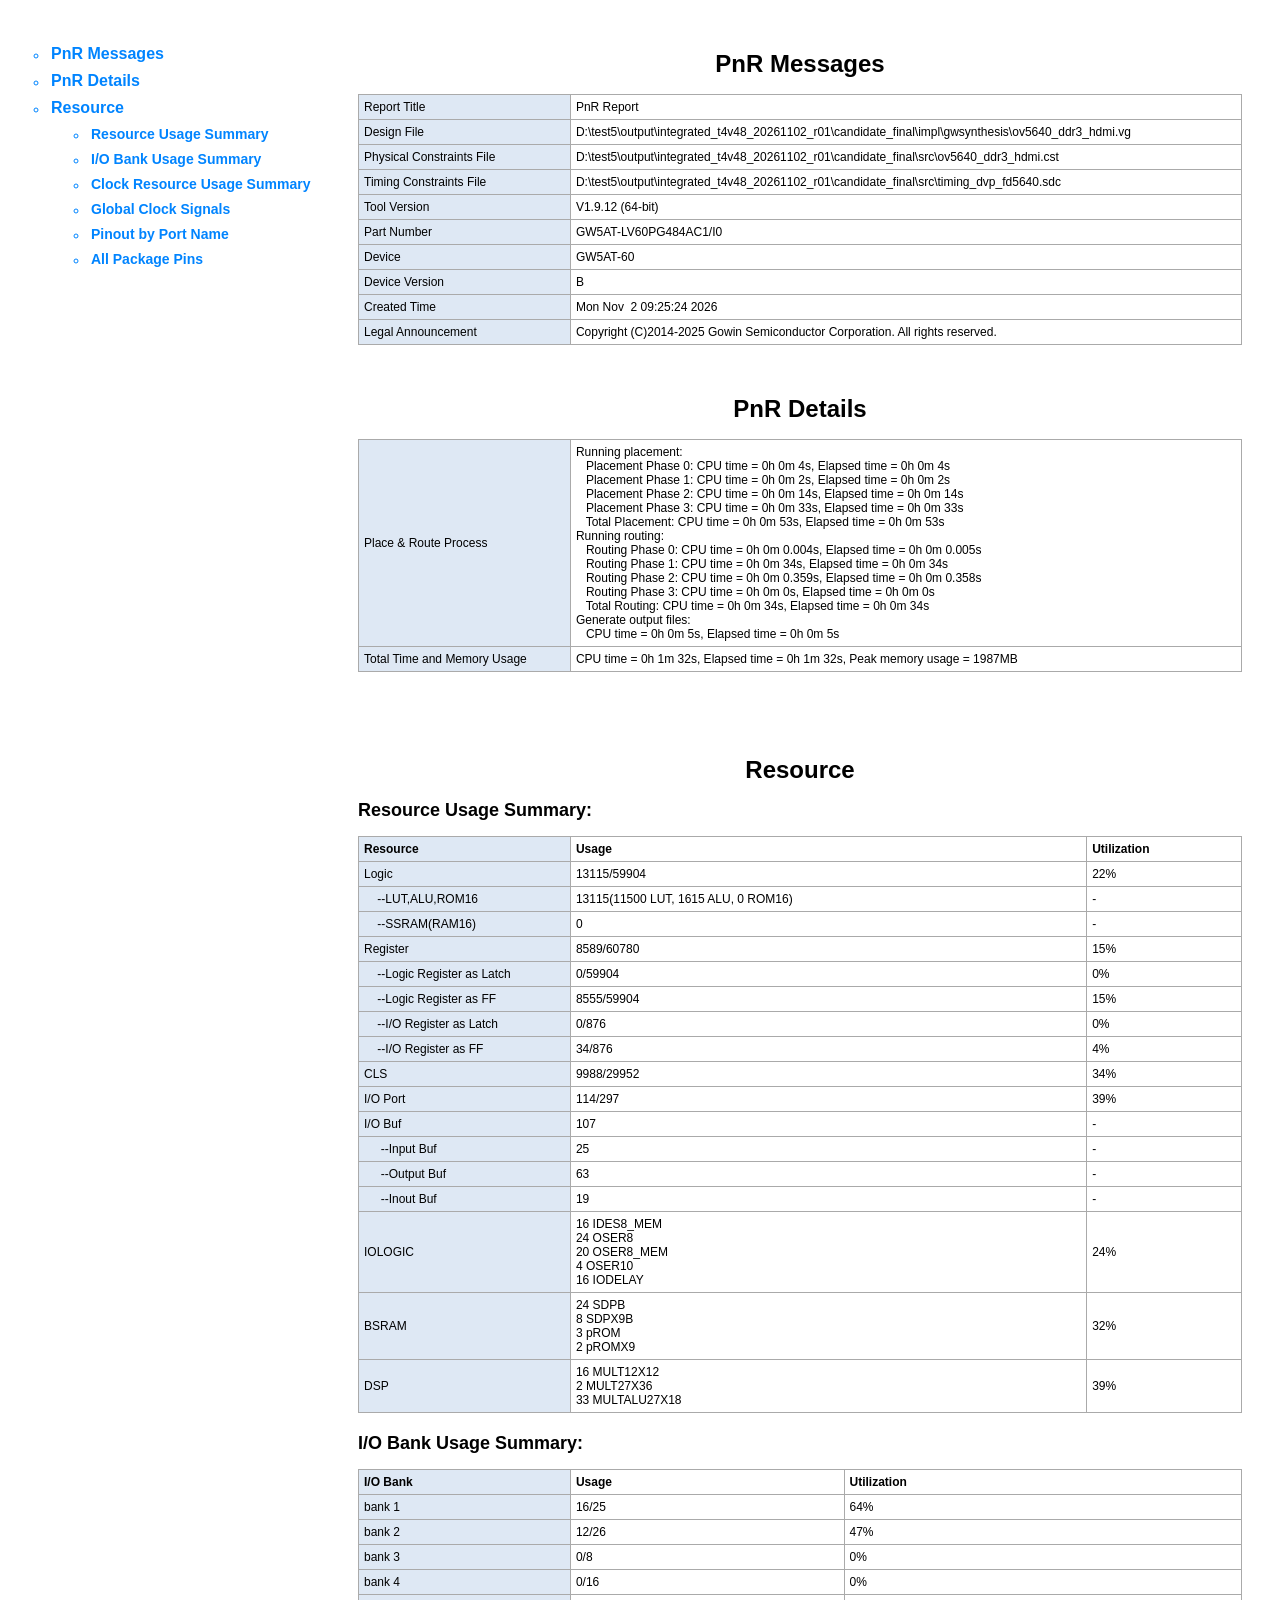
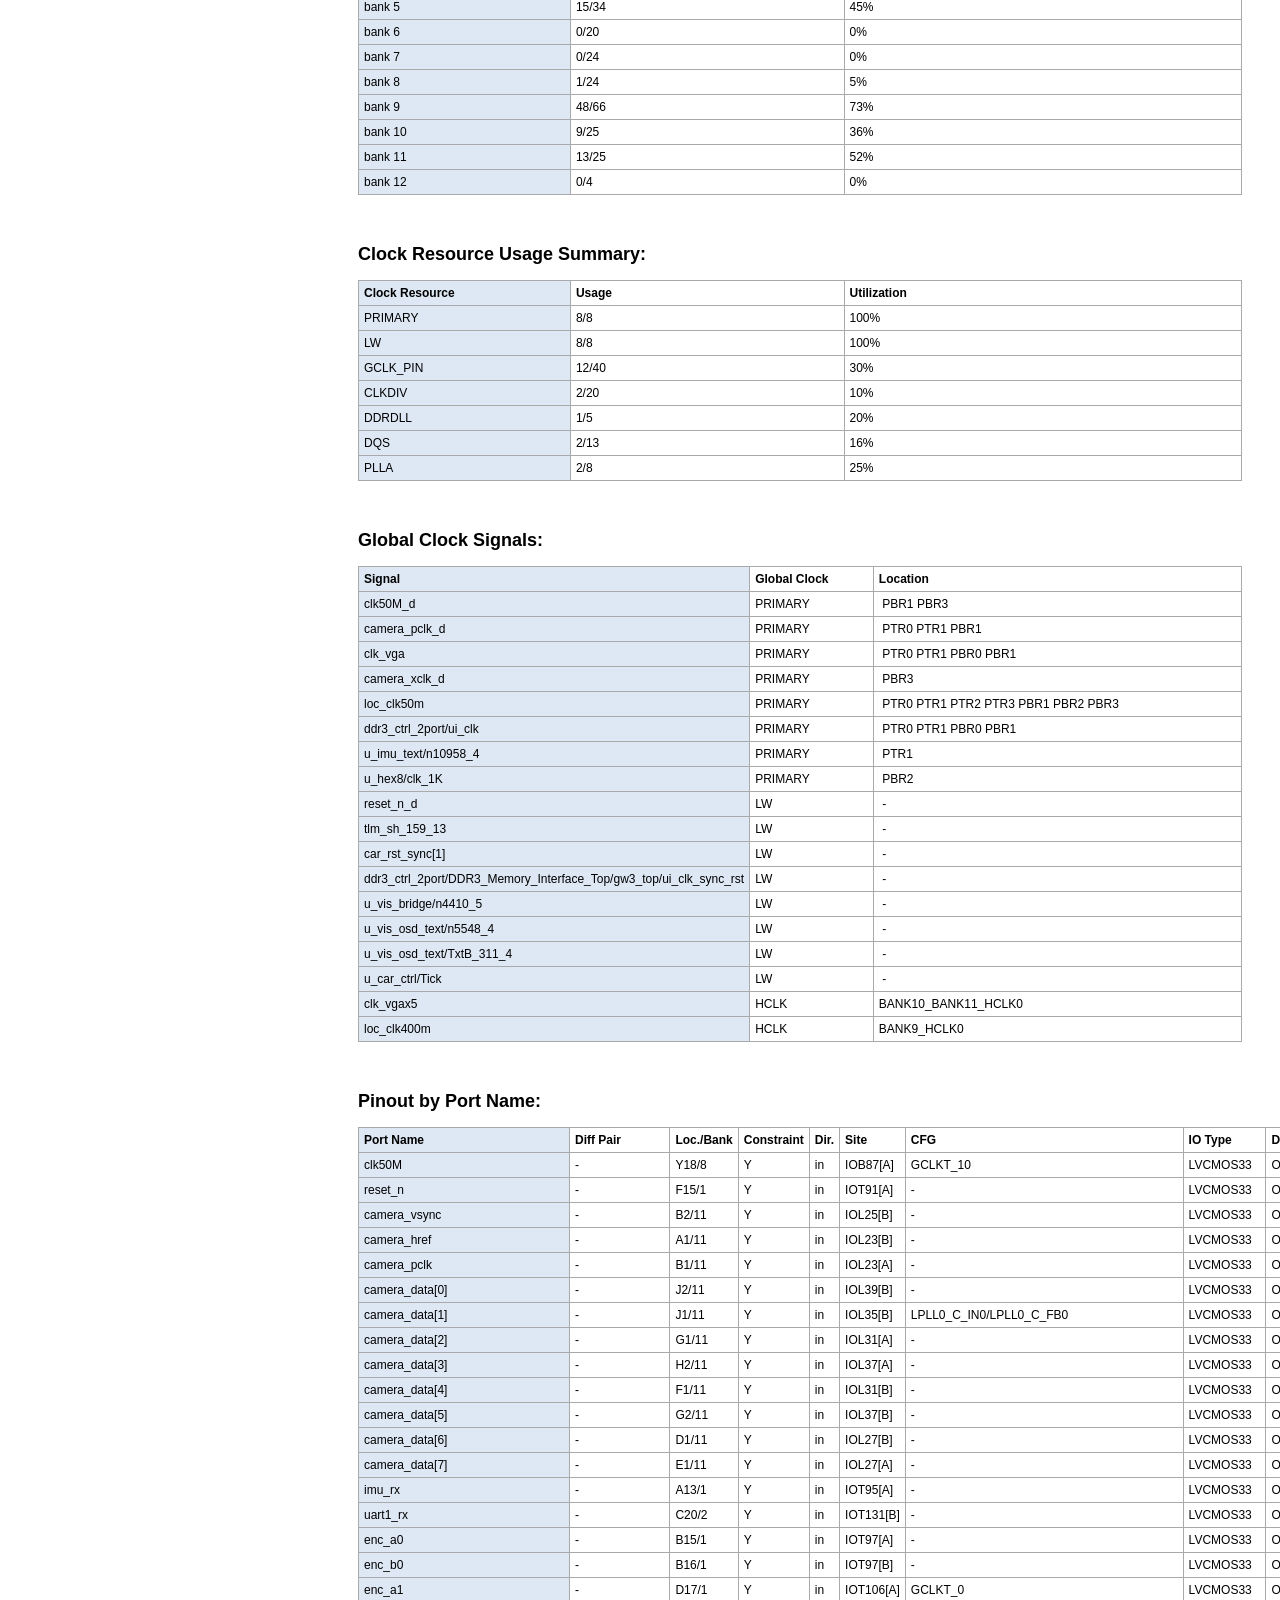
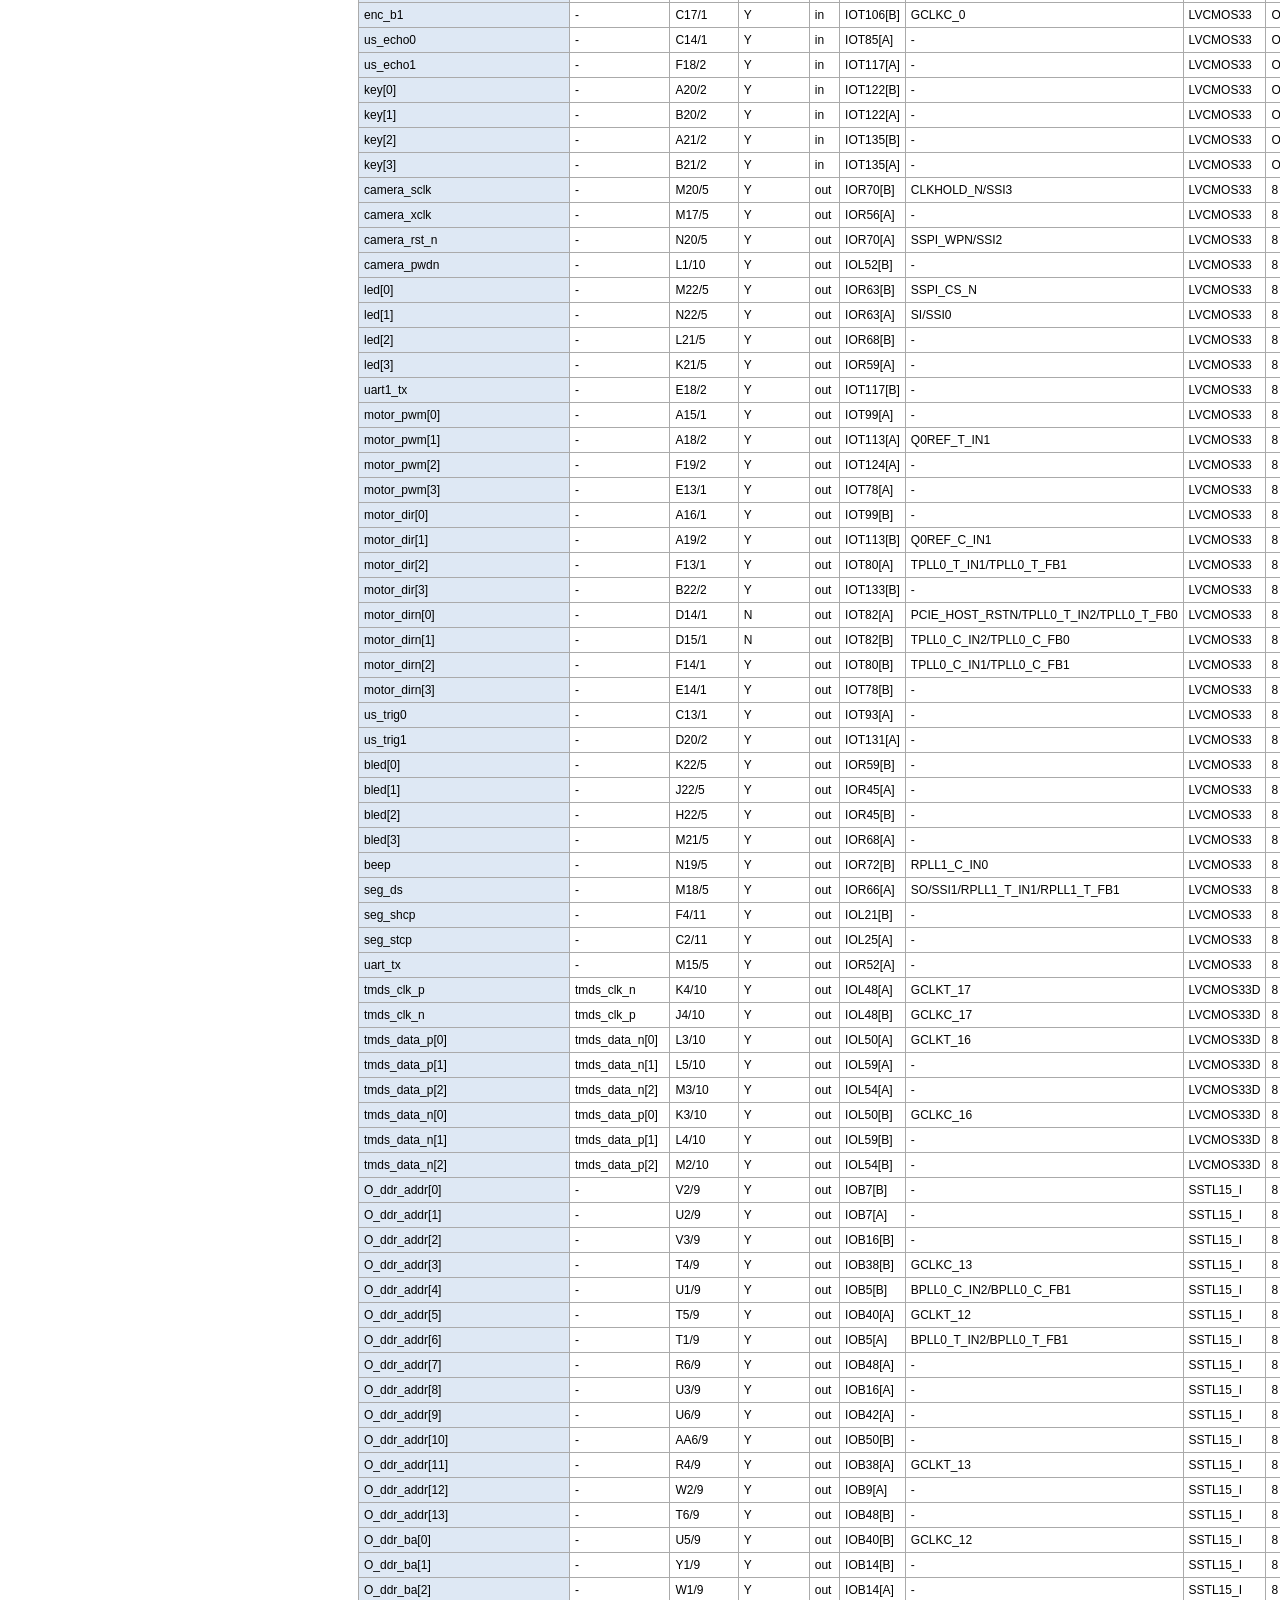
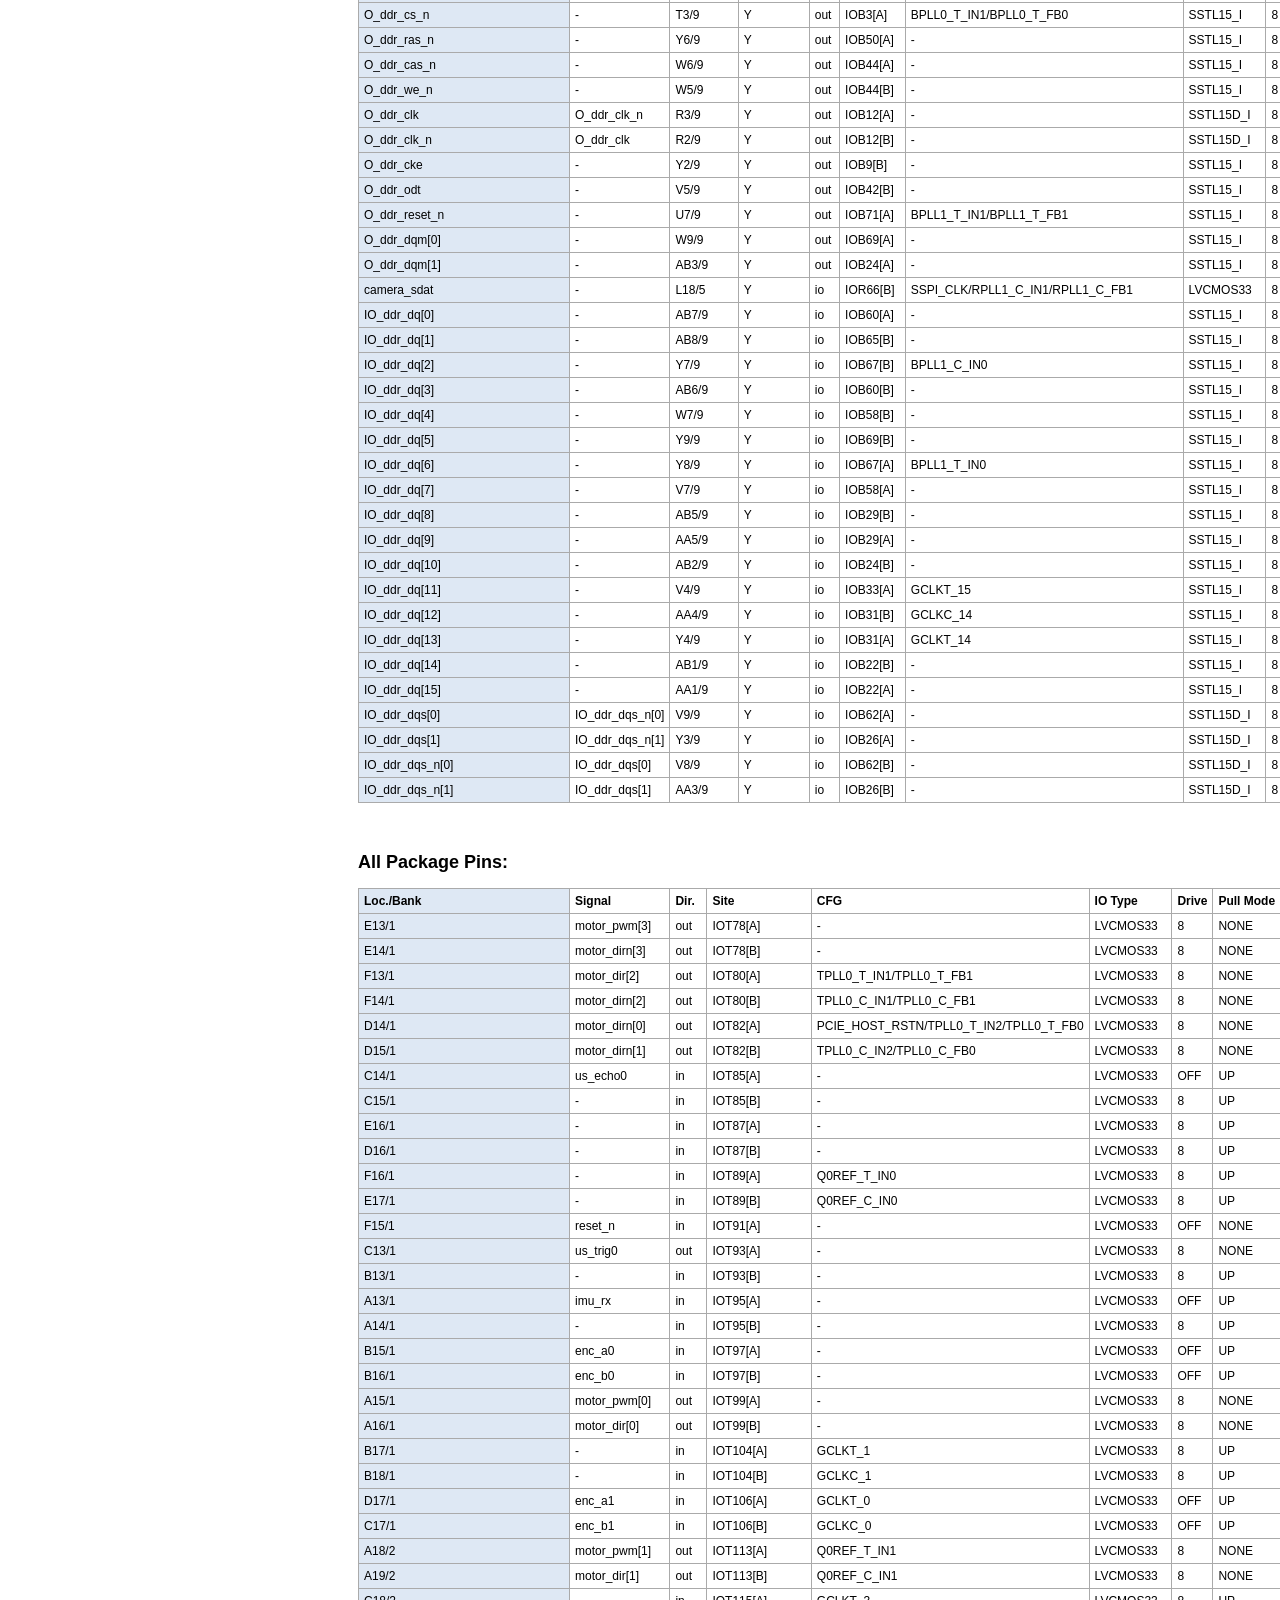
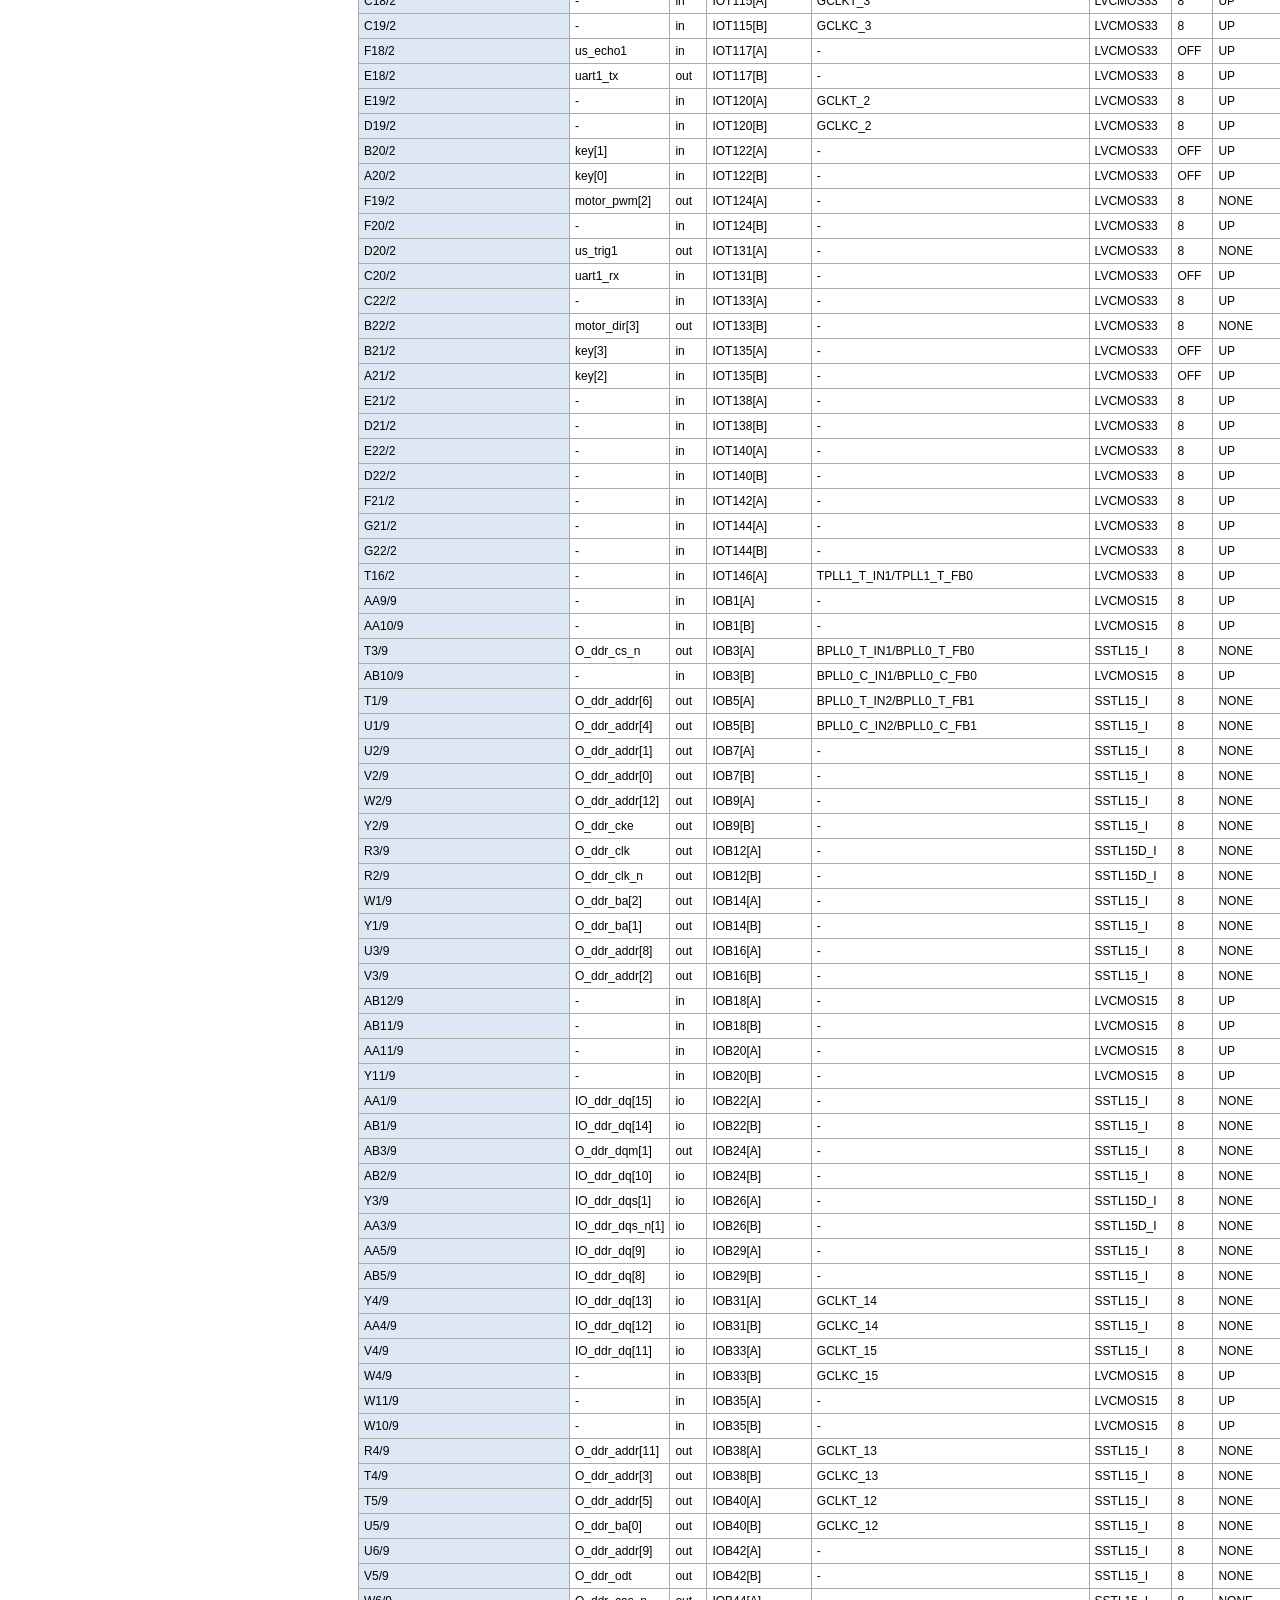
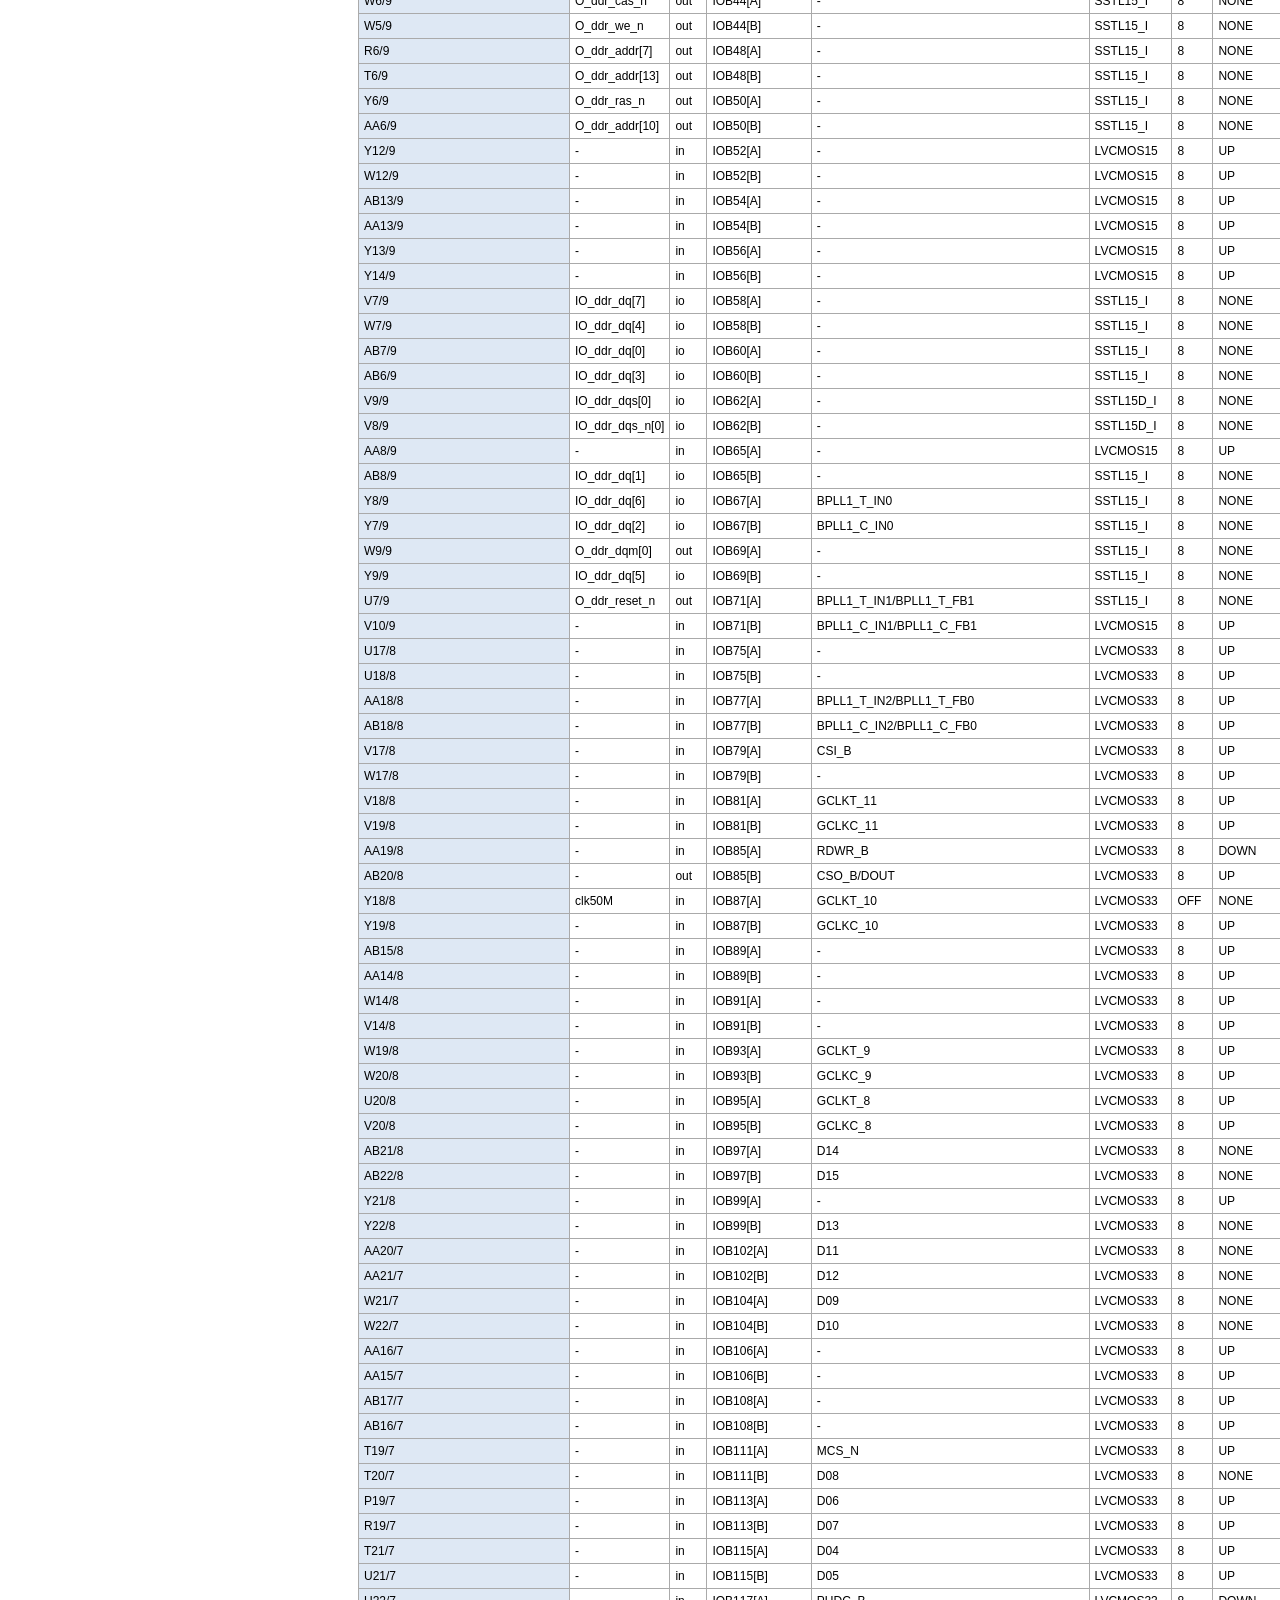
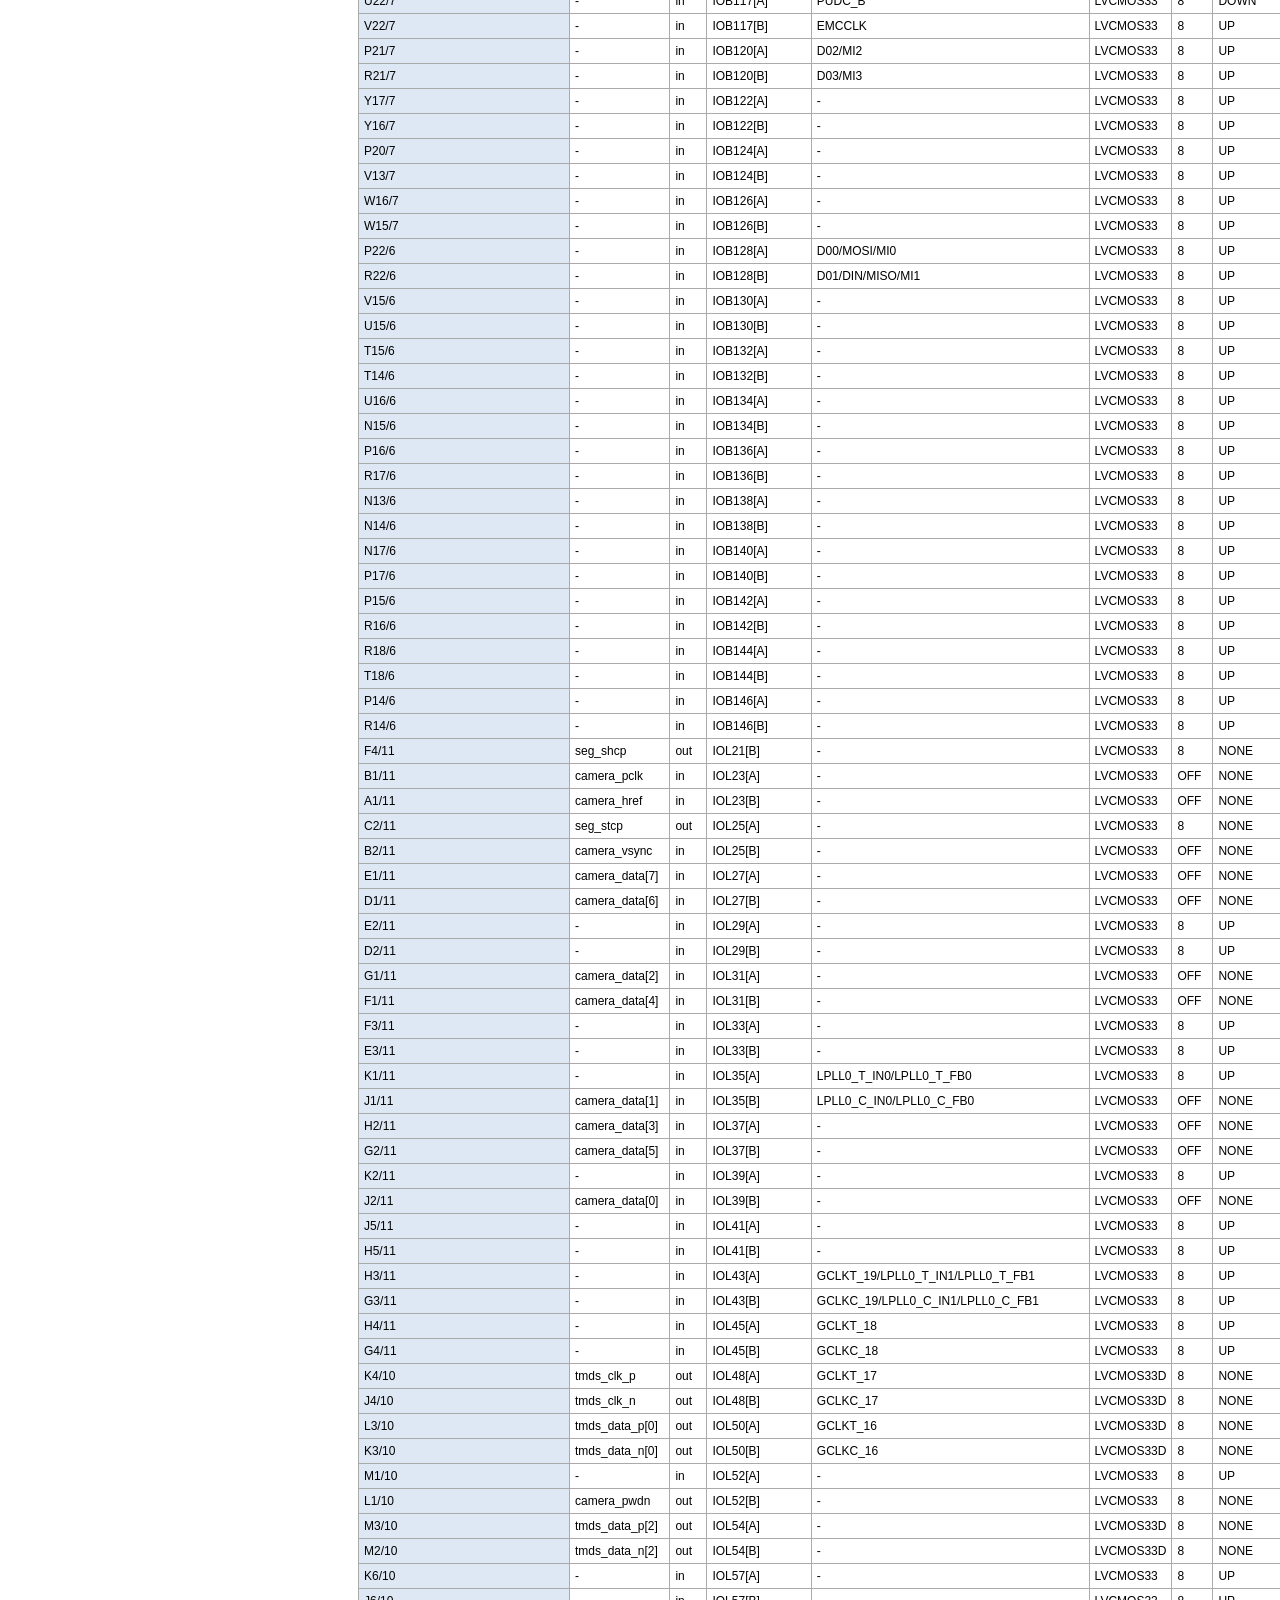
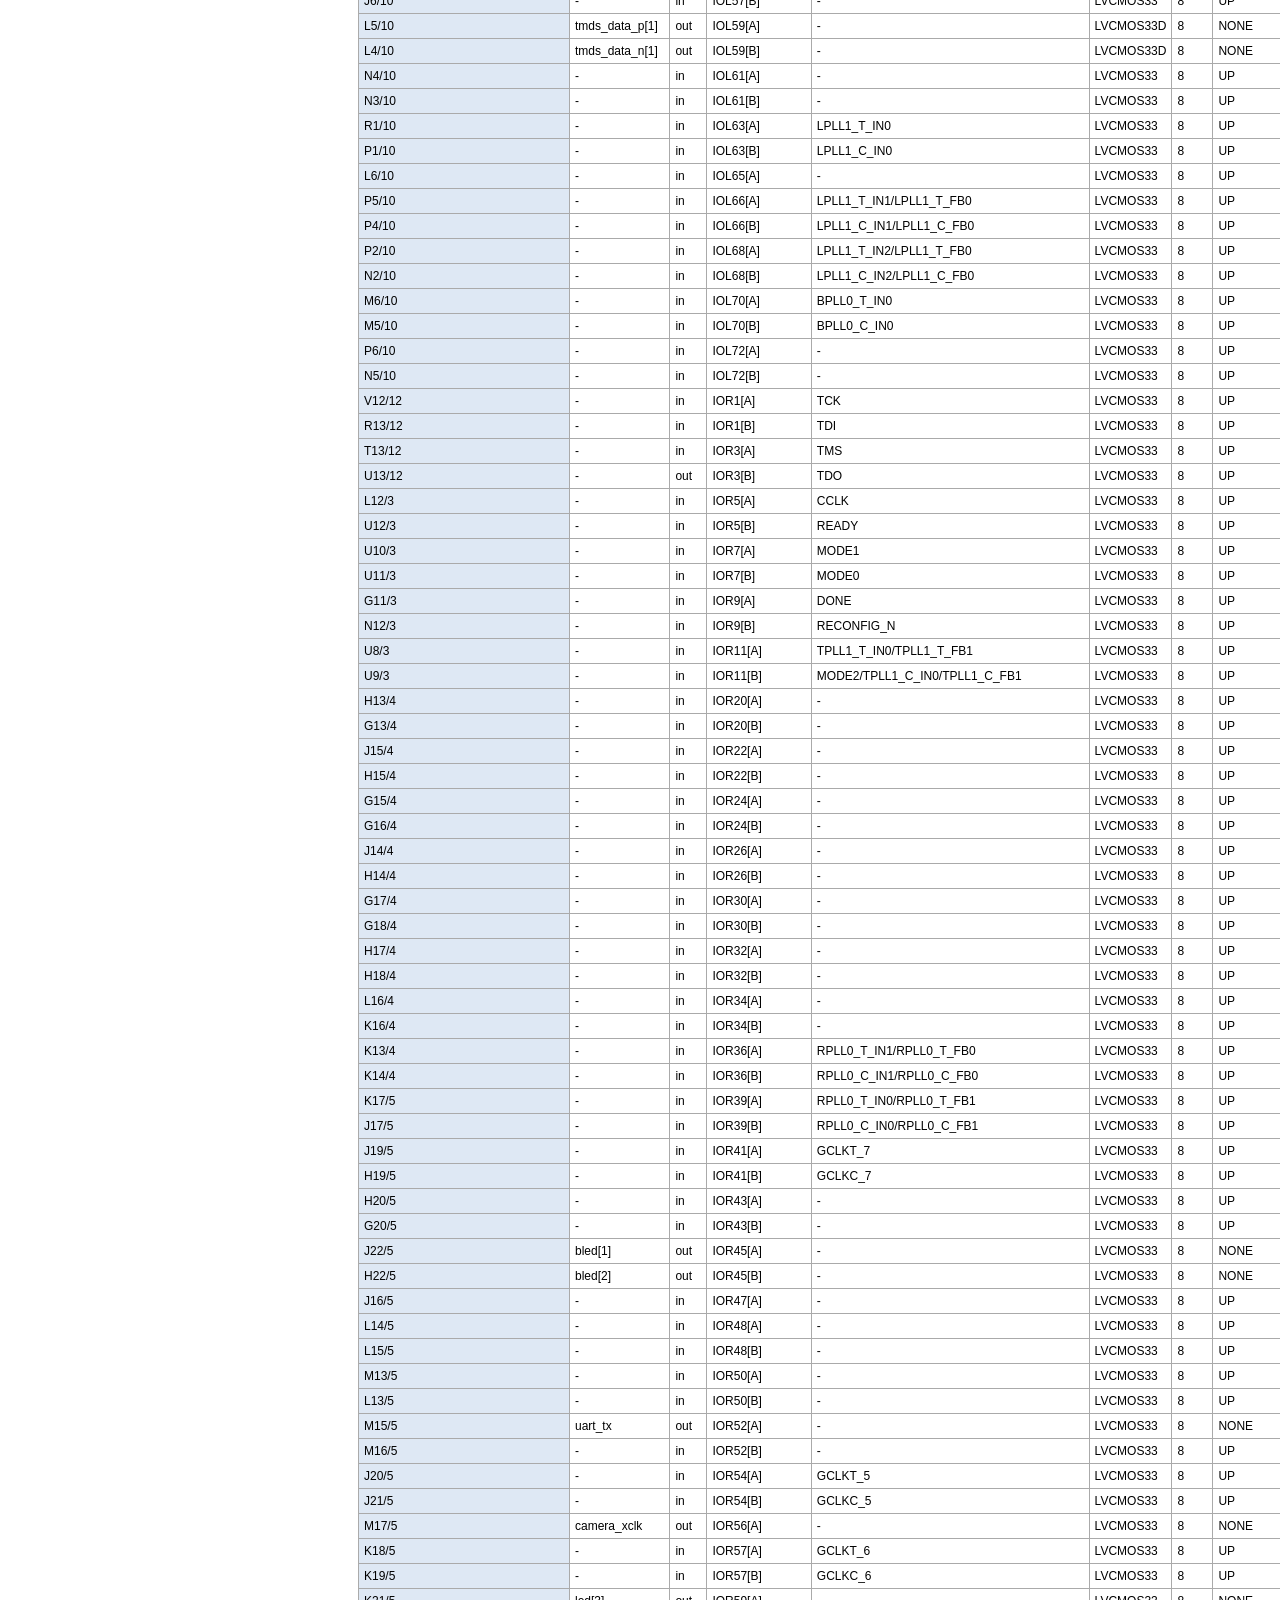
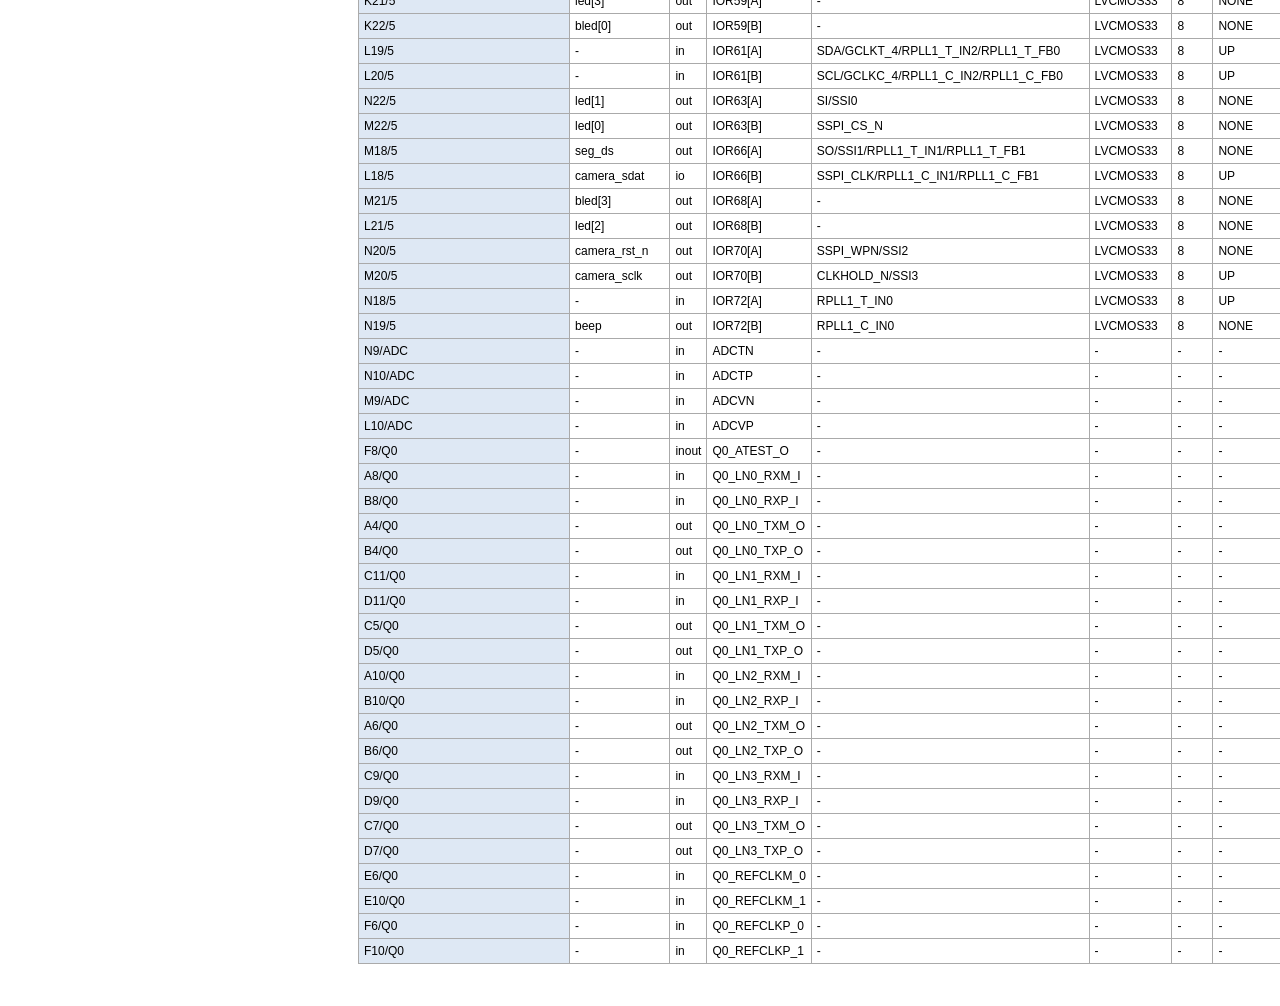
<file: firmware/reports/ov5640_ddr3_hdmi.rpt.html>
<!DOCTYPE html PUBLIC "-//W3C//DTD XHTML 1.0 Transitional//EN" "http://www.w3.org/TR/xhtml1/DTD/xhtml1-transitional.dtd">
<html>
<head>
<title>PnR Analysis Report</title>
<style type="text/css">
body { font-family: Verdana, Arial, sans-serif; font-size: 12px; }
div#main_wrapper{ width: 100%; }
div#content { margin-left: 350px; margin-right: 30px; }
div#catalog_wrapper {position: fixed; top: 30px; width: 350px; float: left; }
div#catalog ul { list-style-type: none; }
div#catalog li { text-align: left; list-style-type:circle; color: #0084ff; margin-top: 3px; margin-bottom: 3px; }
div#catalog a { display:inline-block; text-decoration: none; color: #0084ff; font-weight: bold; padding: 3px; }
div#catalog a:visited { color: #0084ff; }
div#catalog a:hover { color: #fff; background: #0084ff; }
hr { margin-top: 30px; margin-bottom: 30px; }
h1, h3 { text-align: center; }
h1 {margin-top: 50px; }
table, th, td { white-space:pre; border: 1px solid #aaa; }
table { border-collapse:collapse; margin-top: 10px; margin-bottom: 20px; width: 100%; }
th, td { padding: 5px 5px 5px 5px; }
th { color: #fff; font-weight: bold; background-color: #0084ff; }
table.summary_table td.label { width: 24%; min-width: 200px; background-color: #dee8f4; }
table.thermal_table td.label { width: 24%; min-width: 200px; background-color: #dee8f4; }
table.Configure_table td.label { width: 24%; min-width: 200px; background-color: #dee8f4; }
table.detail_table th.label {  min-width: 8%; width: 8%; }
</style>
</head>
<body>
<div id="main_wrapper">
<div id="catalog_wrapper">
<div id="catalog">
<ul>
<li><a href="#Message" style=" font-size: 16px;">PnR Messages</a></li>
<!--<li><a href="#Summary" style=" font-size: 16px;">PnR Summaries</a></li>-->
<li><a href="#PnR_Details" style=" font-size: 16px;">PnR Details</a>
<li><a href="#Resource" style=" font-size: 16px;">Resource</a>
<ul>
<li><a href="#Resource_Usage_Summary" style=" font-size: 14px;">Resource Usage Summary</a></li>
<li><a href="#I/O_Bank_Usage_Summary" style=" font-size: 14px;">I/O Bank Usage Summary</a></li>
<li><a href="#Global_Clock_Usage_Summary" style=" font-size: 14px;">Clock Resource Usage Summary</a></li>
<li><a href="#Global_Clock_Signals" style=" font-size: 14px;">Global Clock Signals</a></li>
<li><a href="#Pinout_by_Port_Name" style=" font-size: 14px;">Pinout by Port Name</a></li>
<li><a href="#All_Package_Pins" style=" font-size: 14px;">All Package Pins</a></li>
</ul>
</li>
</ul>
</div><!-- catalog -->
</div><!-- catalog_wrapper -->
<div id="content">
<h1><a name="Message">PnR Messages</a></h1>
<table class="summary_table">
<tr>
<td class="label">Report Title</td>
<td>PnR Report</td>
</tr>
<tr>
<td class="label">Design File</td>
<td>D:\test5\output\integrated_t4v48_20261102_r01\candidate_final\impl\gwsynthesis\ov5640_ddr3_hdmi.vg</td>
</tr>
<tr>
<td class="label">Physical Constraints File</td>
<td>D:\test5\output\integrated_t4v48_20261102_r01\candidate_final\src\ov5640_ddr3_hdmi.cst</td>
</tr>
<tr>
<td class="label">Timing Constraints File</td>
<td>D:\test5\output\integrated_t4v48_20261102_r01\candidate_final\src\timing_dvp_fd5640.sdc</td>
</tr>
<tr>
<td class="label">Tool Version</td>
<td>V1.9.12 (64-bit)</td>
</tr>
<tr>
<td class="label">Part Number</td>
<td>GW5AT-LV60PG484AC1/I0</td>
</tr>
<tr>
<td class="label">Device</td>
<td>GW5AT-60</td>
</tr>
<tr>
<td class="label">Device Version</td>
<td>B</td>
</tr>
<tr>
<td class="label">Created Time</td>
<td>Mon Nov  2 09:25:24 2026
</td>
</tr>
<tr>
<td class="label">Legal Announcement</td>
<td>Copyright (C)2014-2025 Gowin Semiconductor Corporation. All rights reserved.</td>
</tr>
</table>
<h1><a name="PnR_Details">PnR Details</a></h1>
<!--<h1><a name="Summary">PnR Summaries</a></h1>-->
<table class="summary_table">
<tr>
<td class="label">Place & Route Process</td>
<td>Running placement:
   Placement Phase 0: CPU time = 0h 0m 4s, Elapsed time = 0h 0m 4s
   Placement Phase 1: CPU time = 0h 0m 2s, Elapsed time = 0h 0m 2s
   Placement Phase 2: CPU time = 0h 0m 14s, Elapsed time = 0h 0m 14s
   Placement Phase 3: CPU time = 0h 0m 33s, Elapsed time = 0h 0m 33s
   Total Placement: CPU time = 0h 0m 53s, Elapsed time = 0h 0m 53s
Running routing:
   Routing Phase 0: CPU time = 0h 0m 0.004s, Elapsed time = 0h 0m 0.005s
   Routing Phase 1: CPU time = 0h 0m 34s, Elapsed time = 0h 0m 34s
   Routing Phase 2: CPU time = 0h 0m 0.359s, Elapsed time = 0h 0m 0.358s
   Routing Phase 3: CPU time = 0h 0m 0s, Elapsed time = 0h 0m 0s
   Total Routing: CPU time = 0h 0m 34s, Elapsed time = 0h 0m 34s
Generate output files:
   CPU time = 0h 0m 5s, Elapsed time = 0h 0m 5s
</td>
</tr>
<tr>
<td class="label">Total Time and Memory Usage</td>
<td>CPU time = 0h 1m 32s, Elapsed time = 0h 1m 32s, Peak memory usage = 1987MB</td>
</tr>
</table>
<br/>
<h1><a name="Resource">Resource</a></h1>
<!--<h1><a name="Summary">PnR Summaries</a></h1>-->
<h2><a name="Resource_Usage_Summary">Resource Usage Summary:</a></h2>
<table class="summary_table">
<tr>
<td class="label"><b>Resource</b></td>
<td><b>Usage</b></td>
<td><b>Utilization</b></td>
</tr>
<tr>
<td class="label">Logic</td>
<td>13115/59904</td>
<td>22%</td>
</tr>
<tr>
<td class="label">&nbsp &nbsp --LUT,ALU,ROM16</td>
<td>13115(11500 LUT, 1615 ALU, 0 ROM16)</td>
<td>-</td>
</tr>
<tr>
<td class="label">&nbsp &nbsp --SSRAM(RAM16)</td>
<td>0</td>
<td>-</td>
</tr>
<tr>
<td class="label">Register</td>
<td>8589/60780</td>
<td>15%</td>
</tr>
<tr>
<td class="label">&nbsp &nbsp --Logic Register as Latch</td>
<td>0/59904</td>
<td>0%</td>
</tr>
<tr>
<td class="label">&nbsp &nbsp --Logic Register as FF</td>
<td>8555/59904</td>
<td>15%</td>
</tr>
<tr>
<td class="label">&nbsp &nbsp --I/O Register as Latch</td>
<td>0/876</td>
<td>0%</td>
</tr>
<tr>
<td class="label">&nbsp &nbsp --I/O Register as FF</td>
<td>34/876</td>
<td>4%</td>
</tr>
<tr>
<td class="label">CLS</td>
<td>9988/29952</td>
<td>34%</td>
</tr>
<tr>
<td class="label">I/O Port</td>
<td>114/297</td>
<td>39%</td>
</tr>
<tr>
<td class="label">I/O Buf</td>
<td>107</td>
<td>-</td>
</tr>
<tr>
<td class="label"> &nbsp &nbsp --Input Buf</td>
<td>25</td>
<td>-</td>
</tr>
<tr>
<td class="label"> &nbsp &nbsp --Output Buf</td>
<td>63</td>
<td>-</td>
</tr>
<tr>
<td class="label"> &nbsp &nbsp --Inout Buf</td>
<td>19</td>
<td>-</td>
</tr>
<tr>
<td class="label">IOLOGIC</td>
<td>16 IDES8_MEM<br/>24 OSER8<br/>20 OSER8_MEM<br/>4 OSER10<br/>16 IODELAY<br/></td>
<td>24%</td>
</tr>
<tr>
<td class="label">BSRAM</td>
<td>24 SDPB<br/>8 SDPX9B<br/>3 pROM<br/>2 pROMX9<br/></td>
<td>32%</td>
</tr>
<tr>
<td class="label">DSP</td>
<td>16 MULT12X12<br/>2 MULT27X36<br/>33 MULTALU27X18<br/></td><td>39%</td>
</tr>
</table>
<h2><a name="I/O_Bank_Usage_Summary">I/O Bank Usage Summary:</a></h2>
<table class="summary_table">
<tr>
<td class="label"><b>I/O Bank</b></td>
<td><b>Usage</b></td><td><b>Utilization</b></td>
</tr>
<tr>
<td class="label">bank 1</td>
<td>16/25</td><td>64%</td>
</tr>
<tr>
<td class="label">bank 2</td>
<td>12/26</td><td>47%</td>
</tr>
<tr>
<td class="label">bank 3</td>
<td>0/8</td><td>0%</td>
</tr>
<tr>
<td class="label">bank 4</td>
<td>0/16</td><td>0%</td>
</tr>
<tr>
<td class="label">bank 5</td>
<td>15/34</td><td>45%</td>
</tr>
<tr>
<td class="label">bank 6</td>
<td>0/20</td><td>0%</td>
</tr>
<tr>
<td class="label">bank 7</td>
<td>0/24</td><td>0%</td>
</tr>
<tr>
<td class="label">bank 8</td>
<td>1/24</td><td>5%</td>
</tr>
<tr>
<td class="label">bank 9</td>
<td>48/66</td><td>73%</td>
</tr>
<tr>
<td class="label">bank 10</td>
<td>9/25</td><td>36%</td>
</tr>
<tr>
<td class="label">bank 11</td>
<td>13/25</td><td>52%</td>
</tr>
<tr>
<td class="label">bank 12</td>
<td>0/4</td><td>0%</td>
</tr>
</table>
<br/>
<h2><a name="Global_Clock_Usage_Summary">Clock Resource Usage Summary:</a></h2>
<table class="summary_table">
<tr>
<td class="label"><b>Clock Resource</b></td>
<td><b>Usage</b></td>
<td><b>Utilization</b></td>
</tr>
<tr>
<td class="label">PRIMARY</td>
<td>8/8</td>
<td>100%</td>
</tr>
<tr>
<td class="label">LW</td>
<td>8/8</td>
<td>100%</td>
</tr>
<tr>
<td class="label">GCLK_PIN</td>
<td>12/40</td>
<td>30%</td>
</tr>
<tr>
<td class="label">CLKDIV</td>
<td>2/20</td>
<td>10%</td>
</tr>
<tr>
<td class="label">DDRDLL</td>
<td>1/5</td>
<td>20%</td>
</tr>
<tr>
<td class="label">DQS</td>
<td>2/13</td>
<td>16%</td>
</tr>
<tr>
<td class="label">PLLA</td>
<td>2/8</td>
<td>25%</td>
</tr>
</table>
<br/>
<h2><a name="Global_Clock_Signals">Global Clock Signals:</a></h2>
<table class="summary_table">
<tr>
<td class="label"><b>Signal</b></td>
<td><b>Global Clock</b></td>
<td><b>Location</b></td>
</tr>
<tr>
<td class="label">clk50M_d</td>
<td>PRIMARY</td>
<td> PBR1 PBR3</td>
</tr>
<tr>
<td class="label">camera_pclk_d</td>
<td>PRIMARY</td>
<td> PTR0 PTR1 PBR1</td>
</tr>
<tr>
<td class="label">clk_vga</td>
<td>PRIMARY</td>
<td> PTR0 PTR1 PBR0 PBR1</td>
</tr>
<tr>
<td class="label">camera_xclk_d</td>
<td>PRIMARY</td>
<td> PBR3</td>
</tr>
<tr>
<td class="label">loc_clk50m</td>
<td>PRIMARY</td>
<td> PTR0 PTR1 PTR2 PTR3 PBR1 PBR2 PBR3</td>
</tr>
<tr>
<td class="label">ddr3_ctrl_2port/ui_clk</td>
<td>PRIMARY</td>
<td> PTR0 PTR1 PBR0 PBR1</td>
</tr>
<tr>
<td class="label">u_imu_text/n10958_4</td>
<td>PRIMARY</td>
<td> PTR1</td>
</tr>
<tr>
<td class="label">u_hex8/clk_1K</td>
<td>PRIMARY</td>
<td> PBR2</td>
</tr>
<tr>
<td class="label">reset_n_d</td>
<td>LW</td>
<td> -</td>
</tr>
<tr>
<td class="label">tlm_sh_159_13</td>
<td>LW</td>
<td> -</td>
</tr>
<tr>
<td class="label">car_rst_sync[1]</td>
<td>LW</td>
<td> -</td>
</tr>
<tr>
<td class="label">ddr3_ctrl_2port/DDR3_Memory_Interface_Top/gw3_top/ui_clk_sync_rst</td>
<td>LW</td>
<td> -</td>
</tr>
<tr>
<td class="label">u_vis_bridge/n4410_5</td>
<td>LW</td>
<td> -</td>
</tr>
<tr>
<td class="label">u_vis_osd_text/n5548_4</td>
<td>LW</td>
<td> -</td>
</tr>
<tr>
<td class="label">u_vis_osd_text/TxtB_311_4</td>
<td>LW</td>
<td> -</td>
</tr>
<tr>
<td class="label">u_car_ctrl/Tick</td>
<td>LW</td>
<td> -</td>
</tr>
<tr>
<td class="label">clk_vgax5</td>
<td>HCLK</td>
<td>BANK10_BANK11_HCLK0</td>
</tr>
<tr>
<td class="label">loc_clk400m</td>
<td>HCLK</td>
<td>BANK9_HCLK0</td>
</tr>
</table>
<br/>
<h2><a name="Pinout_by_Port_Name">Pinout by Port Name:</a></h2>
<table class="summary_table">
<tr>
<td class="label"><b>Port Name</b></td>
<td><b>Diff Pair</b></td>
<td><b>Loc./Bank</b></td>
<td><b>Constraint</b></td>
<td><b>Dir.</b></td>
<td><b>Site</b></td>
<td><b>CFG</b></td>
<td><b>IO Type</b></td>
<td><b>Drive</b></td>
<td><b>Pull Mode</b></td>
<td><b>PCI Clamp</b></td>
<td><b>Hysteresis</b></td>
<td><b>Open Drain</b></td>
<td><b>Slew Rate</b></td>
<td><b>Vref</b></td>
<td><b>Single Resistor</b></td>
<td><b>Diff Resistor</b></td>
<td><b>BankVccio</b></td>
<td><b>Pull Strength</b></td>
<td><b>Ctle</b></td>
</tr>
<tr>
<td class="label">clk50M</td>
<td>-</td>
<td>Y18/8</td>
<td>Y</td>
<td>in</td>
<td>IOB87[A]</td>
<td>GCLKT_10</td>
<td>LVCMOS33</td>
<td>OFF</td>
<td>NONE</td>
<td>OFF</td>
<td>ON</td>
<td>OFF</td>
<td>SLOW</td>
<td>OFF</td>
<td>OFF</td>
<td>OFF</td>
<td>3.3</td>
<td>MEDIUM</td>
<td>NONE</td>
</tr>
<tr>
<td class="label">reset_n</td>
<td>-</td>
<td>F15/1</td>
<td>Y</td>
<td>in</td>
<td>IOT91[A]</td>
<td>-</td>
<td>LVCMOS33</td>
<td>OFF</td>
<td>NONE</td>
<td>OFF</td>
<td>ON</td>
<td>OFF</td>
<td>SLOW</td>
<td>OFF</td>
<td>OFF</td>
<td>OFF</td>
<td>3.3</td>
<td>MEDIUM</td>
<td>NONE</td>
</tr>
<tr>
<td class="label">camera_vsync</td>
<td>-</td>
<td>B2/11</td>
<td>Y</td>
<td>in</td>
<td>IOL25[B]</td>
<td>-</td>
<td>LVCMOS33</td>
<td>OFF</td>
<td>NONE</td>
<td>OFF</td>
<td>ON</td>
<td>OFF</td>
<td>SLOW</td>
<td>OFF</td>
<td>OFF</td>
<td>OFF</td>
<td>3.3</td>
<td>MEDIUM</td>
<td>NONE</td>
</tr>
<tr>
<td class="label">camera_href</td>
<td>-</td>
<td>A1/11</td>
<td>Y</td>
<td>in</td>
<td>IOL23[B]</td>
<td>-</td>
<td>LVCMOS33</td>
<td>OFF</td>
<td>NONE</td>
<td>OFF</td>
<td>ON</td>
<td>OFF</td>
<td>SLOW</td>
<td>OFF</td>
<td>OFF</td>
<td>OFF</td>
<td>3.3</td>
<td>MEDIUM</td>
<td>NONE</td>
</tr>
<tr>
<td class="label">camera_pclk</td>
<td>-</td>
<td>B1/11</td>
<td>Y</td>
<td>in</td>
<td>IOL23[A]</td>
<td>-</td>
<td>LVCMOS33</td>
<td>OFF</td>
<td>NONE</td>
<td>OFF</td>
<td>ON</td>
<td>OFF</td>
<td>SLOW</td>
<td>OFF</td>
<td>OFF</td>
<td>OFF</td>
<td>3.3</td>
<td>MEDIUM</td>
<td>NONE</td>
</tr>
<tr>
<td class="label">camera_data[0]</td>
<td>-</td>
<td>J2/11</td>
<td>Y</td>
<td>in</td>
<td>IOL39[B]</td>
<td>-</td>
<td>LVCMOS33</td>
<td>OFF</td>
<td>NONE</td>
<td>OFF</td>
<td>ON</td>
<td>OFF</td>
<td>SLOW</td>
<td>OFF</td>
<td>OFF</td>
<td>OFF</td>
<td>3.3</td>
<td>MEDIUM</td>
<td>NONE</td>
</tr>
<tr>
<td class="label">camera_data[1]</td>
<td>-</td>
<td>J1/11</td>
<td>Y</td>
<td>in</td>
<td>IOL35[B]</td>
<td>LPLL0_C_IN0/LPLL0_C_FB0</td>
<td>LVCMOS33</td>
<td>OFF</td>
<td>NONE</td>
<td>OFF</td>
<td>ON</td>
<td>OFF</td>
<td>SLOW</td>
<td>OFF</td>
<td>OFF</td>
<td>OFF</td>
<td>3.3</td>
<td>MEDIUM</td>
<td>NONE</td>
</tr>
<tr>
<td class="label">camera_data[2]</td>
<td>-</td>
<td>G1/11</td>
<td>Y</td>
<td>in</td>
<td>IOL31[A]</td>
<td>-</td>
<td>LVCMOS33</td>
<td>OFF</td>
<td>NONE</td>
<td>OFF</td>
<td>ON</td>
<td>OFF</td>
<td>SLOW</td>
<td>OFF</td>
<td>OFF</td>
<td>OFF</td>
<td>3.3</td>
<td>MEDIUM</td>
<td>NONE</td>
</tr>
<tr>
<td class="label">camera_data[3]</td>
<td>-</td>
<td>H2/11</td>
<td>Y</td>
<td>in</td>
<td>IOL37[A]</td>
<td>-</td>
<td>LVCMOS33</td>
<td>OFF</td>
<td>NONE</td>
<td>OFF</td>
<td>ON</td>
<td>OFF</td>
<td>SLOW</td>
<td>OFF</td>
<td>OFF</td>
<td>OFF</td>
<td>3.3</td>
<td>MEDIUM</td>
<td>NONE</td>
</tr>
<tr>
<td class="label">camera_data[4]</td>
<td>-</td>
<td>F1/11</td>
<td>Y</td>
<td>in</td>
<td>IOL31[B]</td>
<td>-</td>
<td>LVCMOS33</td>
<td>OFF</td>
<td>NONE</td>
<td>OFF</td>
<td>ON</td>
<td>OFF</td>
<td>SLOW</td>
<td>OFF</td>
<td>OFF</td>
<td>OFF</td>
<td>3.3</td>
<td>MEDIUM</td>
<td>NONE</td>
</tr>
<tr>
<td class="label">camera_data[5]</td>
<td>-</td>
<td>G2/11</td>
<td>Y</td>
<td>in</td>
<td>IOL37[B]</td>
<td>-</td>
<td>LVCMOS33</td>
<td>OFF</td>
<td>NONE</td>
<td>OFF</td>
<td>ON</td>
<td>OFF</td>
<td>SLOW</td>
<td>OFF</td>
<td>OFF</td>
<td>OFF</td>
<td>3.3</td>
<td>MEDIUM</td>
<td>NONE</td>
</tr>
<tr>
<td class="label">camera_data[6]</td>
<td>-</td>
<td>D1/11</td>
<td>Y</td>
<td>in</td>
<td>IOL27[B]</td>
<td>-</td>
<td>LVCMOS33</td>
<td>OFF</td>
<td>NONE</td>
<td>OFF</td>
<td>ON</td>
<td>OFF</td>
<td>SLOW</td>
<td>OFF</td>
<td>OFF</td>
<td>OFF</td>
<td>3.3</td>
<td>MEDIUM</td>
<td>NONE</td>
</tr>
<tr>
<td class="label">camera_data[7]</td>
<td>-</td>
<td>E1/11</td>
<td>Y</td>
<td>in</td>
<td>IOL27[A]</td>
<td>-</td>
<td>LVCMOS33</td>
<td>OFF</td>
<td>NONE</td>
<td>OFF</td>
<td>ON</td>
<td>OFF</td>
<td>SLOW</td>
<td>OFF</td>
<td>OFF</td>
<td>OFF</td>
<td>3.3</td>
<td>MEDIUM</td>
<td>NONE</td>
</tr>
<tr>
<td class="label">imu_rx</td>
<td>-</td>
<td>A13/1</td>
<td>Y</td>
<td>in</td>
<td>IOT95[A]</td>
<td>-</td>
<td>LVCMOS33</td>
<td>OFF</td>
<td>UP</td>
<td>OFF</td>
<td>ON</td>
<td>OFF</td>
<td>SLOW</td>
<td>OFF</td>
<td>OFF</td>
<td>OFF</td>
<td>3.3</td>
<td>MEDIUM</td>
<td>NONE</td>
</tr>
<tr>
<td class="label">uart1_rx</td>
<td>-</td>
<td>C20/2</td>
<td>Y</td>
<td>in</td>
<td>IOT131[B]</td>
<td>-</td>
<td>LVCMOS33</td>
<td>OFF</td>
<td>UP</td>
<td>OFF</td>
<td>ON</td>
<td>OFF</td>
<td>SLOW</td>
<td>OFF</td>
<td>OFF</td>
<td>OFF</td>
<td>3.3</td>
<td>MEDIUM</td>
<td>NONE</td>
</tr>
<tr>
<td class="label">enc_a0</td>
<td>-</td>
<td>B15/1</td>
<td>Y</td>
<td>in</td>
<td>IOT97[A]</td>
<td>-</td>
<td>LVCMOS33</td>
<td>OFF</td>
<td>UP</td>
<td>OFF</td>
<td>ON</td>
<td>OFF</td>
<td>SLOW</td>
<td>OFF</td>
<td>OFF</td>
<td>OFF</td>
<td>3.3</td>
<td>MEDIUM</td>
<td>NONE</td>
</tr>
<tr>
<td class="label">enc_b0</td>
<td>-</td>
<td>B16/1</td>
<td>Y</td>
<td>in</td>
<td>IOT97[B]</td>
<td>-</td>
<td>LVCMOS33</td>
<td>OFF</td>
<td>UP</td>
<td>OFF</td>
<td>ON</td>
<td>OFF</td>
<td>SLOW</td>
<td>OFF</td>
<td>OFF</td>
<td>OFF</td>
<td>3.3</td>
<td>MEDIUM</td>
<td>NONE</td>
</tr>
<tr>
<td class="label">enc_a1</td>
<td>-</td>
<td>D17/1</td>
<td>Y</td>
<td>in</td>
<td>IOT106[A]</td>
<td>GCLKT_0</td>
<td>LVCMOS33</td>
<td>OFF</td>
<td>UP</td>
<td>OFF</td>
<td>ON</td>
<td>OFF</td>
<td>SLOW</td>
<td>OFF</td>
<td>OFF</td>
<td>OFF</td>
<td>3.3</td>
<td>MEDIUM</td>
<td>NONE</td>
</tr>
<tr>
<td class="label">enc_b1</td>
<td>-</td>
<td>C17/1</td>
<td>Y</td>
<td>in</td>
<td>IOT106[B]</td>
<td>GCLKC_0</td>
<td>LVCMOS33</td>
<td>OFF</td>
<td>UP</td>
<td>OFF</td>
<td>ON</td>
<td>OFF</td>
<td>SLOW</td>
<td>OFF</td>
<td>OFF</td>
<td>OFF</td>
<td>3.3</td>
<td>MEDIUM</td>
<td>NONE</td>
</tr>
<tr>
<td class="label">us_echo0</td>
<td>-</td>
<td>C14/1</td>
<td>Y</td>
<td>in</td>
<td>IOT85[A]</td>
<td>-</td>
<td>LVCMOS33</td>
<td>OFF</td>
<td>UP</td>
<td>OFF</td>
<td>ON</td>
<td>OFF</td>
<td>SLOW</td>
<td>OFF</td>
<td>OFF</td>
<td>OFF</td>
<td>3.3</td>
<td>MEDIUM</td>
<td>NONE</td>
</tr>
<tr>
<td class="label">us_echo1</td>
<td>-</td>
<td>F18/2</td>
<td>Y</td>
<td>in</td>
<td>IOT117[A]</td>
<td>-</td>
<td>LVCMOS33</td>
<td>OFF</td>
<td>UP</td>
<td>OFF</td>
<td>ON</td>
<td>OFF</td>
<td>SLOW</td>
<td>OFF</td>
<td>OFF</td>
<td>OFF</td>
<td>3.3</td>
<td>MEDIUM</td>
<td>NONE</td>
</tr>
<tr>
<td class="label">key[0]</td>
<td>-</td>
<td>A20/2</td>
<td>Y</td>
<td>in</td>
<td>IOT122[B]</td>
<td>-</td>
<td>LVCMOS33</td>
<td>OFF</td>
<td>UP</td>
<td>OFF</td>
<td>ON</td>
<td>OFF</td>
<td>SLOW</td>
<td>OFF</td>
<td>OFF</td>
<td>OFF</td>
<td>3.3</td>
<td>MEDIUM</td>
<td>NONE</td>
</tr>
<tr>
<td class="label">key[1]</td>
<td>-</td>
<td>B20/2</td>
<td>Y</td>
<td>in</td>
<td>IOT122[A]</td>
<td>-</td>
<td>LVCMOS33</td>
<td>OFF</td>
<td>UP</td>
<td>OFF</td>
<td>ON</td>
<td>OFF</td>
<td>SLOW</td>
<td>OFF</td>
<td>OFF</td>
<td>OFF</td>
<td>3.3</td>
<td>MEDIUM</td>
<td>NONE</td>
</tr>
<tr>
<td class="label">key[2]</td>
<td>-</td>
<td>A21/2</td>
<td>Y</td>
<td>in</td>
<td>IOT135[B]</td>
<td>-</td>
<td>LVCMOS33</td>
<td>OFF</td>
<td>UP</td>
<td>OFF</td>
<td>ON</td>
<td>OFF</td>
<td>SLOW</td>
<td>OFF</td>
<td>OFF</td>
<td>OFF</td>
<td>3.3</td>
<td>MEDIUM</td>
<td>NONE</td>
</tr>
<tr>
<td class="label">key[3]</td>
<td>-</td>
<td>B21/2</td>
<td>Y</td>
<td>in</td>
<td>IOT135[A]</td>
<td>-</td>
<td>LVCMOS33</td>
<td>OFF</td>
<td>UP</td>
<td>OFF</td>
<td>ON</td>
<td>OFF</td>
<td>SLOW</td>
<td>OFF</td>
<td>OFF</td>
<td>OFF</td>
<td>3.3</td>
<td>MEDIUM</td>
<td>NONE</td>
</tr>
<tr>
<td class="label">camera_sclk</td>
<td>-</td>
<td>M20/5</td>
<td>Y</td>
<td>out</td>
<td>IOR70[B]</td>
<td>CLKHOLD_N/SSI3</td>
<td>LVCMOS33</td>
<td>8</td>
<td>UP</td>
<td>OFF</td>
<td>OFF</td>
<td>OFF</td>
<td>SLOW</td>
<td>OFF</td>
<td>OFF</td>
<td>OFF</td>
<td>3.3</td>
<td>MEDIUM</td>
<td>NONE</td>
</tr>
<tr>
<td class="label">camera_xclk</td>
<td>-</td>
<td>M17/5</td>
<td>Y</td>
<td>out</td>
<td>IOR56[A]</td>
<td>-</td>
<td>LVCMOS33</td>
<td>8</td>
<td>NONE</td>
<td>OFF</td>
<td>OFF</td>
<td>OFF</td>
<td>SLOW</td>
<td>OFF</td>
<td>OFF</td>
<td>OFF</td>
<td>3.3</td>
<td>MEDIUM</td>
<td>NONE</td>
</tr>
<tr>
<td class="label">camera_rst_n</td>
<td>-</td>
<td>N20/5</td>
<td>Y</td>
<td>out</td>
<td>IOR70[A]</td>
<td>SSPI_WPN/SSI2</td>
<td>LVCMOS33</td>
<td>8</td>
<td>NONE</td>
<td>OFF</td>
<td>OFF</td>
<td>OFF</td>
<td>SLOW</td>
<td>OFF</td>
<td>OFF</td>
<td>OFF</td>
<td>3.3</td>
<td>MEDIUM</td>
<td>NONE</td>
</tr>
<tr>
<td class="label">camera_pwdn</td>
<td>-</td>
<td>L1/10</td>
<td>Y</td>
<td>out</td>
<td>IOL52[B]</td>
<td>-</td>
<td>LVCMOS33</td>
<td>8</td>
<td>NONE</td>
<td>OFF</td>
<td>OFF</td>
<td>OFF</td>
<td>SLOW</td>
<td>OFF</td>
<td>OFF</td>
<td>OFF</td>
<td>3.3</td>
<td>MEDIUM</td>
<td>NONE</td>
</tr>
<tr>
<td class="label">led[0]</td>
<td>-</td>
<td>M22/5</td>
<td>Y</td>
<td>out</td>
<td>IOR63[B]</td>
<td>SSPI_CS_N</td>
<td>LVCMOS33</td>
<td>8</td>
<td>NONE</td>
<td>OFF</td>
<td>OFF</td>
<td>OFF</td>
<td>SLOW</td>
<td>OFF</td>
<td>OFF</td>
<td>OFF</td>
<td>3.3</td>
<td>MEDIUM</td>
<td>NONE</td>
</tr>
<tr>
<td class="label">led[1]</td>
<td>-</td>
<td>N22/5</td>
<td>Y</td>
<td>out</td>
<td>IOR63[A]</td>
<td>SI/SSI0</td>
<td>LVCMOS33</td>
<td>8</td>
<td>NONE</td>
<td>OFF</td>
<td>OFF</td>
<td>OFF</td>
<td>SLOW</td>
<td>OFF</td>
<td>OFF</td>
<td>OFF</td>
<td>3.3</td>
<td>MEDIUM</td>
<td>NONE</td>
</tr>
<tr>
<td class="label">led[2]</td>
<td>-</td>
<td>L21/5</td>
<td>Y</td>
<td>out</td>
<td>IOR68[B]</td>
<td>-</td>
<td>LVCMOS33</td>
<td>8</td>
<td>NONE</td>
<td>OFF</td>
<td>OFF</td>
<td>OFF</td>
<td>SLOW</td>
<td>OFF</td>
<td>OFF</td>
<td>OFF</td>
<td>3.3</td>
<td>MEDIUM</td>
<td>NONE</td>
</tr>
<tr>
<td class="label">led[3]</td>
<td>-</td>
<td>K21/5</td>
<td>Y</td>
<td>out</td>
<td>IOR59[A]</td>
<td>-</td>
<td>LVCMOS33</td>
<td>8</td>
<td>NONE</td>
<td>OFF</td>
<td>OFF</td>
<td>OFF</td>
<td>SLOW</td>
<td>OFF</td>
<td>OFF</td>
<td>OFF</td>
<td>3.3</td>
<td>MEDIUM</td>
<td>NONE</td>
</tr>
<tr>
<td class="label">uart1_tx</td>
<td>-</td>
<td>E18/2</td>
<td>Y</td>
<td>out</td>
<td>IOT117[B]</td>
<td>-</td>
<td>LVCMOS33</td>
<td>8</td>
<td>UP</td>
<td>OFF</td>
<td>OFF</td>
<td>OFF</td>
<td>SLOW</td>
<td>OFF</td>
<td>OFF</td>
<td>OFF</td>
<td>3.3</td>
<td>MEDIUM</td>
<td>NONE</td>
</tr>
<tr>
<td class="label">motor_pwm[0]</td>
<td>-</td>
<td>A15/1</td>
<td>Y</td>
<td>out</td>
<td>IOT99[A]</td>
<td>-</td>
<td>LVCMOS33</td>
<td>8</td>
<td>NONE</td>
<td>OFF</td>
<td>OFF</td>
<td>OFF</td>
<td>SLOW</td>
<td>OFF</td>
<td>OFF</td>
<td>OFF</td>
<td>3.3</td>
<td>MEDIUM</td>
<td>NONE</td>
</tr>
<tr>
<td class="label">motor_pwm[1]</td>
<td>-</td>
<td>A18/2</td>
<td>Y</td>
<td>out</td>
<td>IOT113[A]</td>
<td>Q0REF_T_IN1</td>
<td>LVCMOS33</td>
<td>8</td>
<td>NONE</td>
<td>OFF</td>
<td>OFF</td>
<td>OFF</td>
<td>SLOW</td>
<td>OFF</td>
<td>OFF</td>
<td>OFF</td>
<td>3.3</td>
<td>MEDIUM</td>
<td>NONE</td>
</tr>
<tr>
<td class="label">motor_pwm[2]</td>
<td>-</td>
<td>F19/2</td>
<td>Y</td>
<td>out</td>
<td>IOT124[A]</td>
<td>-</td>
<td>LVCMOS33</td>
<td>8</td>
<td>NONE</td>
<td>OFF</td>
<td>OFF</td>
<td>OFF</td>
<td>SLOW</td>
<td>OFF</td>
<td>OFF</td>
<td>OFF</td>
<td>3.3</td>
<td>MEDIUM</td>
<td>NONE</td>
</tr>
<tr>
<td class="label">motor_pwm[3]</td>
<td>-</td>
<td>E13/1</td>
<td>Y</td>
<td>out</td>
<td>IOT78[A]</td>
<td>-</td>
<td>LVCMOS33</td>
<td>8</td>
<td>NONE</td>
<td>OFF</td>
<td>OFF</td>
<td>OFF</td>
<td>SLOW</td>
<td>OFF</td>
<td>OFF</td>
<td>OFF</td>
<td>3.3</td>
<td>MEDIUM</td>
<td>NONE</td>
</tr>
<tr>
<td class="label">motor_dir[0]</td>
<td>-</td>
<td>A16/1</td>
<td>Y</td>
<td>out</td>
<td>IOT99[B]</td>
<td>-</td>
<td>LVCMOS33</td>
<td>8</td>
<td>NONE</td>
<td>OFF</td>
<td>OFF</td>
<td>OFF</td>
<td>SLOW</td>
<td>OFF</td>
<td>OFF</td>
<td>OFF</td>
<td>3.3</td>
<td>MEDIUM</td>
<td>NONE</td>
</tr>
<tr>
<td class="label">motor_dir[1]</td>
<td>-</td>
<td>A19/2</td>
<td>Y</td>
<td>out</td>
<td>IOT113[B]</td>
<td>Q0REF_C_IN1</td>
<td>LVCMOS33</td>
<td>8</td>
<td>NONE</td>
<td>OFF</td>
<td>OFF</td>
<td>OFF</td>
<td>SLOW</td>
<td>OFF</td>
<td>OFF</td>
<td>OFF</td>
<td>3.3</td>
<td>MEDIUM</td>
<td>NONE</td>
</tr>
<tr>
<td class="label">motor_dir[2]</td>
<td>-</td>
<td>F13/1</td>
<td>Y</td>
<td>out</td>
<td>IOT80[A]</td>
<td>TPLL0_T_IN1/TPLL0_T_FB1</td>
<td>LVCMOS33</td>
<td>8</td>
<td>NONE</td>
<td>OFF</td>
<td>OFF</td>
<td>OFF</td>
<td>SLOW</td>
<td>OFF</td>
<td>OFF</td>
<td>OFF</td>
<td>3.3</td>
<td>MEDIUM</td>
<td>NONE</td>
</tr>
<tr>
<td class="label">motor_dir[3]</td>
<td>-</td>
<td>B22/2</td>
<td>Y</td>
<td>out</td>
<td>IOT133[B]</td>
<td>-</td>
<td>LVCMOS33</td>
<td>8</td>
<td>NONE</td>
<td>OFF</td>
<td>OFF</td>
<td>OFF</td>
<td>SLOW</td>
<td>OFF</td>
<td>OFF</td>
<td>OFF</td>
<td>3.3</td>
<td>MEDIUM</td>
<td>NONE</td>
</tr>
<tr>
<td class="label">motor_dirn[0]</td>
<td>-</td>
<td>D14/1</td>
<td>N</td>
<td>out</td>
<td>IOT82[A]</td>
<td>PCIE_HOST_RSTN/TPLL0_T_IN2/TPLL0_T_FB0</td>
<td>LVCMOS33</td>
<td>8</td>
<td>NONE</td>
<td>OFF</td>
<td>OFF</td>
<td>OFF</td>
<td>SLOW</td>
<td>OFF</td>
<td>OFF</td>
<td>OFF</td>
<td>3.3</td>
<td>MEDIUM</td>
<td>NONE</td>
</tr>
<tr>
<td class="label">motor_dirn[1]</td>
<td>-</td>
<td>D15/1</td>
<td>N</td>
<td>out</td>
<td>IOT82[B]</td>
<td>TPLL0_C_IN2/TPLL0_C_FB0</td>
<td>LVCMOS33</td>
<td>8</td>
<td>NONE</td>
<td>OFF</td>
<td>OFF</td>
<td>OFF</td>
<td>SLOW</td>
<td>OFF</td>
<td>OFF</td>
<td>OFF</td>
<td>3.3</td>
<td>MEDIUM</td>
<td>NONE</td>
</tr>
<tr>
<td class="label">motor_dirn[2]</td>
<td>-</td>
<td>F14/1</td>
<td>Y</td>
<td>out</td>
<td>IOT80[B]</td>
<td>TPLL0_C_IN1/TPLL0_C_FB1</td>
<td>LVCMOS33</td>
<td>8</td>
<td>NONE</td>
<td>OFF</td>
<td>OFF</td>
<td>OFF</td>
<td>SLOW</td>
<td>OFF</td>
<td>OFF</td>
<td>OFF</td>
<td>3.3</td>
<td>MEDIUM</td>
<td>NONE</td>
</tr>
<tr>
<td class="label">motor_dirn[3]</td>
<td>-</td>
<td>E14/1</td>
<td>Y</td>
<td>out</td>
<td>IOT78[B]</td>
<td>-</td>
<td>LVCMOS33</td>
<td>8</td>
<td>NONE</td>
<td>OFF</td>
<td>OFF</td>
<td>OFF</td>
<td>SLOW</td>
<td>OFF</td>
<td>OFF</td>
<td>OFF</td>
<td>3.3</td>
<td>MEDIUM</td>
<td>NONE</td>
</tr>
<tr>
<td class="label">us_trig0</td>
<td>-</td>
<td>C13/1</td>
<td>Y</td>
<td>out</td>
<td>IOT93[A]</td>
<td>-</td>
<td>LVCMOS33</td>
<td>8</td>
<td>NONE</td>
<td>OFF</td>
<td>OFF</td>
<td>OFF</td>
<td>SLOW</td>
<td>OFF</td>
<td>OFF</td>
<td>OFF</td>
<td>3.3</td>
<td>MEDIUM</td>
<td>NONE</td>
</tr>
<tr>
<td class="label">us_trig1</td>
<td>-</td>
<td>D20/2</td>
<td>Y</td>
<td>out</td>
<td>IOT131[A]</td>
<td>-</td>
<td>LVCMOS33</td>
<td>8</td>
<td>NONE</td>
<td>OFF</td>
<td>OFF</td>
<td>OFF</td>
<td>SLOW</td>
<td>OFF</td>
<td>OFF</td>
<td>OFF</td>
<td>3.3</td>
<td>MEDIUM</td>
<td>NONE</td>
</tr>
<tr>
<td class="label">bled[0]</td>
<td>-</td>
<td>K22/5</td>
<td>Y</td>
<td>out</td>
<td>IOR59[B]</td>
<td>-</td>
<td>LVCMOS33</td>
<td>8</td>
<td>NONE</td>
<td>OFF</td>
<td>OFF</td>
<td>OFF</td>
<td>SLOW</td>
<td>OFF</td>
<td>OFF</td>
<td>OFF</td>
<td>3.3</td>
<td>MEDIUM</td>
<td>NONE</td>
</tr>
<tr>
<td class="label">bled[1]</td>
<td>-</td>
<td>J22/5</td>
<td>Y</td>
<td>out</td>
<td>IOR45[A]</td>
<td>-</td>
<td>LVCMOS33</td>
<td>8</td>
<td>NONE</td>
<td>OFF</td>
<td>OFF</td>
<td>OFF</td>
<td>SLOW</td>
<td>OFF</td>
<td>OFF</td>
<td>OFF</td>
<td>3.3</td>
<td>MEDIUM</td>
<td>NONE</td>
</tr>
<tr>
<td class="label">bled[2]</td>
<td>-</td>
<td>H22/5</td>
<td>Y</td>
<td>out</td>
<td>IOR45[B]</td>
<td>-</td>
<td>LVCMOS33</td>
<td>8</td>
<td>NONE</td>
<td>OFF</td>
<td>OFF</td>
<td>OFF</td>
<td>SLOW</td>
<td>OFF</td>
<td>OFF</td>
<td>OFF</td>
<td>3.3</td>
<td>MEDIUM</td>
<td>NONE</td>
</tr>
<tr>
<td class="label">bled[3]</td>
<td>-</td>
<td>M21/5</td>
<td>Y</td>
<td>out</td>
<td>IOR68[A]</td>
<td>-</td>
<td>LVCMOS33</td>
<td>8</td>
<td>NONE</td>
<td>OFF</td>
<td>OFF</td>
<td>OFF</td>
<td>SLOW</td>
<td>OFF</td>
<td>OFF</td>
<td>OFF</td>
<td>3.3</td>
<td>MEDIUM</td>
<td>NONE</td>
</tr>
<tr>
<td class="label">beep</td>
<td>-</td>
<td>N19/5</td>
<td>Y</td>
<td>out</td>
<td>IOR72[B]</td>
<td>RPLL1_C_IN0</td>
<td>LVCMOS33</td>
<td>8</td>
<td>NONE</td>
<td>OFF</td>
<td>OFF</td>
<td>OFF</td>
<td>SLOW</td>
<td>OFF</td>
<td>OFF</td>
<td>OFF</td>
<td>3.3</td>
<td>MEDIUM</td>
<td>NONE</td>
</tr>
<tr>
<td class="label">seg_ds</td>
<td>-</td>
<td>M18/5</td>
<td>Y</td>
<td>out</td>
<td>IOR66[A]</td>
<td>SO/SSI1/RPLL1_T_IN1/RPLL1_T_FB1</td>
<td>LVCMOS33</td>
<td>8</td>
<td>NONE</td>
<td>OFF</td>
<td>OFF</td>
<td>OFF</td>
<td>SLOW</td>
<td>OFF</td>
<td>OFF</td>
<td>OFF</td>
<td>3.3</td>
<td>MEDIUM</td>
<td>NONE</td>
</tr>
<tr>
<td class="label">seg_shcp</td>
<td>-</td>
<td>F4/11</td>
<td>Y</td>
<td>out</td>
<td>IOL21[B]</td>
<td>-</td>
<td>LVCMOS33</td>
<td>8</td>
<td>NONE</td>
<td>OFF</td>
<td>OFF</td>
<td>OFF</td>
<td>SLOW</td>
<td>OFF</td>
<td>OFF</td>
<td>OFF</td>
<td>3.3</td>
<td>MEDIUM</td>
<td>NONE</td>
</tr>
<tr>
<td class="label">seg_stcp</td>
<td>-</td>
<td>C2/11</td>
<td>Y</td>
<td>out</td>
<td>IOL25[A]</td>
<td>-</td>
<td>LVCMOS33</td>
<td>8</td>
<td>NONE</td>
<td>OFF</td>
<td>OFF</td>
<td>OFF</td>
<td>SLOW</td>
<td>OFF</td>
<td>OFF</td>
<td>OFF</td>
<td>3.3</td>
<td>MEDIUM</td>
<td>NONE</td>
</tr>
<tr>
<td class="label">uart_tx</td>
<td>-</td>
<td>M15/5</td>
<td>Y</td>
<td>out</td>
<td>IOR52[A]</td>
<td>-</td>
<td>LVCMOS33</td>
<td>8</td>
<td>NONE</td>
<td>OFF</td>
<td>OFF</td>
<td>OFF</td>
<td>SLOW</td>
<td>OFF</td>
<td>OFF</td>
<td>OFF</td>
<td>3.3</td>
<td>MEDIUM</td>
<td>NONE</td>
</tr>
<tr>
<td class="label">tmds_clk_p</td>
<td>tmds_clk_n</td>
<td>K4/10</td>
<td>Y</td>
<td>out</td>
<td>IOL48[A]</td>
<td>GCLKT_17</td>
<td>LVCMOS33D</td>
<td>8</td>
<td>NONE</td>
<td>OFF</td>
<td>OFF</td>
<td>OFF</td>
<td>FAST</td>
<td>OFF</td>
<td>OFF</td>
<td>OFF</td>
<td>3.3</td>
<td>MEDIUM</td>
<td>NONE</td>
</tr>
<tr>
<td class="label">tmds_clk_n</td>
<td>tmds_clk_p</td>
<td>J4/10</td>
<td>Y</td>
<td>out</td>
<td>IOL48[B]</td>
<td>GCLKC_17</td>
<td>LVCMOS33D</td>
<td>8</td>
<td>NONE</td>
<td>OFF</td>
<td>OFF</td>
<td>OFF</td>
<td>FAST</td>
<td>OFF</td>
<td>OFF</td>
<td>OFF</td>
<td>3.3</td>
<td>MEDIUM</td>
<td>NONE</td>
</tr>
<tr>
<td class="label">tmds_data_p[0]</td>
<td>tmds_data_n[0]</td>
<td>L3/10</td>
<td>Y</td>
<td>out</td>
<td>IOL50[A]</td>
<td>GCLKT_16</td>
<td>LVCMOS33D</td>
<td>8</td>
<td>NONE</td>
<td>OFF</td>
<td>OFF</td>
<td>OFF</td>
<td>FAST</td>
<td>OFF</td>
<td>OFF</td>
<td>OFF</td>
<td>3.3</td>
<td>MEDIUM</td>
<td>NONE</td>
</tr>
<tr>
<td class="label">tmds_data_p[1]</td>
<td>tmds_data_n[1]</td>
<td>L5/10</td>
<td>Y</td>
<td>out</td>
<td>IOL59[A]</td>
<td>-</td>
<td>LVCMOS33D</td>
<td>8</td>
<td>NONE</td>
<td>OFF</td>
<td>OFF</td>
<td>OFF</td>
<td>FAST</td>
<td>OFF</td>
<td>OFF</td>
<td>OFF</td>
<td>3.3</td>
<td>MEDIUM</td>
<td>NONE</td>
</tr>
<tr>
<td class="label">tmds_data_p[2]</td>
<td>tmds_data_n[2]</td>
<td>M3/10</td>
<td>Y</td>
<td>out</td>
<td>IOL54[A]</td>
<td>-</td>
<td>LVCMOS33D</td>
<td>8</td>
<td>NONE</td>
<td>OFF</td>
<td>OFF</td>
<td>OFF</td>
<td>FAST</td>
<td>OFF</td>
<td>OFF</td>
<td>OFF</td>
<td>3.3</td>
<td>MEDIUM</td>
<td>NONE</td>
</tr>
<tr>
<td class="label">tmds_data_n[0]</td>
<td>tmds_data_p[0]</td>
<td>K3/10</td>
<td>Y</td>
<td>out</td>
<td>IOL50[B]</td>
<td>GCLKC_16</td>
<td>LVCMOS33D</td>
<td>8</td>
<td>NONE</td>
<td>OFF</td>
<td>OFF</td>
<td>OFF</td>
<td>FAST</td>
<td>OFF</td>
<td>OFF</td>
<td>OFF</td>
<td>3.3</td>
<td>MEDIUM</td>
<td>NONE</td>
</tr>
<tr>
<td class="label">tmds_data_n[1]</td>
<td>tmds_data_p[1]</td>
<td>L4/10</td>
<td>Y</td>
<td>out</td>
<td>IOL59[B]</td>
<td>-</td>
<td>LVCMOS33D</td>
<td>8</td>
<td>NONE</td>
<td>OFF</td>
<td>OFF</td>
<td>OFF</td>
<td>FAST</td>
<td>OFF</td>
<td>OFF</td>
<td>OFF</td>
<td>3.3</td>
<td>MEDIUM</td>
<td>NONE</td>
</tr>
<tr>
<td class="label">tmds_data_n[2]</td>
<td>tmds_data_p[2]</td>
<td>M2/10</td>
<td>Y</td>
<td>out</td>
<td>IOL54[B]</td>
<td>-</td>
<td>LVCMOS33D</td>
<td>8</td>
<td>NONE</td>
<td>OFF</td>
<td>OFF</td>
<td>OFF</td>
<td>FAST</td>
<td>OFF</td>
<td>OFF</td>
<td>OFF</td>
<td>3.3</td>
<td>MEDIUM</td>
<td>NONE</td>
</tr>
<tr>
<td class="label">O_ddr_addr[0]</td>
<td>-</td>
<td>V2/9</td>
<td>Y</td>
<td>out</td>
<td>IOB7[B]</td>
<td>-</td>
<td>SSTL15_I</td>
<td>8</td>
<td>NONE</td>
<td>OFF</td>
<td>OFF</td>
<td>OFF</td>
<td>FAST</td>
<td>OFF</td>
<td>OFF</td>
<td>OFF</td>
<td>1.5</td>
<td>MEDIUM</td>
<td>NONE</td>
</tr>
<tr>
<td class="label">O_ddr_addr[1]</td>
<td>-</td>
<td>U2/9</td>
<td>Y</td>
<td>out</td>
<td>IOB7[A]</td>
<td>-</td>
<td>SSTL15_I</td>
<td>8</td>
<td>NONE</td>
<td>OFF</td>
<td>OFF</td>
<td>OFF</td>
<td>FAST</td>
<td>OFF</td>
<td>OFF</td>
<td>OFF</td>
<td>1.5</td>
<td>MEDIUM</td>
<td>NONE</td>
</tr>
<tr>
<td class="label">O_ddr_addr[2]</td>
<td>-</td>
<td>V3/9</td>
<td>Y</td>
<td>out</td>
<td>IOB16[B]</td>
<td>-</td>
<td>SSTL15_I</td>
<td>8</td>
<td>NONE</td>
<td>OFF</td>
<td>OFF</td>
<td>OFF</td>
<td>FAST</td>
<td>OFF</td>
<td>OFF</td>
<td>OFF</td>
<td>1.5</td>
<td>MEDIUM</td>
<td>NONE</td>
</tr>
<tr>
<td class="label">O_ddr_addr[3]</td>
<td>-</td>
<td>T4/9</td>
<td>Y</td>
<td>out</td>
<td>IOB38[B]</td>
<td>GCLKC_13</td>
<td>SSTL15_I</td>
<td>8</td>
<td>NONE</td>
<td>OFF</td>
<td>OFF</td>
<td>OFF</td>
<td>FAST</td>
<td>OFF</td>
<td>OFF</td>
<td>OFF</td>
<td>1.5</td>
<td>MEDIUM</td>
<td>NONE</td>
</tr>
<tr>
<td class="label">O_ddr_addr[4]</td>
<td>-</td>
<td>U1/9</td>
<td>Y</td>
<td>out</td>
<td>IOB5[B]</td>
<td>BPLL0_C_IN2/BPLL0_C_FB1</td>
<td>SSTL15_I</td>
<td>8</td>
<td>NONE</td>
<td>OFF</td>
<td>OFF</td>
<td>OFF</td>
<td>FAST</td>
<td>OFF</td>
<td>OFF</td>
<td>OFF</td>
<td>1.5</td>
<td>MEDIUM</td>
<td>NONE</td>
</tr>
<tr>
<td class="label">O_ddr_addr[5]</td>
<td>-</td>
<td>T5/9</td>
<td>Y</td>
<td>out</td>
<td>IOB40[A]</td>
<td>GCLKT_12</td>
<td>SSTL15_I</td>
<td>8</td>
<td>NONE</td>
<td>OFF</td>
<td>OFF</td>
<td>OFF</td>
<td>FAST</td>
<td>OFF</td>
<td>OFF</td>
<td>OFF</td>
<td>1.5</td>
<td>MEDIUM</td>
<td>NONE</td>
</tr>
<tr>
<td class="label">O_ddr_addr[6]</td>
<td>-</td>
<td>T1/9</td>
<td>Y</td>
<td>out</td>
<td>IOB5[A]</td>
<td>BPLL0_T_IN2/BPLL0_T_FB1</td>
<td>SSTL15_I</td>
<td>8</td>
<td>NONE</td>
<td>OFF</td>
<td>OFF</td>
<td>OFF</td>
<td>FAST</td>
<td>OFF</td>
<td>OFF</td>
<td>OFF</td>
<td>1.5</td>
<td>MEDIUM</td>
<td>NONE</td>
</tr>
<tr>
<td class="label">O_ddr_addr[7]</td>
<td>-</td>
<td>R6/9</td>
<td>Y</td>
<td>out</td>
<td>IOB48[A]</td>
<td>-</td>
<td>SSTL15_I</td>
<td>8</td>
<td>NONE</td>
<td>OFF</td>
<td>OFF</td>
<td>OFF</td>
<td>FAST</td>
<td>OFF</td>
<td>OFF</td>
<td>OFF</td>
<td>1.5</td>
<td>MEDIUM</td>
<td>NONE</td>
</tr>
<tr>
<td class="label">O_ddr_addr[8]</td>
<td>-</td>
<td>U3/9</td>
<td>Y</td>
<td>out</td>
<td>IOB16[A]</td>
<td>-</td>
<td>SSTL15_I</td>
<td>8</td>
<td>NONE</td>
<td>OFF</td>
<td>OFF</td>
<td>OFF</td>
<td>FAST</td>
<td>OFF</td>
<td>OFF</td>
<td>OFF</td>
<td>1.5</td>
<td>MEDIUM</td>
<td>NONE</td>
</tr>
<tr>
<td class="label">O_ddr_addr[9]</td>
<td>-</td>
<td>U6/9</td>
<td>Y</td>
<td>out</td>
<td>IOB42[A]</td>
<td>-</td>
<td>SSTL15_I</td>
<td>8</td>
<td>NONE</td>
<td>OFF</td>
<td>OFF</td>
<td>OFF</td>
<td>FAST</td>
<td>OFF</td>
<td>OFF</td>
<td>OFF</td>
<td>1.5</td>
<td>MEDIUM</td>
<td>NONE</td>
</tr>
<tr>
<td class="label">O_ddr_addr[10]</td>
<td>-</td>
<td>AA6/9</td>
<td>Y</td>
<td>out</td>
<td>IOB50[B]</td>
<td>-</td>
<td>SSTL15_I</td>
<td>8</td>
<td>NONE</td>
<td>OFF</td>
<td>OFF</td>
<td>OFF</td>
<td>FAST</td>
<td>OFF</td>
<td>OFF</td>
<td>OFF</td>
<td>1.5</td>
<td>MEDIUM</td>
<td>NONE</td>
</tr>
<tr>
<td class="label">O_ddr_addr[11]</td>
<td>-</td>
<td>R4/9</td>
<td>Y</td>
<td>out</td>
<td>IOB38[A]</td>
<td>GCLKT_13</td>
<td>SSTL15_I</td>
<td>8</td>
<td>NONE</td>
<td>OFF</td>
<td>OFF</td>
<td>OFF</td>
<td>FAST</td>
<td>OFF</td>
<td>OFF</td>
<td>OFF</td>
<td>1.5</td>
<td>MEDIUM</td>
<td>NONE</td>
</tr>
<tr>
<td class="label">O_ddr_addr[12]</td>
<td>-</td>
<td>W2/9</td>
<td>Y</td>
<td>out</td>
<td>IOB9[A]</td>
<td>-</td>
<td>SSTL15_I</td>
<td>8</td>
<td>NONE</td>
<td>OFF</td>
<td>OFF</td>
<td>OFF</td>
<td>FAST</td>
<td>OFF</td>
<td>OFF</td>
<td>OFF</td>
<td>1.5</td>
<td>MEDIUM</td>
<td>NONE</td>
</tr>
<tr>
<td class="label">O_ddr_addr[13]</td>
<td>-</td>
<td>T6/9</td>
<td>Y</td>
<td>out</td>
<td>IOB48[B]</td>
<td>-</td>
<td>SSTL15_I</td>
<td>8</td>
<td>NONE</td>
<td>OFF</td>
<td>OFF</td>
<td>OFF</td>
<td>FAST</td>
<td>OFF</td>
<td>OFF</td>
<td>OFF</td>
<td>1.5</td>
<td>MEDIUM</td>
<td>NONE</td>
</tr>
<tr>
<td class="label">O_ddr_ba[0]</td>
<td>-</td>
<td>U5/9</td>
<td>Y</td>
<td>out</td>
<td>IOB40[B]</td>
<td>GCLKC_12</td>
<td>SSTL15_I</td>
<td>8</td>
<td>NONE</td>
<td>OFF</td>
<td>OFF</td>
<td>OFF</td>
<td>FAST</td>
<td>OFF</td>
<td>OFF</td>
<td>OFF</td>
<td>1.5</td>
<td>MEDIUM</td>
<td>NONE</td>
</tr>
<tr>
<td class="label">O_ddr_ba[1]</td>
<td>-</td>
<td>Y1/9</td>
<td>Y</td>
<td>out</td>
<td>IOB14[B]</td>
<td>-</td>
<td>SSTL15_I</td>
<td>8</td>
<td>NONE</td>
<td>OFF</td>
<td>OFF</td>
<td>OFF</td>
<td>FAST</td>
<td>OFF</td>
<td>OFF</td>
<td>OFF</td>
<td>1.5</td>
<td>MEDIUM</td>
<td>NONE</td>
</tr>
<tr>
<td class="label">O_ddr_ba[2]</td>
<td>-</td>
<td>W1/9</td>
<td>Y</td>
<td>out</td>
<td>IOB14[A]</td>
<td>-</td>
<td>SSTL15_I</td>
<td>8</td>
<td>NONE</td>
<td>OFF</td>
<td>OFF</td>
<td>OFF</td>
<td>FAST</td>
<td>OFF</td>
<td>OFF</td>
<td>OFF</td>
<td>1.5</td>
<td>MEDIUM</td>
<td>NONE</td>
</tr>
<tr>
<td class="label">O_ddr_cs_n</td>
<td>-</td>
<td>T3/9</td>
<td>Y</td>
<td>out</td>
<td>IOB3[A]</td>
<td>BPLL0_T_IN1/BPLL0_T_FB0</td>
<td>SSTL15_I</td>
<td>8</td>
<td>NONE</td>
<td>OFF</td>
<td>OFF</td>
<td>OFF</td>
<td>FAST</td>
<td>OFF</td>
<td>OFF</td>
<td>OFF</td>
<td>1.5</td>
<td>MEDIUM</td>
<td>NONE</td>
</tr>
<tr>
<td class="label">O_ddr_ras_n</td>
<td>-</td>
<td>Y6/9</td>
<td>Y</td>
<td>out</td>
<td>IOB50[A]</td>
<td>-</td>
<td>SSTL15_I</td>
<td>8</td>
<td>NONE</td>
<td>OFF</td>
<td>OFF</td>
<td>OFF</td>
<td>FAST</td>
<td>OFF</td>
<td>OFF</td>
<td>OFF</td>
<td>1.5</td>
<td>MEDIUM</td>
<td>NONE</td>
</tr>
<tr>
<td class="label">O_ddr_cas_n</td>
<td>-</td>
<td>W6/9</td>
<td>Y</td>
<td>out</td>
<td>IOB44[A]</td>
<td>-</td>
<td>SSTL15_I</td>
<td>8</td>
<td>NONE</td>
<td>OFF</td>
<td>OFF</td>
<td>OFF</td>
<td>FAST</td>
<td>OFF</td>
<td>OFF</td>
<td>OFF</td>
<td>1.5</td>
<td>MEDIUM</td>
<td>NONE</td>
</tr>
<tr>
<td class="label">O_ddr_we_n</td>
<td>-</td>
<td>W5/9</td>
<td>Y</td>
<td>out</td>
<td>IOB44[B]</td>
<td>-</td>
<td>SSTL15_I</td>
<td>8</td>
<td>NONE</td>
<td>OFF</td>
<td>OFF</td>
<td>OFF</td>
<td>FAST</td>
<td>OFF</td>
<td>OFF</td>
<td>OFF</td>
<td>1.5</td>
<td>MEDIUM</td>
<td>NONE</td>
</tr>
<tr>
<td class="label">O_ddr_clk</td>
<td>O_ddr_clk_n</td>
<td>R3/9</td>
<td>Y</td>
<td>out</td>
<td>IOB12[A]</td>
<td>-</td>
<td>SSTL15D_I</td>
<td>8</td>
<td>NONE</td>
<td>OFF</td>
<td>OFF</td>
<td>OFF</td>
<td>FAST</td>
<td>OFF</td>
<td>OFF</td>
<td>OFF</td>
<td>1.5</td>
<td>MEDIUM</td>
<td>NONE</td>
</tr>
<tr>
<td class="label">O_ddr_clk_n</td>
<td>O_ddr_clk</td>
<td>R2/9</td>
<td>Y</td>
<td>out</td>
<td>IOB12[B]</td>
<td>-</td>
<td>SSTL15D_I</td>
<td>8</td>
<td>NONE</td>
<td>OFF</td>
<td>OFF</td>
<td>OFF</td>
<td>FAST</td>
<td>OFF</td>
<td>OFF</td>
<td>OFF</td>
<td>1.5</td>
<td>MEDIUM</td>
<td>NONE</td>
</tr>
<tr>
<td class="label">O_ddr_cke</td>
<td>-</td>
<td>Y2/9</td>
<td>Y</td>
<td>out</td>
<td>IOB9[B]</td>
<td>-</td>
<td>SSTL15_I</td>
<td>8</td>
<td>NONE</td>
<td>OFF</td>
<td>OFF</td>
<td>OFF</td>
<td>FAST</td>
<td>OFF</td>
<td>OFF</td>
<td>OFF</td>
<td>1.5</td>
<td>MEDIUM</td>
<td>NONE</td>
</tr>
<tr>
<td class="label">O_ddr_odt</td>
<td>-</td>
<td>V5/9</td>
<td>Y</td>
<td>out</td>
<td>IOB42[B]</td>
<td>-</td>
<td>SSTL15_I</td>
<td>8</td>
<td>NONE</td>
<td>OFF</td>
<td>OFF</td>
<td>OFF</td>
<td>FAST</td>
<td>OFF</td>
<td>OFF</td>
<td>OFF</td>
<td>1.5</td>
<td>MEDIUM</td>
<td>NONE</td>
</tr>
<tr>
<td class="label">O_ddr_reset_n</td>
<td>-</td>
<td>U7/9</td>
<td>Y</td>
<td>out</td>
<td>IOB71[A]</td>
<td>BPLL1_T_IN1/BPLL1_T_FB1</td>
<td>SSTL15_I</td>
<td>8</td>
<td>NONE</td>
<td>OFF</td>
<td>OFF</td>
<td>OFF</td>
<td>FAST</td>
<td>OFF</td>
<td>OFF</td>
<td>OFF</td>
<td>1.5</td>
<td>MEDIUM</td>
<td>NONE</td>
</tr>
<tr>
<td class="label">O_ddr_dqm[0]</td>
<td>-</td>
<td>W9/9</td>
<td>Y</td>
<td>out</td>
<td>IOB69[A]</td>
<td>-</td>
<td>SSTL15_I</td>
<td>8</td>
<td>NONE</td>
<td>OFF</td>
<td>OFF</td>
<td>OFF</td>
<td>FAST</td>
<td>OFF</td>
<td>OFF</td>
<td>OFF</td>
<td>1.5</td>
<td>MEDIUM</td>
<td>NONE</td>
</tr>
<tr>
<td class="label">O_ddr_dqm[1]</td>
<td>-</td>
<td>AB3/9</td>
<td>Y</td>
<td>out</td>
<td>IOB24[A]</td>
<td>-</td>
<td>SSTL15_I</td>
<td>8</td>
<td>NONE</td>
<td>OFF</td>
<td>OFF</td>
<td>OFF</td>
<td>FAST</td>
<td>OFF</td>
<td>OFF</td>
<td>OFF</td>
<td>1.5</td>
<td>MEDIUM</td>
<td>NONE</td>
</tr>
<tr>
<td class="label">camera_sdat</td>
<td>-</td>
<td>L18/5</td>
<td>Y</td>
<td>io</td>
<td>IOR66[B]</td>
<td>SSPI_CLK/RPLL1_C_IN1/RPLL1_C_FB1</td>
<td>LVCMOS33</td>
<td>8</td>
<td>UP</td>
<td>OFF</td>
<td>OFF</td>
<td>OFF</td>
<td>SLOW</td>
<td>OFF</td>
<td>OFF</td>
<td>OFF</td>
<td>3.3</td>
<td>MEDIUM</td>
<td>NONE</td>
</tr>
<tr>
<td class="label">IO_ddr_dq[0]</td>
<td>-</td>
<td>AB7/9</td>
<td>Y</td>
<td>io</td>
<td>IOB60[A]</td>
<td>-</td>
<td>SSTL15_I</td>
<td>8</td>
<td>NONE</td>
<td>OFF</td>
<td>NONE</td>
<td>OFF</td>
<td>FAST</td>
<td>INTERNAL</td>
<td>OFF</td>
<td>OFF</td>
<td>1.5</td>
<td>MEDIUM</td>
<td>OFF</td>
</tr>
<tr>
<td class="label">IO_ddr_dq[1]</td>
<td>-</td>
<td>AB8/9</td>
<td>Y</td>
<td>io</td>
<td>IOB65[B]</td>
<td>-</td>
<td>SSTL15_I</td>
<td>8</td>
<td>NONE</td>
<td>OFF</td>
<td>NONE</td>
<td>OFF</td>
<td>FAST</td>
<td>INTERNAL</td>
<td>OFF</td>
<td>OFF</td>
<td>1.5</td>
<td>MEDIUM</td>
<td>OFF</td>
</tr>
<tr>
<td class="label">IO_ddr_dq[2]</td>
<td>-</td>
<td>Y7/9</td>
<td>Y</td>
<td>io</td>
<td>IOB67[B]</td>
<td>BPLL1_C_IN0</td>
<td>SSTL15_I</td>
<td>8</td>
<td>NONE</td>
<td>OFF</td>
<td>NONE</td>
<td>OFF</td>
<td>FAST</td>
<td>INTERNAL</td>
<td>OFF</td>
<td>OFF</td>
<td>1.5</td>
<td>MEDIUM</td>
<td>OFF</td>
</tr>
<tr>
<td class="label">IO_ddr_dq[3]</td>
<td>-</td>
<td>AB6/9</td>
<td>Y</td>
<td>io</td>
<td>IOB60[B]</td>
<td>-</td>
<td>SSTL15_I</td>
<td>8</td>
<td>NONE</td>
<td>OFF</td>
<td>NONE</td>
<td>OFF</td>
<td>FAST</td>
<td>INTERNAL</td>
<td>OFF</td>
<td>OFF</td>
<td>1.5</td>
<td>MEDIUM</td>
<td>OFF</td>
</tr>
<tr>
<td class="label">IO_ddr_dq[4]</td>
<td>-</td>
<td>W7/9</td>
<td>Y</td>
<td>io</td>
<td>IOB58[B]</td>
<td>-</td>
<td>SSTL15_I</td>
<td>8</td>
<td>NONE</td>
<td>OFF</td>
<td>NONE</td>
<td>OFF</td>
<td>FAST</td>
<td>INTERNAL</td>
<td>OFF</td>
<td>OFF</td>
<td>1.5</td>
<td>MEDIUM</td>
<td>OFF</td>
</tr>
<tr>
<td class="label">IO_ddr_dq[5]</td>
<td>-</td>
<td>Y9/9</td>
<td>Y</td>
<td>io</td>
<td>IOB69[B]</td>
<td>-</td>
<td>SSTL15_I</td>
<td>8</td>
<td>NONE</td>
<td>OFF</td>
<td>NONE</td>
<td>OFF</td>
<td>FAST</td>
<td>INTERNAL</td>
<td>OFF</td>
<td>OFF</td>
<td>1.5</td>
<td>MEDIUM</td>
<td>OFF</td>
</tr>
<tr>
<td class="label">IO_ddr_dq[6]</td>
<td>-</td>
<td>Y8/9</td>
<td>Y</td>
<td>io</td>
<td>IOB67[A]</td>
<td>BPLL1_T_IN0</td>
<td>SSTL15_I</td>
<td>8</td>
<td>NONE</td>
<td>OFF</td>
<td>NONE</td>
<td>OFF</td>
<td>FAST</td>
<td>INTERNAL</td>
<td>OFF</td>
<td>OFF</td>
<td>1.5</td>
<td>MEDIUM</td>
<td>OFF</td>
</tr>
<tr>
<td class="label">IO_ddr_dq[7]</td>
<td>-</td>
<td>V7/9</td>
<td>Y</td>
<td>io</td>
<td>IOB58[A]</td>
<td>-</td>
<td>SSTL15_I</td>
<td>8</td>
<td>NONE</td>
<td>OFF</td>
<td>NONE</td>
<td>OFF</td>
<td>FAST</td>
<td>INTERNAL</td>
<td>OFF</td>
<td>OFF</td>
<td>1.5</td>
<td>MEDIUM</td>
<td>OFF</td>
</tr>
<tr>
<td class="label">IO_ddr_dq[8]</td>
<td>-</td>
<td>AB5/9</td>
<td>Y</td>
<td>io</td>
<td>IOB29[B]</td>
<td>-</td>
<td>SSTL15_I</td>
<td>8</td>
<td>NONE</td>
<td>OFF</td>
<td>NONE</td>
<td>OFF</td>
<td>FAST</td>
<td>INTERNAL</td>
<td>OFF</td>
<td>OFF</td>
<td>1.5</td>
<td>MEDIUM</td>
<td>OFF</td>
</tr>
<tr>
<td class="label">IO_ddr_dq[9]</td>
<td>-</td>
<td>AA5/9</td>
<td>Y</td>
<td>io</td>
<td>IOB29[A]</td>
<td>-</td>
<td>SSTL15_I</td>
<td>8</td>
<td>NONE</td>
<td>OFF</td>
<td>NONE</td>
<td>OFF</td>
<td>FAST</td>
<td>INTERNAL</td>
<td>OFF</td>
<td>OFF</td>
<td>1.5</td>
<td>MEDIUM</td>
<td>OFF</td>
</tr>
<tr>
<td class="label">IO_ddr_dq[10]</td>
<td>-</td>
<td>AB2/9</td>
<td>Y</td>
<td>io</td>
<td>IOB24[B]</td>
<td>-</td>
<td>SSTL15_I</td>
<td>8</td>
<td>NONE</td>
<td>OFF</td>
<td>NONE</td>
<td>OFF</td>
<td>FAST</td>
<td>INTERNAL</td>
<td>OFF</td>
<td>OFF</td>
<td>1.5</td>
<td>MEDIUM</td>
<td>OFF</td>
</tr>
<tr>
<td class="label">IO_ddr_dq[11]</td>
<td>-</td>
<td>V4/9</td>
<td>Y</td>
<td>io</td>
<td>IOB33[A]</td>
<td>GCLKT_15</td>
<td>SSTL15_I</td>
<td>8</td>
<td>NONE</td>
<td>OFF</td>
<td>NONE</td>
<td>OFF</td>
<td>FAST</td>
<td>INTERNAL</td>
<td>OFF</td>
<td>OFF</td>
<td>1.5</td>
<td>MEDIUM</td>
<td>OFF</td>
</tr>
<tr>
<td class="label">IO_ddr_dq[12]</td>
<td>-</td>
<td>AA4/9</td>
<td>Y</td>
<td>io</td>
<td>IOB31[B]</td>
<td>GCLKC_14</td>
<td>SSTL15_I</td>
<td>8</td>
<td>NONE</td>
<td>OFF</td>
<td>NONE</td>
<td>OFF</td>
<td>FAST</td>
<td>INTERNAL</td>
<td>OFF</td>
<td>OFF</td>
<td>1.5</td>
<td>MEDIUM</td>
<td>OFF</td>
</tr>
<tr>
<td class="label">IO_ddr_dq[13]</td>
<td>-</td>
<td>Y4/9</td>
<td>Y</td>
<td>io</td>
<td>IOB31[A]</td>
<td>GCLKT_14</td>
<td>SSTL15_I</td>
<td>8</td>
<td>NONE</td>
<td>OFF</td>
<td>NONE</td>
<td>OFF</td>
<td>FAST</td>
<td>INTERNAL</td>
<td>OFF</td>
<td>OFF</td>
<td>1.5</td>
<td>MEDIUM</td>
<td>OFF</td>
</tr>
<tr>
<td class="label">IO_ddr_dq[14]</td>
<td>-</td>
<td>AB1/9</td>
<td>Y</td>
<td>io</td>
<td>IOB22[B]</td>
<td>-</td>
<td>SSTL15_I</td>
<td>8</td>
<td>NONE</td>
<td>OFF</td>
<td>NONE</td>
<td>OFF</td>
<td>FAST</td>
<td>INTERNAL</td>
<td>OFF</td>
<td>OFF</td>
<td>1.5</td>
<td>MEDIUM</td>
<td>OFF</td>
</tr>
<tr>
<td class="label">IO_ddr_dq[15]</td>
<td>-</td>
<td>AA1/9</td>
<td>Y</td>
<td>io</td>
<td>IOB22[A]</td>
<td>-</td>
<td>SSTL15_I</td>
<td>8</td>
<td>NONE</td>
<td>OFF</td>
<td>NONE</td>
<td>OFF</td>
<td>FAST</td>
<td>INTERNAL</td>
<td>OFF</td>
<td>OFF</td>
<td>1.5</td>
<td>MEDIUM</td>
<td>OFF</td>
</tr>
<tr>
<td class="label">IO_ddr_dqs[0]</td>
<td>IO_ddr_dqs_n[0]</td>
<td>V9/9</td>
<td>Y</td>
<td>io</td>
<td>IOB62[A]</td>
<td>-</td>
<td>SSTL15D_I</td>
<td>8</td>
<td>NONE</td>
<td>OFF</td>
<td>NONE</td>
<td>OFF</td>
<td>FAST</td>
<td>OFF</td>
<td>OFF</td>
<td>ON</td>
<td>1.5</td>
<td>MEDIUM</td>
<td>OFF</td>
</tr>
<tr>
<td class="label">IO_ddr_dqs[1]</td>
<td>IO_ddr_dqs_n[1]</td>
<td>Y3/9</td>
<td>Y</td>
<td>io</td>
<td>IOB26[A]</td>
<td>-</td>
<td>SSTL15D_I</td>
<td>8</td>
<td>NONE</td>
<td>OFF</td>
<td>NONE</td>
<td>OFF</td>
<td>FAST</td>
<td>OFF</td>
<td>OFF</td>
<td>ON</td>
<td>1.5</td>
<td>MEDIUM</td>
<td>OFF</td>
</tr>
<tr>
<td class="label">IO_ddr_dqs_n[0]</td>
<td>IO_ddr_dqs[0]</td>
<td>V8/9</td>
<td>Y</td>
<td>io</td>
<td>IOB62[B]</td>
<td>-</td>
<td>SSTL15D_I</td>
<td>8</td>
<td>NONE</td>
<td>OFF</td>
<td>NONE</td>
<td>OFF</td>
<td>FAST</td>
<td>OFF</td>
<td>OFF</td>
<td>ON</td>
<td>1.5</td>
<td>MEDIUM</td>
<td>OFF</td>
</tr>
<tr>
<td class="label">IO_ddr_dqs_n[1]</td>
<td>IO_ddr_dqs[1]</td>
<td>AA3/9</td>
<td>Y</td>
<td>io</td>
<td>IOB26[B]</td>
<td>-</td>
<td>SSTL15D_I</td>
<td>8</td>
<td>NONE</td>
<td>OFF</td>
<td>NONE</td>
<td>OFF</td>
<td>FAST</td>
<td>OFF</td>
<td>OFF</td>
<td>ON</td>
<td>1.5</td>
<td>MEDIUM</td>
<td>OFF</td>
</tr>
</table>
<br/>
<h2><a name="All_Package_Pins">All Package Pins:</a></h2>
<table class="summary_table">
<tr>
<td class="label"><b>Loc./Bank</b></td>
<td><b>Signal</b></td>
<td><b>Dir.</b></td>
<td><b>Site</b></td>
<td><b>CFG</b></td>
<td><b>IO Type</b></td>
<td><b>Drive</b></td>
<td><b>Pull Mode</b></td>
<td><b>PCI Clamp</b></td>
<td><b>Hysteresis</b></td>
<td><b>Open Drain</b></td>
<td><b>Slew Rate</b></td>
<td><b>Vref</b></td>
<td><b>Single Resistor</b></td>
<td><b>Diff Resistor</b></td>
<td><b>Bank Vccio</b></td>
<td><b>Pull Strength</b></td>
<td><b>Ctle</b></td>
</tr>
<tr>
<td class="label">E13/1</td>
<td>motor_pwm[3]</td>
<td>out</td>
<td>IOT78[A]</td>
<td>-</td>
<td>LVCMOS33</td>
<td>8</td>
<td>NONE</td>
<td>OFF</td>
<td>OFF</td>
<td>OFF</td>
<td>SLOW</td>
<td>OFF</td>
<td>OFF</td>
<td>OFF</td>
<td>3.3</td>
<td>MEDIUM</td>
<td>NONE</td>
</tr>
<tr>
<td class="label">E14/1</td>
<td>motor_dirn[3]</td>
<td>out</td>
<td>IOT78[B]</td>
<td>-</td>
<td>LVCMOS33</td>
<td>8</td>
<td>NONE</td>
<td>OFF</td>
<td>OFF</td>
<td>OFF</td>
<td>SLOW</td>
<td>OFF</td>
<td>OFF</td>
<td>OFF</td>
<td>3.3</td>
<td>MEDIUM</td>
<td>NONE</td>
</tr>
<tr>
<td class="label">F13/1</td>
<td>motor_dir[2]</td>
<td>out</td>
<td>IOT80[A]</td>
<td>TPLL0_T_IN1/TPLL0_T_FB1</td>
<td>LVCMOS33</td>
<td>8</td>
<td>NONE</td>
<td>OFF</td>
<td>OFF</td>
<td>OFF</td>
<td>SLOW</td>
<td>OFF</td>
<td>OFF</td>
<td>OFF</td>
<td>3.3</td>
<td>MEDIUM</td>
<td>NONE</td>
</tr>
<tr>
<td class="label">F14/1</td>
<td>motor_dirn[2]</td>
<td>out</td>
<td>IOT80[B]</td>
<td>TPLL0_C_IN1/TPLL0_C_FB1</td>
<td>LVCMOS33</td>
<td>8</td>
<td>NONE</td>
<td>OFF</td>
<td>OFF</td>
<td>OFF</td>
<td>SLOW</td>
<td>OFF</td>
<td>OFF</td>
<td>OFF</td>
<td>3.3</td>
<td>MEDIUM</td>
<td>NONE</td>
</tr>
<tr>
<td class="label">D14/1</td>
<td>motor_dirn[0]</td>
<td>out</td>
<td>IOT82[A]</td>
<td>PCIE_HOST_RSTN/TPLL0_T_IN2/TPLL0_T_FB0</td>
<td>LVCMOS33</td>
<td>8</td>
<td>NONE</td>
<td>OFF</td>
<td>OFF</td>
<td>OFF</td>
<td>SLOW</td>
<td>OFF</td>
<td>OFF</td>
<td>OFF</td>
<td>3.3</td>
<td>MEDIUM</td>
<td>NONE</td>
</tr>
<tr>
<td class="label">D15/1</td>
<td>motor_dirn[1]</td>
<td>out</td>
<td>IOT82[B]</td>
<td>TPLL0_C_IN2/TPLL0_C_FB0</td>
<td>LVCMOS33</td>
<td>8</td>
<td>NONE</td>
<td>OFF</td>
<td>OFF</td>
<td>OFF</td>
<td>SLOW</td>
<td>OFF</td>
<td>OFF</td>
<td>OFF</td>
<td>3.3</td>
<td>MEDIUM</td>
<td>NONE</td>
</tr>
<tr>
<td class="label">C14/1</td>
<td>us_echo0</td>
<td>in</td>
<td>IOT85[A]</td>
<td>-</td>
<td>LVCMOS33</td>
<td>OFF</td>
<td>UP</td>
<td>OFF</td>
<td>ON</td>
<td>OFF</td>
<td>SLOW</td>
<td>OFF</td>
<td>OFF</td>
<td>OFF</td>
<td>3.3</td>
<td>MEDIUM</td>
<td>NONE</td>
</tr>
<tr>
<td class="label">C15/1</td>
<td>-</td>
<td>in</td>
<td>IOT85[B]</td>
<td>-</td>
<td>LVCMOS33</td>
<td>8</td>
<td>UP</td>
<td>OFF</td>
<td>ON</td>
<td>OFF</td>
<td>SLOW</td>
<td>OFF</td>
<td>OFF</td>
<td>OFF</td>
<td>3.3</td>
<td>MEDIUM</td>
<td>NONE</td>
</tr>
<tr>
<td class="label">E16/1</td>
<td>-</td>
<td>in</td>
<td>IOT87[A]</td>
<td>-</td>
<td>LVCMOS33</td>
<td>8</td>
<td>UP</td>
<td>OFF</td>
<td>ON</td>
<td>OFF</td>
<td>SLOW</td>
<td>OFF</td>
<td>OFF</td>
<td>OFF</td>
<td>3.3</td>
<td>MEDIUM</td>
<td>NONE</td>
</tr>
<tr>
<td class="label">D16/1</td>
<td>-</td>
<td>in</td>
<td>IOT87[B]</td>
<td>-</td>
<td>LVCMOS33</td>
<td>8</td>
<td>UP</td>
<td>OFF</td>
<td>ON</td>
<td>OFF</td>
<td>SLOW</td>
<td>OFF</td>
<td>OFF</td>
<td>OFF</td>
<td>3.3</td>
<td>MEDIUM</td>
<td>NONE</td>
</tr>
<tr>
<td class="label">F16/1</td>
<td>-</td>
<td>in</td>
<td>IOT89[A]</td>
<td>Q0REF_T_IN0</td>
<td>LVCMOS33</td>
<td>8</td>
<td>UP</td>
<td>OFF</td>
<td>ON</td>
<td>OFF</td>
<td>SLOW</td>
<td>OFF</td>
<td>OFF</td>
<td>OFF</td>
<td>3.3</td>
<td>MEDIUM</td>
<td>NONE</td>
</tr>
<tr>
<td class="label">E17/1</td>
<td>-</td>
<td>in</td>
<td>IOT89[B]</td>
<td>Q0REF_C_IN0</td>
<td>LVCMOS33</td>
<td>8</td>
<td>UP</td>
<td>OFF</td>
<td>ON</td>
<td>OFF</td>
<td>SLOW</td>
<td>OFF</td>
<td>OFF</td>
<td>OFF</td>
<td>3.3</td>
<td>MEDIUM</td>
<td>NONE</td>
</tr>
<tr>
<td class="label">F15/1</td>
<td>reset_n</td>
<td>in</td>
<td>IOT91[A]</td>
<td>-</td>
<td>LVCMOS33</td>
<td>OFF</td>
<td>NONE</td>
<td>OFF</td>
<td>ON</td>
<td>OFF</td>
<td>SLOW</td>
<td>OFF</td>
<td>OFF</td>
<td>OFF</td>
<td>3.3</td>
<td>MEDIUM</td>
<td>NONE</td>
</tr>
<tr>
<td class="label">C13/1</td>
<td>us_trig0</td>
<td>out</td>
<td>IOT93[A]</td>
<td>-</td>
<td>LVCMOS33</td>
<td>8</td>
<td>NONE</td>
<td>OFF</td>
<td>OFF</td>
<td>OFF</td>
<td>SLOW</td>
<td>OFF</td>
<td>OFF</td>
<td>OFF</td>
<td>3.3</td>
<td>MEDIUM</td>
<td>NONE</td>
</tr>
<tr>
<td class="label">B13/1</td>
<td>-</td>
<td>in</td>
<td>IOT93[B]</td>
<td>-</td>
<td>LVCMOS33</td>
<td>8</td>
<td>UP</td>
<td>OFF</td>
<td>ON</td>
<td>OFF</td>
<td>SLOW</td>
<td>OFF</td>
<td>OFF</td>
<td>OFF</td>
<td>3.3</td>
<td>MEDIUM</td>
<td>NONE</td>
</tr>
<tr>
<td class="label">A13/1</td>
<td>imu_rx</td>
<td>in</td>
<td>IOT95[A]</td>
<td>-</td>
<td>LVCMOS33</td>
<td>OFF</td>
<td>UP</td>
<td>OFF</td>
<td>ON</td>
<td>OFF</td>
<td>SLOW</td>
<td>OFF</td>
<td>OFF</td>
<td>OFF</td>
<td>3.3</td>
<td>MEDIUM</td>
<td>NONE</td>
</tr>
<tr>
<td class="label">A14/1</td>
<td>-</td>
<td>in</td>
<td>IOT95[B]</td>
<td>-</td>
<td>LVCMOS33</td>
<td>8</td>
<td>UP</td>
<td>OFF</td>
<td>ON</td>
<td>OFF</td>
<td>SLOW</td>
<td>OFF</td>
<td>OFF</td>
<td>OFF</td>
<td>3.3</td>
<td>MEDIUM</td>
<td>NONE</td>
</tr>
<tr>
<td class="label">B15/1</td>
<td>enc_a0</td>
<td>in</td>
<td>IOT97[A]</td>
<td>-</td>
<td>LVCMOS33</td>
<td>OFF</td>
<td>UP</td>
<td>OFF</td>
<td>ON</td>
<td>OFF</td>
<td>SLOW</td>
<td>OFF</td>
<td>OFF</td>
<td>OFF</td>
<td>3.3</td>
<td>MEDIUM</td>
<td>NONE</td>
</tr>
<tr>
<td class="label">B16/1</td>
<td>enc_b0</td>
<td>in</td>
<td>IOT97[B]</td>
<td>-</td>
<td>LVCMOS33</td>
<td>OFF</td>
<td>UP</td>
<td>OFF</td>
<td>ON</td>
<td>OFF</td>
<td>SLOW</td>
<td>OFF</td>
<td>OFF</td>
<td>OFF</td>
<td>3.3</td>
<td>MEDIUM</td>
<td>NONE</td>
</tr>
<tr>
<td class="label">A15/1</td>
<td>motor_pwm[0]</td>
<td>out</td>
<td>IOT99[A]</td>
<td>-</td>
<td>LVCMOS33</td>
<td>8</td>
<td>NONE</td>
<td>OFF</td>
<td>OFF</td>
<td>OFF</td>
<td>SLOW</td>
<td>OFF</td>
<td>OFF</td>
<td>OFF</td>
<td>3.3</td>
<td>MEDIUM</td>
<td>NONE</td>
</tr>
<tr>
<td class="label">A16/1</td>
<td>motor_dir[0]</td>
<td>out</td>
<td>IOT99[B]</td>
<td>-</td>
<td>LVCMOS33</td>
<td>8</td>
<td>NONE</td>
<td>OFF</td>
<td>OFF</td>
<td>OFF</td>
<td>SLOW</td>
<td>OFF</td>
<td>OFF</td>
<td>OFF</td>
<td>3.3</td>
<td>MEDIUM</td>
<td>NONE</td>
</tr>
<tr>
<td class="label">B17/1</td>
<td>-</td>
<td>in</td>
<td>IOT104[A]</td>
<td>GCLKT_1</td>
<td>LVCMOS33</td>
<td>8</td>
<td>UP</td>
<td>OFF</td>
<td>ON</td>
<td>OFF</td>
<td>SLOW</td>
<td>OFF</td>
<td>OFF</td>
<td>OFF</td>
<td>3.3</td>
<td>MEDIUM</td>
<td>NONE</td>
</tr>
<tr>
<td class="label">B18/1</td>
<td>-</td>
<td>in</td>
<td>IOT104[B]</td>
<td>GCLKC_1</td>
<td>LVCMOS33</td>
<td>8</td>
<td>UP</td>
<td>OFF</td>
<td>ON</td>
<td>OFF</td>
<td>SLOW</td>
<td>OFF</td>
<td>OFF</td>
<td>OFF</td>
<td>3.3</td>
<td>MEDIUM</td>
<td>NONE</td>
</tr>
<tr>
<td class="label">D17/1</td>
<td>enc_a1</td>
<td>in</td>
<td>IOT106[A]</td>
<td>GCLKT_0</td>
<td>LVCMOS33</td>
<td>OFF</td>
<td>UP</td>
<td>OFF</td>
<td>ON</td>
<td>OFF</td>
<td>SLOW</td>
<td>OFF</td>
<td>OFF</td>
<td>OFF</td>
<td>3.3</td>
<td>MEDIUM</td>
<td>NONE</td>
</tr>
<tr>
<td class="label">C17/1</td>
<td>enc_b1</td>
<td>in</td>
<td>IOT106[B]</td>
<td>GCLKC_0</td>
<td>LVCMOS33</td>
<td>OFF</td>
<td>UP</td>
<td>OFF</td>
<td>ON</td>
<td>OFF</td>
<td>SLOW</td>
<td>OFF</td>
<td>OFF</td>
<td>OFF</td>
<td>3.3</td>
<td>MEDIUM</td>
<td>NONE</td>
</tr>
<tr>
<td class="label">A18/2</td>
<td>motor_pwm[1]</td>
<td>out</td>
<td>IOT113[A]</td>
<td>Q0REF_T_IN1</td>
<td>LVCMOS33</td>
<td>8</td>
<td>NONE</td>
<td>OFF</td>
<td>OFF</td>
<td>OFF</td>
<td>SLOW</td>
<td>OFF</td>
<td>OFF</td>
<td>OFF</td>
<td>3.3</td>
<td>MEDIUM</td>
<td>NONE</td>
</tr>
<tr>
<td class="label">A19/2</td>
<td>motor_dir[1]</td>
<td>out</td>
<td>IOT113[B]</td>
<td>Q0REF_C_IN1</td>
<td>LVCMOS33</td>
<td>8</td>
<td>NONE</td>
<td>OFF</td>
<td>OFF</td>
<td>OFF</td>
<td>SLOW</td>
<td>OFF</td>
<td>OFF</td>
<td>OFF</td>
<td>3.3</td>
<td>MEDIUM</td>
<td>NONE</td>
</tr>
<tr>
<td class="label">C18/2</td>
<td>-</td>
<td>in</td>
<td>IOT115[A]</td>
<td>GCLKT_3</td>
<td>LVCMOS33</td>
<td>8</td>
<td>UP</td>
<td>OFF</td>
<td>ON</td>
<td>OFF</td>
<td>SLOW</td>
<td>OFF</td>
<td>OFF</td>
<td>OFF</td>
<td>3.3</td>
<td>MEDIUM</td>
<td>NONE</td>
</tr>
<tr>
<td class="label">C19/2</td>
<td>-</td>
<td>in</td>
<td>IOT115[B]</td>
<td>GCLKC_3</td>
<td>LVCMOS33</td>
<td>8</td>
<td>UP</td>
<td>OFF</td>
<td>ON</td>
<td>OFF</td>
<td>SLOW</td>
<td>OFF</td>
<td>OFF</td>
<td>OFF</td>
<td>3.3</td>
<td>MEDIUM</td>
<td>NONE</td>
</tr>
<tr>
<td class="label">F18/2</td>
<td>us_echo1</td>
<td>in</td>
<td>IOT117[A]</td>
<td>-</td>
<td>LVCMOS33</td>
<td>OFF</td>
<td>UP</td>
<td>OFF</td>
<td>ON</td>
<td>OFF</td>
<td>SLOW</td>
<td>OFF</td>
<td>OFF</td>
<td>OFF</td>
<td>3.3</td>
<td>MEDIUM</td>
<td>NONE</td>
</tr>
<tr>
<td class="label">E18/2</td>
<td>uart1_tx</td>
<td>out</td>
<td>IOT117[B]</td>
<td>-</td>
<td>LVCMOS33</td>
<td>8</td>
<td>UP</td>
<td>OFF</td>
<td>OFF</td>
<td>OFF</td>
<td>SLOW</td>
<td>OFF</td>
<td>OFF</td>
<td>OFF</td>
<td>3.3</td>
<td>MEDIUM</td>
<td>NONE</td>
</tr>
<tr>
<td class="label">E19/2</td>
<td>-</td>
<td>in</td>
<td>IOT120[A]</td>
<td>GCLKT_2</td>
<td>LVCMOS33</td>
<td>8</td>
<td>UP</td>
<td>OFF</td>
<td>ON</td>
<td>OFF</td>
<td>SLOW</td>
<td>OFF</td>
<td>OFF</td>
<td>OFF</td>
<td>3.3</td>
<td>MEDIUM</td>
<td>NONE</td>
</tr>
<tr>
<td class="label">D19/2</td>
<td>-</td>
<td>in</td>
<td>IOT120[B]</td>
<td>GCLKC_2</td>
<td>LVCMOS33</td>
<td>8</td>
<td>UP</td>
<td>OFF</td>
<td>ON</td>
<td>OFF</td>
<td>SLOW</td>
<td>OFF</td>
<td>OFF</td>
<td>OFF</td>
<td>3.3</td>
<td>MEDIUM</td>
<td>NONE</td>
</tr>
<tr>
<td class="label">B20/2</td>
<td>key[1]</td>
<td>in</td>
<td>IOT122[A]</td>
<td>-</td>
<td>LVCMOS33</td>
<td>OFF</td>
<td>UP</td>
<td>OFF</td>
<td>ON</td>
<td>OFF</td>
<td>SLOW</td>
<td>OFF</td>
<td>OFF</td>
<td>OFF</td>
<td>3.3</td>
<td>MEDIUM</td>
<td>NONE</td>
</tr>
<tr>
<td class="label">A20/2</td>
<td>key[0]</td>
<td>in</td>
<td>IOT122[B]</td>
<td>-</td>
<td>LVCMOS33</td>
<td>OFF</td>
<td>UP</td>
<td>OFF</td>
<td>ON</td>
<td>OFF</td>
<td>SLOW</td>
<td>OFF</td>
<td>OFF</td>
<td>OFF</td>
<td>3.3</td>
<td>MEDIUM</td>
<td>NONE</td>
</tr>
<tr>
<td class="label">F19/2</td>
<td>motor_pwm[2]</td>
<td>out</td>
<td>IOT124[A]</td>
<td>-</td>
<td>LVCMOS33</td>
<td>8</td>
<td>NONE</td>
<td>OFF</td>
<td>OFF</td>
<td>OFF</td>
<td>SLOW</td>
<td>OFF</td>
<td>OFF</td>
<td>OFF</td>
<td>3.3</td>
<td>MEDIUM</td>
<td>NONE</td>
</tr>
<tr>
<td class="label">F20/2</td>
<td>-</td>
<td>in</td>
<td>IOT124[B]</td>
<td>-</td>
<td>LVCMOS33</td>
<td>8</td>
<td>UP</td>
<td>OFF</td>
<td>ON</td>
<td>OFF</td>
<td>SLOW</td>
<td>OFF</td>
<td>OFF</td>
<td>OFF</td>
<td>3.3</td>
<td>MEDIUM</td>
<td>NONE</td>
</tr>
<tr>
<td class="label">D20/2</td>
<td>us_trig1</td>
<td>out</td>
<td>IOT131[A]</td>
<td>-</td>
<td>LVCMOS33</td>
<td>8</td>
<td>NONE</td>
<td>OFF</td>
<td>OFF</td>
<td>OFF</td>
<td>SLOW</td>
<td>OFF</td>
<td>OFF</td>
<td>OFF</td>
<td>3.3</td>
<td>MEDIUM</td>
<td>NONE</td>
</tr>
<tr>
<td class="label">C20/2</td>
<td>uart1_rx</td>
<td>in</td>
<td>IOT131[B]</td>
<td>-</td>
<td>LVCMOS33</td>
<td>OFF</td>
<td>UP</td>
<td>OFF</td>
<td>ON</td>
<td>OFF</td>
<td>SLOW</td>
<td>OFF</td>
<td>OFF</td>
<td>OFF</td>
<td>3.3</td>
<td>MEDIUM</td>
<td>NONE</td>
</tr>
<tr>
<td class="label">C22/2</td>
<td>-</td>
<td>in</td>
<td>IOT133[A]</td>
<td>-</td>
<td>LVCMOS33</td>
<td>8</td>
<td>UP</td>
<td>OFF</td>
<td>ON</td>
<td>OFF</td>
<td>SLOW</td>
<td>OFF</td>
<td>OFF</td>
<td>OFF</td>
<td>3.3</td>
<td>MEDIUM</td>
<td>NONE</td>
</tr>
<tr>
<td class="label">B22/2</td>
<td>motor_dir[3]</td>
<td>out</td>
<td>IOT133[B]</td>
<td>-</td>
<td>LVCMOS33</td>
<td>8</td>
<td>NONE</td>
<td>OFF</td>
<td>OFF</td>
<td>OFF</td>
<td>SLOW</td>
<td>OFF</td>
<td>OFF</td>
<td>OFF</td>
<td>3.3</td>
<td>MEDIUM</td>
<td>NONE</td>
</tr>
<tr>
<td class="label">B21/2</td>
<td>key[3]</td>
<td>in</td>
<td>IOT135[A]</td>
<td>-</td>
<td>LVCMOS33</td>
<td>OFF</td>
<td>UP</td>
<td>OFF</td>
<td>ON</td>
<td>OFF</td>
<td>SLOW</td>
<td>OFF</td>
<td>OFF</td>
<td>OFF</td>
<td>3.3</td>
<td>MEDIUM</td>
<td>NONE</td>
</tr>
<tr>
<td class="label">A21/2</td>
<td>key[2]</td>
<td>in</td>
<td>IOT135[B]</td>
<td>-</td>
<td>LVCMOS33</td>
<td>OFF</td>
<td>UP</td>
<td>OFF</td>
<td>ON</td>
<td>OFF</td>
<td>SLOW</td>
<td>OFF</td>
<td>OFF</td>
<td>OFF</td>
<td>3.3</td>
<td>MEDIUM</td>
<td>NONE</td>
</tr>
<tr>
<td class="label">E21/2</td>
<td>-</td>
<td>in</td>
<td>IOT138[A]</td>
<td>-</td>
<td>LVCMOS33</td>
<td>8</td>
<td>UP</td>
<td>OFF</td>
<td>ON</td>
<td>OFF</td>
<td>SLOW</td>
<td>OFF</td>
<td>OFF</td>
<td>OFF</td>
<td>3.3</td>
<td>MEDIUM</td>
<td>NONE</td>
</tr>
<tr>
<td class="label">D21/2</td>
<td>-</td>
<td>in</td>
<td>IOT138[B]</td>
<td>-</td>
<td>LVCMOS33</td>
<td>8</td>
<td>UP</td>
<td>OFF</td>
<td>ON</td>
<td>OFF</td>
<td>SLOW</td>
<td>OFF</td>
<td>OFF</td>
<td>OFF</td>
<td>3.3</td>
<td>MEDIUM</td>
<td>NONE</td>
</tr>
<tr>
<td class="label">E22/2</td>
<td>-</td>
<td>in</td>
<td>IOT140[A]</td>
<td>-</td>
<td>LVCMOS33</td>
<td>8</td>
<td>UP</td>
<td>OFF</td>
<td>ON</td>
<td>OFF</td>
<td>SLOW</td>
<td>OFF</td>
<td>OFF</td>
<td>OFF</td>
<td>3.3</td>
<td>MEDIUM</td>
<td>NONE</td>
</tr>
<tr>
<td class="label">D22/2</td>
<td>-</td>
<td>in</td>
<td>IOT140[B]</td>
<td>-</td>
<td>LVCMOS33</td>
<td>8</td>
<td>UP</td>
<td>OFF</td>
<td>ON</td>
<td>OFF</td>
<td>SLOW</td>
<td>OFF</td>
<td>OFF</td>
<td>OFF</td>
<td>3.3</td>
<td>MEDIUM</td>
<td>NONE</td>
</tr>
<tr>
<td class="label">F21/2</td>
<td>-</td>
<td>in</td>
<td>IOT142[A]</td>
<td>-</td>
<td>LVCMOS33</td>
<td>8</td>
<td>UP</td>
<td>OFF</td>
<td>ON</td>
<td>OFF</td>
<td>SLOW</td>
<td>OFF</td>
<td>OFF</td>
<td>OFF</td>
<td>3.3</td>
<td>MEDIUM</td>
<td>NONE</td>
</tr>
<tr>
<td class="label">G21/2</td>
<td>-</td>
<td>in</td>
<td>IOT144[A]</td>
<td>-</td>
<td>LVCMOS33</td>
<td>8</td>
<td>UP</td>
<td>OFF</td>
<td>ON</td>
<td>OFF</td>
<td>SLOW</td>
<td>OFF</td>
<td>OFF</td>
<td>OFF</td>
<td>3.3</td>
<td>MEDIUM</td>
<td>NONE</td>
</tr>
<tr>
<td class="label">G22/2</td>
<td>-</td>
<td>in</td>
<td>IOT144[B]</td>
<td>-</td>
<td>LVCMOS33</td>
<td>8</td>
<td>UP</td>
<td>OFF</td>
<td>ON</td>
<td>OFF</td>
<td>SLOW</td>
<td>OFF</td>
<td>OFF</td>
<td>OFF</td>
<td>3.3</td>
<td>MEDIUM</td>
<td>NONE</td>
</tr>
<tr>
<td class="label">T16/2</td>
<td>-</td>
<td>in</td>
<td>IOT146[A]</td>
<td>TPLL1_T_IN1/TPLL1_T_FB0</td>
<td>LVCMOS33</td>
<td>8</td>
<td>UP</td>
<td>OFF</td>
<td>ON</td>
<td>OFF</td>
<td>SLOW</td>
<td>OFF</td>
<td>OFF</td>
<td>OFF</td>
<td>3.3</td>
<td>MEDIUM</td>
<td>NONE</td>
</tr>
<tr>
<td class="label">AA9/9</td>
<td>-</td>
<td>in</td>
<td>IOB1[A]</td>
<td>-</td>
<td>LVCMOS15</td>
<td>8</td>
<td>UP</td>
<td>OFF</td>
<td>ON</td>
<td>OFF</td>
<td>SLOW</td>
<td>OFF</td>
<td>OFF</td>
<td>OFF</td>
<td>1.5</td>
<td>MEDIUM</td>
<td>NONE</td>
</tr>
<tr>
<td class="label">AA10/9</td>
<td>-</td>
<td>in</td>
<td>IOB1[B]</td>
<td>-</td>
<td>LVCMOS15</td>
<td>8</td>
<td>UP</td>
<td>OFF</td>
<td>ON</td>
<td>OFF</td>
<td>SLOW</td>
<td>OFF</td>
<td>OFF</td>
<td>OFF</td>
<td>1.5</td>
<td>MEDIUM</td>
<td>NONE</td>
</tr>
<tr>
<td class="label">T3/9</td>
<td>O_ddr_cs_n</td>
<td>out</td>
<td>IOB3[A]</td>
<td>BPLL0_T_IN1/BPLL0_T_FB0</td>
<td>SSTL15_I</td>
<td>8</td>
<td>NONE</td>
<td>OFF</td>
<td>OFF</td>
<td>OFF</td>
<td>FAST</td>
<td>OFF</td>
<td>OFF</td>
<td>OFF</td>
<td>1.5</td>
<td>MEDIUM</td>
<td>NONE</td>
</tr>
<tr>
<td class="label">AB10/9</td>
<td>-</td>
<td>in</td>
<td>IOB3[B]</td>
<td>BPLL0_C_IN1/BPLL0_C_FB0</td>
<td>LVCMOS15</td>
<td>8</td>
<td>UP</td>
<td>OFF</td>
<td>ON</td>
<td>OFF</td>
<td>SLOW</td>
<td>OFF</td>
<td>OFF</td>
<td>OFF</td>
<td>1.5</td>
<td>MEDIUM</td>
<td>NONE</td>
</tr>
<tr>
<td class="label">T1/9</td>
<td>O_ddr_addr[6]</td>
<td>out</td>
<td>IOB5[A]</td>
<td>BPLL0_T_IN2/BPLL0_T_FB1</td>
<td>SSTL15_I</td>
<td>8</td>
<td>NONE</td>
<td>OFF</td>
<td>OFF</td>
<td>OFF</td>
<td>FAST</td>
<td>OFF</td>
<td>OFF</td>
<td>OFF</td>
<td>1.5</td>
<td>MEDIUM</td>
<td>NONE</td>
</tr>
<tr>
<td class="label">U1/9</td>
<td>O_ddr_addr[4]</td>
<td>out</td>
<td>IOB5[B]</td>
<td>BPLL0_C_IN2/BPLL0_C_FB1</td>
<td>SSTL15_I</td>
<td>8</td>
<td>NONE</td>
<td>OFF</td>
<td>OFF</td>
<td>OFF</td>
<td>FAST</td>
<td>OFF</td>
<td>OFF</td>
<td>OFF</td>
<td>1.5</td>
<td>MEDIUM</td>
<td>NONE</td>
</tr>
<tr>
<td class="label">U2/9</td>
<td>O_ddr_addr[1]</td>
<td>out</td>
<td>IOB7[A]</td>
<td>-</td>
<td>SSTL15_I</td>
<td>8</td>
<td>NONE</td>
<td>OFF</td>
<td>OFF</td>
<td>OFF</td>
<td>FAST</td>
<td>OFF</td>
<td>OFF</td>
<td>OFF</td>
<td>1.5</td>
<td>MEDIUM</td>
<td>NONE</td>
</tr>
<tr>
<td class="label">V2/9</td>
<td>O_ddr_addr[0]</td>
<td>out</td>
<td>IOB7[B]</td>
<td>-</td>
<td>SSTL15_I</td>
<td>8</td>
<td>NONE</td>
<td>OFF</td>
<td>OFF</td>
<td>OFF</td>
<td>FAST</td>
<td>OFF</td>
<td>OFF</td>
<td>OFF</td>
<td>1.5</td>
<td>MEDIUM</td>
<td>NONE</td>
</tr>
<tr>
<td class="label">W2/9</td>
<td>O_ddr_addr[12]</td>
<td>out</td>
<td>IOB9[A]</td>
<td>-</td>
<td>SSTL15_I</td>
<td>8</td>
<td>NONE</td>
<td>OFF</td>
<td>OFF</td>
<td>OFF</td>
<td>FAST</td>
<td>OFF</td>
<td>OFF</td>
<td>OFF</td>
<td>1.5</td>
<td>MEDIUM</td>
<td>NONE</td>
</tr>
<tr>
<td class="label">Y2/9</td>
<td>O_ddr_cke</td>
<td>out</td>
<td>IOB9[B]</td>
<td>-</td>
<td>SSTL15_I</td>
<td>8</td>
<td>NONE</td>
<td>OFF</td>
<td>OFF</td>
<td>OFF</td>
<td>FAST</td>
<td>OFF</td>
<td>OFF</td>
<td>OFF</td>
<td>1.5</td>
<td>MEDIUM</td>
<td>NONE</td>
</tr>
<tr>
<td class="label">R3/9</td>
<td>O_ddr_clk</td>
<td>out</td>
<td>IOB12[A]</td>
<td>-</td>
<td>SSTL15D_I</td>
<td>8</td>
<td>NONE</td>
<td>OFF</td>
<td>OFF</td>
<td>OFF</td>
<td>FAST</td>
<td>OFF</td>
<td>OFF</td>
<td>OFF</td>
<td>1.5</td>
<td>MEDIUM</td>
<td>NONE</td>
</tr>
<tr>
<td class="label">R2/9</td>
<td>O_ddr_clk_n</td>
<td>out</td>
<td>IOB12[B]</td>
<td>-</td>
<td>SSTL15D_I</td>
<td>8</td>
<td>NONE</td>
<td>OFF</td>
<td>OFF</td>
<td>OFF</td>
<td>FAST</td>
<td>OFF</td>
<td>OFF</td>
<td>OFF</td>
<td>1.5</td>
<td>MEDIUM</td>
<td>NONE</td>
</tr>
<tr>
<td class="label">W1/9</td>
<td>O_ddr_ba[2]</td>
<td>out</td>
<td>IOB14[A]</td>
<td>-</td>
<td>SSTL15_I</td>
<td>8</td>
<td>NONE</td>
<td>OFF</td>
<td>OFF</td>
<td>OFF</td>
<td>FAST</td>
<td>OFF</td>
<td>OFF</td>
<td>OFF</td>
<td>1.5</td>
<td>MEDIUM</td>
<td>NONE</td>
</tr>
<tr>
<td class="label">Y1/9</td>
<td>O_ddr_ba[1]</td>
<td>out</td>
<td>IOB14[B]</td>
<td>-</td>
<td>SSTL15_I</td>
<td>8</td>
<td>NONE</td>
<td>OFF</td>
<td>OFF</td>
<td>OFF</td>
<td>FAST</td>
<td>OFF</td>
<td>OFF</td>
<td>OFF</td>
<td>1.5</td>
<td>MEDIUM</td>
<td>NONE</td>
</tr>
<tr>
<td class="label">U3/9</td>
<td>O_ddr_addr[8]</td>
<td>out</td>
<td>IOB16[A]</td>
<td>-</td>
<td>SSTL15_I</td>
<td>8</td>
<td>NONE</td>
<td>OFF</td>
<td>OFF</td>
<td>OFF</td>
<td>FAST</td>
<td>OFF</td>
<td>OFF</td>
<td>OFF</td>
<td>1.5</td>
<td>MEDIUM</td>
<td>NONE</td>
</tr>
<tr>
<td class="label">V3/9</td>
<td>O_ddr_addr[2]</td>
<td>out</td>
<td>IOB16[B]</td>
<td>-</td>
<td>SSTL15_I</td>
<td>8</td>
<td>NONE</td>
<td>OFF</td>
<td>OFF</td>
<td>OFF</td>
<td>FAST</td>
<td>OFF</td>
<td>OFF</td>
<td>OFF</td>
<td>1.5</td>
<td>MEDIUM</td>
<td>NONE</td>
</tr>
<tr>
<td class="label">AB12/9</td>
<td>-</td>
<td>in</td>
<td>IOB18[A]</td>
<td>-</td>
<td>LVCMOS15</td>
<td>8</td>
<td>UP</td>
<td>OFF</td>
<td>ON</td>
<td>OFF</td>
<td>SLOW</td>
<td>OFF</td>
<td>OFF</td>
<td>OFF</td>
<td>1.5</td>
<td>MEDIUM</td>
<td>NONE</td>
</tr>
<tr>
<td class="label">AB11/9</td>
<td>-</td>
<td>in</td>
<td>IOB18[B]</td>
<td>-</td>
<td>LVCMOS15</td>
<td>8</td>
<td>UP</td>
<td>OFF</td>
<td>ON</td>
<td>OFF</td>
<td>SLOW</td>
<td>OFF</td>
<td>OFF</td>
<td>OFF</td>
<td>1.5</td>
<td>MEDIUM</td>
<td>NONE</td>
</tr>
<tr>
<td class="label">AA11/9</td>
<td>-</td>
<td>in</td>
<td>IOB20[A]</td>
<td>-</td>
<td>LVCMOS15</td>
<td>8</td>
<td>UP</td>
<td>OFF</td>
<td>ON</td>
<td>OFF</td>
<td>SLOW</td>
<td>OFF</td>
<td>OFF</td>
<td>OFF</td>
<td>1.5</td>
<td>MEDIUM</td>
<td>NONE</td>
</tr>
<tr>
<td class="label">Y11/9</td>
<td>-</td>
<td>in</td>
<td>IOB20[B]</td>
<td>-</td>
<td>LVCMOS15</td>
<td>8</td>
<td>UP</td>
<td>OFF</td>
<td>ON</td>
<td>OFF</td>
<td>SLOW</td>
<td>OFF</td>
<td>OFF</td>
<td>OFF</td>
<td>1.5</td>
<td>MEDIUM</td>
<td>NONE</td>
</tr>
<tr>
<td class="label">AA1/9</td>
<td>IO_ddr_dq[15]</td>
<td>io</td>
<td>IOB22[A]</td>
<td>-</td>
<td>SSTL15_I</td>
<td>8</td>
<td>NONE</td>
<td>OFF</td>
<td>NONE</td>
<td>OFF</td>
<td>FAST</td>
<td>INTERNAL</td>
<td>OFF</td>
<td>OFF</td>
<td>1.5</td>
<td>MEDIUM</td>
<td>OFF</td>
</tr>
<tr>
<td class="label">AB1/9</td>
<td>IO_ddr_dq[14]</td>
<td>io</td>
<td>IOB22[B]</td>
<td>-</td>
<td>SSTL15_I</td>
<td>8</td>
<td>NONE</td>
<td>OFF</td>
<td>NONE</td>
<td>OFF</td>
<td>FAST</td>
<td>INTERNAL</td>
<td>OFF</td>
<td>OFF</td>
<td>1.5</td>
<td>MEDIUM</td>
<td>OFF</td>
</tr>
<tr>
<td class="label">AB3/9</td>
<td>O_ddr_dqm[1]</td>
<td>out</td>
<td>IOB24[A]</td>
<td>-</td>
<td>SSTL15_I</td>
<td>8</td>
<td>NONE</td>
<td>OFF</td>
<td>OFF</td>
<td>OFF</td>
<td>FAST</td>
<td>OFF</td>
<td>OFF</td>
<td>OFF</td>
<td>1.5</td>
<td>MEDIUM</td>
<td>NONE</td>
</tr>
<tr>
<td class="label">AB2/9</td>
<td>IO_ddr_dq[10]</td>
<td>io</td>
<td>IOB24[B]</td>
<td>-</td>
<td>SSTL15_I</td>
<td>8</td>
<td>NONE</td>
<td>OFF</td>
<td>NONE</td>
<td>OFF</td>
<td>FAST</td>
<td>INTERNAL</td>
<td>OFF</td>
<td>OFF</td>
<td>1.5</td>
<td>MEDIUM</td>
<td>OFF</td>
</tr>
<tr>
<td class="label">Y3/9</td>
<td>IO_ddr_dqs[1]</td>
<td>io</td>
<td>IOB26[A]</td>
<td>-</td>
<td>SSTL15D_I</td>
<td>8</td>
<td>NONE</td>
<td>OFF</td>
<td>NONE</td>
<td>OFF</td>
<td>FAST</td>
<td>OFF</td>
<td>OFF</td>
<td>ON</td>
<td>1.5</td>
<td>MEDIUM</td>
<td>OFF</td>
</tr>
<tr>
<td class="label">AA3/9</td>
<td>IO_ddr_dqs_n[1]</td>
<td>io</td>
<td>IOB26[B]</td>
<td>-</td>
<td>SSTL15D_I</td>
<td>8</td>
<td>NONE</td>
<td>OFF</td>
<td>NONE</td>
<td>OFF</td>
<td>FAST</td>
<td>OFF</td>
<td>OFF</td>
<td>ON</td>
<td>1.5</td>
<td>MEDIUM</td>
<td>OFF</td>
</tr>
<tr>
<td class="label">AA5/9</td>
<td>IO_ddr_dq[9]</td>
<td>io</td>
<td>IOB29[A]</td>
<td>-</td>
<td>SSTL15_I</td>
<td>8</td>
<td>NONE</td>
<td>OFF</td>
<td>NONE</td>
<td>OFF</td>
<td>FAST</td>
<td>INTERNAL</td>
<td>OFF</td>
<td>OFF</td>
<td>1.5</td>
<td>MEDIUM</td>
<td>OFF</td>
</tr>
<tr>
<td class="label">AB5/9</td>
<td>IO_ddr_dq[8]</td>
<td>io</td>
<td>IOB29[B]</td>
<td>-</td>
<td>SSTL15_I</td>
<td>8</td>
<td>NONE</td>
<td>OFF</td>
<td>NONE</td>
<td>OFF</td>
<td>FAST</td>
<td>INTERNAL</td>
<td>OFF</td>
<td>OFF</td>
<td>1.5</td>
<td>MEDIUM</td>
<td>OFF</td>
</tr>
<tr>
<td class="label">Y4/9</td>
<td>IO_ddr_dq[13]</td>
<td>io</td>
<td>IOB31[A]</td>
<td>GCLKT_14</td>
<td>SSTL15_I</td>
<td>8</td>
<td>NONE</td>
<td>OFF</td>
<td>NONE</td>
<td>OFF</td>
<td>FAST</td>
<td>INTERNAL</td>
<td>OFF</td>
<td>OFF</td>
<td>1.5</td>
<td>MEDIUM</td>
<td>OFF</td>
</tr>
<tr>
<td class="label">AA4/9</td>
<td>IO_ddr_dq[12]</td>
<td>io</td>
<td>IOB31[B]</td>
<td>GCLKC_14</td>
<td>SSTL15_I</td>
<td>8</td>
<td>NONE</td>
<td>OFF</td>
<td>NONE</td>
<td>OFF</td>
<td>FAST</td>
<td>INTERNAL</td>
<td>OFF</td>
<td>OFF</td>
<td>1.5</td>
<td>MEDIUM</td>
<td>OFF</td>
</tr>
<tr>
<td class="label">V4/9</td>
<td>IO_ddr_dq[11]</td>
<td>io</td>
<td>IOB33[A]</td>
<td>GCLKT_15</td>
<td>SSTL15_I</td>
<td>8</td>
<td>NONE</td>
<td>OFF</td>
<td>NONE</td>
<td>OFF</td>
<td>FAST</td>
<td>INTERNAL</td>
<td>OFF</td>
<td>OFF</td>
<td>1.5</td>
<td>MEDIUM</td>
<td>OFF</td>
</tr>
<tr>
<td class="label">W4/9</td>
<td>-</td>
<td>in</td>
<td>IOB33[B]</td>
<td>GCLKC_15</td>
<td>LVCMOS15</td>
<td>8</td>
<td>UP</td>
<td>OFF</td>
<td>ON</td>
<td>OFF</td>
<td>SLOW</td>
<td>OFF</td>
<td>OFF</td>
<td>OFF</td>
<td>1.5</td>
<td>MEDIUM</td>
<td>NONE</td>
</tr>
<tr>
<td class="label">W11/9</td>
<td>-</td>
<td>in</td>
<td>IOB35[A]</td>
<td>-</td>
<td>LVCMOS15</td>
<td>8</td>
<td>UP</td>
<td>OFF</td>
<td>ON</td>
<td>OFF</td>
<td>SLOW</td>
<td>OFF</td>
<td>OFF</td>
<td>OFF</td>
<td>1.5</td>
<td>MEDIUM</td>
<td>NONE</td>
</tr>
<tr>
<td class="label">W10/9</td>
<td>-</td>
<td>in</td>
<td>IOB35[B]</td>
<td>-</td>
<td>LVCMOS15</td>
<td>8</td>
<td>UP</td>
<td>OFF</td>
<td>ON</td>
<td>OFF</td>
<td>SLOW</td>
<td>OFF</td>
<td>OFF</td>
<td>OFF</td>
<td>1.5</td>
<td>MEDIUM</td>
<td>NONE</td>
</tr>
<tr>
<td class="label">R4/9</td>
<td>O_ddr_addr[11]</td>
<td>out</td>
<td>IOB38[A]</td>
<td>GCLKT_13</td>
<td>SSTL15_I</td>
<td>8</td>
<td>NONE</td>
<td>OFF</td>
<td>OFF</td>
<td>OFF</td>
<td>FAST</td>
<td>OFF</td>
<td>OFF</td>
<td>OFF</td>
<td>1.5</td>
<td>MEDIUM</td>
<td>NONE</td>
</tr>
<tr>
<td class="label">T4/9</td>
<td>O_ddr_addr[3]</td>
<td>out</td>
<td>IOB38[B]</td>
<td>GCLKC_13</td>
<td>SSTL15_I</td>
<td>8</td>
<td>NONE</td>
<td>OFF</td>
<td>OFF</td>
<td>OFF</td>
<td>FAST</td>
<td>OFF</td>
<td>OFF</td>
<td>OFF</td>
<td>1.5</td>
<td>MEDIUM</td>
<td>NONE</td>
</tr>
<tr>
<td class="label">T5/9</td>
<td>O_ddr_addr[5]</td>
<td>out</td>
<td>IOB40[A]</td>
<td>GCLKT_12</td>
<td>SSTL15_I</td>
<td>8</td>
<td>NONE</td>
<td>OFF</td>
<td>OFF</td>
<td>OFF</td>
<td>FAST</td>
<td>OFF</td>
<td>OFF</td>
<td>OFF</td>
<td>1.5</td>
<td>MEDIUM</td>
<td>NONE</td>
</tr>
<tr>
<td class="label">U5/9</td>
<td>O_ddr_ba[0]</td>
<td>out</td>
<td>IOB40[B]</td>
<td>GCLKC_12</td>
<td>SSTL15_I</td>
<td>8</td>
<td>NONE</td>
<td>OFF</td>
<td>OFF</td>
<td>OFF</td>
<td>FAST</td>
<td>OFF</td>
<td>OFF</td>
<td>OFF</td>
<td>1.5</td>
<td>MEDIUM</td>
<td>NONE</td>
</tr>
<tr>
<td class="label">U6/9</td>
<td>O_ddr_addr[9]</td>
<td>out</td>
<td>IOB42[A]</td>
<td>-</td>
<td>SSTL15_I</td>
<td>8</td>
<td>NONE</td>
<td>OFF</td>
<td>OFF</td>
<td>OFF</td>
<td>FAST</td>
<td>OFF</td>
<td>OFF</td>
<td>OFF</td>
<td>1.5</td>
<td>MEDIUM</td>
<td>NONE</td>
</tr>
<tr>
<td class="label">V5/9</td>
<td>O_ddr_odt</td>
<td>out</td>
<td>IOB42[B]</td>
<td>-</td>
<td>SSTL15_I</td>
<td>8</td>
<td>NONE</td>
<td>OFF</td>
<td>OFF</td>
<td>OFF</td>
<td>FAST</td>
<td>OFF</td>
<td>OFF</td>
<td>OFF</td>
<td>1.5</td>
<td>MEDIUM</td>
<td>NONE</td>
</tr>
<tr>
<td class="label">W6/9</td>
<td>O_ddr_cas_n</td>
<td>out</td>
<td>IOB44[A]</td>
<td>-</td>
<td>SSTL15_I</td>
<td>8</td>
<td>NONE</td>
<td>OFF</td>
<td>OFF</td>
<td>OFF</td>
<td>FAST</td>
<td>OFF</td>
<td>OFF</td>
<td>OFF</td>
<td>1.5</td>
<td>MEDIUM</td>
<td>NONE</td>
</tr>
<tr>
<td class="label">W5/9</td>
<td>O_ddr_we_n</td>
<td>out</td>
<td>IOB44[B]</td>
<td>-</td>
<td>SSTL15_I</td>
<td>8</td>
<td>NONE</td>
<td>OFF</td>
<td>OFF</td>
<td>OFF</td>
<td>FAST</td>
<td>OFF</td>
<td>OFF</td>
<td>OFF</td>
<td>1.5</td>
<td>MEDIUM</td>
<td>NONE</td>
</tr>
<tr>
<td class="label">R6/9</td>
<td>O_ddr_addr[7]</td>
<td>out</td>
<td>IOB48[A]</td>
<td>-</td>
<td>SSTL15_I</td>
<td>8</td>
<td>NONE</td>
<td>OFF</td>
<td>OFF</td>
<td>OFF</td>
<td>FAST</td>
<td>OFF</td>
<td>OFF</td>
<td>OFF</td>
<td>1.5</td>
<td>MEDIUM</td>
<td>NONE</td>
</tr>
<tr>
<td class="label">T6/9</td>
<td>O_ddr_addr[13]</td>
<td>out</td>
<td>IOB48[B]</td>
<td>-</td>
<td>SSTL15_I</td>
<td>8</td>
<td>NONE</td>
<td>OFF</td>
<td>OFF</td>
<td>OFF</td>
<td>FAST</td>
<td>OFF</td>
<td>OFF</td>
<td>OFF</td>
<td>1.5</td>
<td>MEDIUM</td>
<td>NONE</td>
</tr>
<tr>
<td class="label">Y6/9</td>
<td>O_ddr_ras_n</td>
<td>out</td>
<td>IOB50[A]</td>
<td>-</td>
<td>SSTL15_I</td>
<td>8</td>
<td>NONE</td>
<td>OFF</td>
<td>OFF</td>
<td>OFF</td>
<td>FAST</td>
<td>OFF</td>
<td>OFF</td>
<td>OFF</td>
<td>1.5</td>
<td>MEDIUM</td>
<td>NONE</td>
</tr>
<tr>
<td class="label">AA6/9</td>
<td>O_ddr_addr[10]</td>
<td>out</td>
<td>IOB50[B]</td>
<td>-</td>
<td>SSTL15_I</td>
<td>8</td>
<td>NONE</td>
<td>OFF</td>
<td>OFF</td>
<td>OFF</td>
<td>FAST</td>
<td>OFF</td>
<td>OFF</td>
<td>OFF</td>
<td>1.5</td>
<td>MEDIUM</td>
<td>NONE</td>
</tr>
<tr>
<td class="label">Y12/9</td>
<td>-</td>
<td>in</td>
<td>IOB52[A]</td>
<td>-</td>
<td>LVCMOS15</td>
<td>8</td>
<td>UP</td>
<td>OFF</td>
<td>ON</td>
<td>OFF</td>
<td>SLOW</td>
<td>OFF</td>
<td>OFF</td>
<td>OFF</td>
<td>1.5</td>
<td>MEDIUM</td>
<td>NONE</td>
</tr>
<tr>
<td class="label">W12/9</td>
<td>-</td>
<td>in</td>
<td>IOB52[B]</td>
<td>-</td>
<td>LVCMOS15</td>
<td>8</td>
<td>UP</td>
<td>OFF</td>
<td>ON</td>
<td>OFF</td>
<td>SLOW</td>
<td>OFF</td>
<td>OFF</td>
<td>OFF</td>
<td>1.5</td>
<td>MEDIUM</td>
<td>NONE</td>
</tr>
<tr>
<td class="label">AB13/9</td>
<td>-</td>
<td>in</td>
<td>IOB54[A]</td>
<td>-</td>
<td>LVCMOS15</td>
<td>8</td>
<td>UP</td>
<td>OFF</td>
<td>ON</td>
<td>OFF</td>
<td>SLOW</td>
<td>OFF</td>
<td>OFF</td>
<td>OFF</td>
<td>1.5</td>
<td>MEDIUM</td>
<td>NONE</td>
</tr>
<tr>
<td class="label">AA13/9</td>
<td>-</td>
<td>in</td>
<td>IOB54[B]</td>
<td>-</td>
<td>LVCMOS15</td>
<td>8</td>
<td>UP</td>
<td>OFF</td>
<td>ON</td>
<td>OFF</td>
<td>SLOW</td>
<td>OFF</td>
<td>OFF</td>
<td>OFF</td>
<td>1.5</td>
<td>MEDIUM</td>
<td>NONE</td>
</tr>
<tr>
<td class="label">Y13/9</td>
<td>-</td>
<td>in</td>
<td>IOB56[A]</td>
<td>-</td>
<td>LVCMOS15</td>
<td>8</td>
<td>UP</td>
<td>OFF</td>
<td>ON</td>
<td>OFF</td>
<td>SLOW</td>
<td>OFF</td>
<td>OFF</td>
<td>OFF</td>
<td>1.5</td>
<td>MEDIUM</td>
<td>NONE</td>
</tr>
<tr>
<td class="label">Y14/9</td>
<td>-</td>
<td>in</td>
<td>IOB56[B]</td>
<td>-</td>
<td>LVCMOS15</td>
<td>8</td>
<td>UP</td>
<td>OFF</td>
<td>ON</td>
<td>OFF</td>
<td>SLOW</td>
<td>OFF</td>
<td>OFF</td>
<td>OFF</td>
<td>1.5</td>
<td>MEDIUM</td>
<td>NONE</td>
</tr>
<tr>
<td class="label">V7/9</td>
<td>IO_ddr_dq[7]</td>
<td>io</td>
<td>IOB58[A]</td>
<td>-</td>
<td>SSTL15_I</td>
<td>8</td>
<td>NONE</td>
<td>OFF</td>
<td>NONE</td>
<td>OFF</td>
<td>FAST</td>
<td>INTERNAL</td>
<td>OFF</td>
<td>OFF</td>
<td>1.5</td>
<td>MEDIUM</td>
<td>OFF</td>
</tr>
<tr>
<td class="label">W7/9</td>
<td>IO_ddr_dq[4]</td>
<td>io</td>
<td>IOB58[B]</td>
<td>-</td>
<td>SSTL15_I</td>
<td>8</td>
<td>NONE</td>
<td>OFF</td>
<td>NONE</td>
<td>OFF</td>
<td>FAST</td>
<td>INTERNAL</td>
<td>OFF</td>
<td>OFF</td>
<td>1.5</td>
<td>MEDIUM</td>
<td>OFF</td>
</tr>
<tr>
<td class="label">AB7/9</td>
<td>IO_ddr_dq[0]</td>
<td>io</td>
<td>IOB60[A]</td>
<td>-</td>
<td>SSTL15_I</td>
<td>8</td>
<td>NONE</td>
<td>OFF</td>
<td>NONE</td>
<td>OFF</td>
<td>FAST</td>
<td>INTERNAL</td>
<td>OFF</td>
<td>OFF</td>
<td>1.5</td>
<td>MEDIUM</td>
<td>OFF</td>
</tr>
<tr>
<td class="label">AB6/9</td>
<td>IO_ddr_dq[3]</td>
<td>io</td>
<td>IOB60[B]</td>
<td>-</td>
<td>SSTL15_I</td>
<td>8</td>
<td>NONE</td>
<td>OFF</td>
<td>NONE</td>
<td>OFF</td>
<td>FAST</td>
<td>INTERNAL</td>
<td>OFF</td>
<td>OFF</td>
<td>1.5</td>
<td>MEDIUM</td>
<td>OFF</td>
</tr>
<tr>
<td class="label">V9/9</td>
<td>IO_ddr_dqs[0]</td>
<td>io</td>
<td>IOB62[A]</td>
<td>-</td>
<td>SSTL15D_I</td>
<td>8</td>
<td>NONE</td>
<td>OFF</td>
<td>NONE</td>
<td>OFF</td>
<td>FAST</td>
<td>OFF</td>
<td>OFF</td>
<td>ON</td>
<td>1.5</td>
<td>MEDIUM</td>
<td>OFF</td>
</tr>
<tr>
<td class="label">V8/9</td>
<td>IO_ddr_dqs_n[0]</td>
<td>io</td>
<td>IOB62[B]</td>
<td>-</td>
<td>SSTL15D_I</td>
<td>8</td>
<td>NONE</td>
<td>OFF</td>
<td>NONE</td>
<td>OFF</td>
<td>FAST</td>
<td>OFF</td>
<td>OFF</td>
<td>ON</td>
<td>1.5</td>
<td>MEDIUM</td>
<td>OFF</td>
</tr>
<tr>
<td class="label">AA8/9</td>
<td>-</td>
<td>in</td>
<td>IOB65[A]</td>
<td>-</td>
<td>LVCMOS15</td>
<td>8</td>
<td>UP</td>
<td>OFF</td>
<td>ON</td>
<td>OFF</td>
<td>SLOW</td>
<td>OFF</td>
<td>OFF</td>
<td>OFF</td>
<td>1.5</td>
<td>MEDIUM</td>
<td>NONE</td>
</tr>
<tr>
<td class="label">AB8/9</td>
<td>IO_ddr_dq[1]</td>
<td>io</td>
<td>IOB65[B]</td>
<td>-</td>
<td>SSTL15_I</td>
<td>8</td>
<td>NONE</td>
<td>OFF</td>
<td>NONE</td>
<td>OFF</td>
<td>FAST</td>
<td>INTERNAL</td>
<td>OFF</td>
<td>OFF</td>
<td>1.5</td>
<td>MEDIUM</td>
<td>OFF</td>
</tr>
<tr>
<td class="label">Y8/9</td>
<td>IO_ddr_dq[6]</td>
<td>io</td>
<td>IOB67[A]</td>
<td>BPLL1_T_IN0</td>
<td>SSTL15_I</td>
<td>8</td>
<td>NONE</td>
<td>OFF</td>
<td>NONE</td>
<td>OFF</td>
<td>FAST</td>
<td>INTERNAL</td>
<td>OFF</td>
<td>OFF</td>
<td>1.5</td>
<td>MEDIUM</td>
<td>OFF</td>
</tr>
<tr>
<td class="label">Y7/9</td>
<td>IO_ddr_dq[2]</td>
<td>io</td>
<td>IOB67[B]</td>
<td>BPLL1_C_IN0</td>
<td>SSTL15_I</td>
<td>8</td>
<td>NONE</td>
<td>OFF</td>
<td>NONE</td>
<td>OFF</td>
<td>FAST</td>
<td>INTERNAL</td>
<td>OFF</td>
<td>OFF</td>
<td>1.5</td>
<td>MEDIUM</td>
<td>OFF</td>
</tr>
<tr>
<td class="label">W9/9</td>
<td>O_ddr_dqm[0]</td>
<td>out</td>
<td>IOB69[A]</td>
<td>-</td>
<td>SSTL15_I</td>
<td>8</td>
<td>NONE</td>
<td>OFF</td>
<td>OFF</td>
<td>OFF</td>
<td>FAST</td>
<td>OFF</td>
<td>OFF</td>
<td>OFF</td>
<td>1.5</td>
<td>MEDIUM</td>
<td>NONE</td>
</tr>
<tr>
<td class="label">Y9/9</td>
<td>IO_ddr_dq[5]</td>
<td>io</td>
<td>IOB69[B]</td>
<td>-</td>
<td>SSTL15_I</td>
<td>8</td>
<td>NONE</td>
<td>OFF</td>
<td>NONE</td>
<td>OFF</td>
<td>FAST</td>
<td>INTERNAL</td>
<td>OFF</td>
<td>OFF</td>
<td>1.5</td>
<td>MEDIUM</td>
<td>OFF</td>
</tr>
<tr>
<td class="label">U7/9</td>
<td>O_ddr_reset_n</td>
<td>out</td>
<td>IOB71[A]</td>
<td>BPLL1_T_IN1/BPLL1_T_FB1</td>
<td>SSTL15_I</td>
<td>8</td>
<td>NONE</td>
<td>OFF</td>
<td>OFF</td>
<td>OFF</td>
<td>FAST</td>
<td>OFF</td>
<td>OFF</td>
<td>OFF</td>
<td>1.5</td>
<td>MEDIUM</td>
<td>NONE</td>
</tr>
<tr>
<td class="label">V10/9</td>
<td>-</td>
<td>in</td>
<td>IOB71[B]</td>
<td>BPLL1_C_IN1/BPLL1_C_FB1</td>
<td>LVCMOS15</td>
<td>8</td>
<td>UP</td>
<td>OFF</td>
<td>ON</td>
<td>OFF</td>
<td>SLOW</td>
<td>OFF</td>
<td>OFF</td>
<td>OFF</td>
<td>1.5</td>
<td>MEDIUM</td>
<td>NONE</td>
</tr>
<tr>
<td class="label">U17/8</td>
<td>-</td>
<td>in</td>
<td>IOB75[A]</td>
<td>-</td>
<td>LVCMOS33</td>
<td>8</td>
<td>UP</td>
<td>OFF</td>
<td>ON</td>
<td>OFF</td>
<td>SLOW</td>
<td>OFF</td>
<td>OFF</td>
<td>OFF</td>
<td>3.3</td>
<td>MEDIUM</td>
<td>NONE</td>
</tr>
<tr>
<td class="label">U18/8</td>
<td>-</td>
<td>in</td>
<td>IOB75[B]</td>
<td>-</td>
<td>LVCMOS33</td>
<td>8</td>
<td>UP</td>
<td>OFF</td>
<td>ON</td>
<td>OFF</td>
<td>SLOW</td>
<td>OFF</td>
<td>OFF</td>
<td>OFF</td>
<td>3.3</td>
<td>MEDIUM</td>
<td>NONE</td>
</tr>
<tr>
<td class="label">AA18/8</td>
<td>-</td>
<td>in</td>
<td>IOB77[A]</td>
<td>BPLL1_T_IN2/BPLL1_T_FB0</td>
<td>LVCMOS33</td>
<td>8</td>
<td>UP</td>
<td>OFF</td>
<td>ON</td>
<td>OFF</td>
<td>SLOW</td>
<td>OFF</td>
<td>OFF</td>
<td>OFF</td>
<td>3.3</td>
<td>MEDIUM</td>
<td>NONE</td>
</tr>
<tr>
<td class="label">AB18/8</td>
<td>-</td>
<td>in</td>
<td>IOB77[B]</td>
<td>BPLL1_C_IN2/BPLL1_C_FB0</td>
<td>LVCMOS33</td>
<td>8</td>
<td>UP</td>
<td>OFF</td>
<td>ON</td>
<td>OFF</td>
<td>SLOW</td>
<td>OFF</td>
<td>OFF</td>
<td>OFF</td>
<td>3.3</td>
<td>MEDIUM</td>
<td>NONE</td>
</tr>
<tr>
<td class="label">V17/8</td>
<td>-</td>
<td>in</td>
<td>IOB79[A]</td>
<td>CSI_B</td>
<td>LVCMOS33</td>
<td>8</td>
<td>UP</td>
<td>OFF</td>
<td>ON</td>
<td>OFF</td>
<td>SLOW</td>
<td>OFF</td>
<td>OFF</td>
<td>OFF</td>
<td>3.3</td>
<td>MEDIUM</td>
<td>NONE</td>
</tr>
<tr>
<td class="label">W17/8</td>
<td>-</td>
<td>in</td>
<td>IOB79[B]</td>
<td>-</td>
<td>LVCMOS33</td>
<td>8</td>
<td>UP</td>
<td>OFF</td>
<td>ON</td>
<td>OFF</td>
<td>SLOW</td>
<td>OFF</td>
<td>OFF</td>
<td>OFF</td>
<td>3.3</td>
<td>MEDIUM</td>
<td>NONE</td>
</tr>
<tr>
<td class="label">V18/8</td>
<td>-</td>
<td>in</td>
<td>IOB81[A]</td>
<td>GCLKT_11</td>
<td>LVCMOS33</td>
<td>8</td>
<td>UP</td>
<td>OFF</td>
<td>ON</td>
<td>OFF</td>
<td>SLOW</td>
<td>OFF</td>
<td>OFF</td>
<td>OFF</td>
<td>3.3</td>
<td>MEDIUM</td>
<td>NONE</td>
</tr>
<tr>
<td class="label">V19/8</td>
<td>-</td>
<td>in</td>
<td>IOB81[B]</td>
<td>GCLKC_11</td>
<td>LVCMOS33</td>
<td>8</td>
<td>UP</td>
<td>OFF</td>
<td>ON</td>
<td>OFF</td>
<td>SLOW</td>
<td>OFF</td>
<td>OFF</td>
<td>OFF</td>
<td>3.3</td>
<td>MEDIUM</td>
<td>NONE</td>
</tr>
<tr>
<td class="label">AA19/8</td>
<td>-</td>
<td>in</td>
<td>IOB85[A]</td>
<td>RDWR_B</td>
<td>LVCMOS33</td>
<td>8</td>
<td>DOWN</td>
<td>OFF</td>
<td>ON</td>
<td>OFF</td>
<td>SLOW</td>
<td>OFF</td>
<td>OFF</td>
<td>OFF</td>
<td>3.3</td>
<td>MEDIUM</td>
<td>NONE</td>
</tr>
<tr>
<td class="label">AB20/8</td>
<td>-</td>
<td>out</td>
<td>IOB85[B]</td>
<td>CSO_B/DOUT</td>
<td>LVCMOS33</td>
<td>8</td>
<td>UP</td>
<td>OFF</td>
<td>OFF</td>
<td>OFF</td>
<td>SLOW</td>
<td>OFF</td>
<td>OFF</td>
<td>OFF</td>
<td>3.3</td>
<td>MEDIUM</td>
<td>NONE</td>
</tr>
<tr>
<td class="label">Y18/8</td>
<td>clk50M</td>
<td>in</td>
<td>IOB87[A]</td>
<td>GCLKT_10</td>
<td>LVCMOS33</td>
<td>OFF</td>
<td>NONE</td>
<td>OFF</td>
<td>ON</td>
<td>OFF</td>
<td>SLOW</td>
<td>OFF</td>
<td>OFF</td>
<td>OFF</td>
<td>3.3</td>
<td>MEDIUM</td>
<td>NONE</td>
</tr>
<tr>
<td class="label">Y19/8</td>
<td>-</td>
<td>in</td>
<td>IOB87[B]</td>
<td>GCLKC_10</td>
<td>LVCMOS33</td>
<td>8</td>
<td>UP</td>
<td>OFF</td>
<td>ON</td>
<td>OFF</td>
<td>SLOW</td>
<td>OFF</td>
<td>OFF</td>
<td>OFF</td>
<td>3.3</td>
<td>MEDIUM</td>
<td>NONE</td>
</tr>
<tr>
<td class="label">AB15/8</td>
<td>-</td>
<td>in</td>
<td>IOB89[A]</td>
<td>-</td>
<td>LVCMOS33</td>
<td>8</td>
<td>UP</td>
<td>OFF</td>
<td>ON</td>
<td>OFF</td>
<td>SLOW</td>
<td>OFF</td>
<td>OFF</td>
<td>OFF</td>
<td>3.3</td>
<td>MEDIUM</td>
<td>NONE</td>
</tr>
<tr>
<td class="label">AA14/8</td>
<td>-</td>
<td>in</td>
<td>IOB89[B]</td>
<td>-</td>
<td>LVCMOS33</td>
<td>8</td>
<td>UP</td>
<td>OFF</td>
<td>ON</td>
<td>OFF</td>
<td>SLOW</td>
<td>OFF</td>
<td>OFF</td>
<td>OFF</td>
<td>3.3</td>
<td>MEDIUM</td>
<td>NONE</td>
</tr>
<tr>
<td class="label">W14/8</td>
<td>-</td>
<td>in</td>
<td>IOB91[A]</td>
<td>-</td>
<td>LVCMOS33</td>
<td>8</td>
<td>UP</td>
<td>OFF</td>
<td>ON</td>
<td>OFF</td>
<td>SLOW</td>
<td>OFF</td>
<td>OFF</td>
<td>OFF</td>
<td>3.3</td>
<td>MEDIUM</td>
<td>NONE</td>
</tr>
<tr>
<td class="label">V14/8</td>
<td>-</td>
<td>in</td>
<td>IOB91[B]</td>
<td>-</td>
<td>LVCMOS33</td>
<td>8</td>
<td>UP</td>
<td>OFF</td>
<td>ON</td>
<td>OFF</td>
<td>SLOW</td>
<td>OFF</td>
<td>OFF</td>
<td>OFF</td>
<td>3.3</td>
<td>MEDIUM</td>
<td>NONE</td>
</tr>
<tr>
<td class="label">W19/8</td>
<td>-</td>
<td>in</td>
<td>IOB93[A]</td>
<td>GCLKT_9</td>
<td>LVCMOS33</td>
<td>8</td>
<td>UP</td>
<td>OFF</td>
<td>ON</td>
<td>OFF</td>
<td>SLOW</td>
<td>OFF</td>
<td>OFF</td>
<td>OFF</td>
<td>3.3</td>
<td>MEDIUM</td>
<td>NONE</td>
</tr>
<tr>
<td class="label">W20/8</td>
<td>-</td>
<td>in</td>
<td>IOB93[B]</td>
<td>GCLKC_9</td>
<td>LVCMOS33</td>
<td>8</td>
<td>UP</td>
<td>OFF</td>
<td>ON</td>
<td>OFF</td>
<td>SLOW</td>
<td>OFF</td>
<td>OFF</td>
<td>OFF</td>
<td>3.3</td>
<td>MEDIUM</td>
<td>NONE</td>
</tr>
<tr>
<td class="label">U20/8</td>
<td>-</td>
<td>in</td>
<td>IOB95[A]</td>
<td>GCLKT_8</td>
<td>LVCMOS33</td>
<td>8</td>
<td>UP</td>
<td>OFF</td>
<td>ON</td>
<td>OFF</td>
<td>SLOW</td>
<td>OFF</td>
<td>OFF</td>
<td>OFF</td>
<td>3.3</td>
<td>MEDIUM</td>
<td>NONE</td>
</tr>
<tr>
<td class="label">V20/8</td>
<td>-</td>
<td>in</td>
<td>IOB95[B]</td>
<td>GCLKC_8</td>
<td>LVCMOS33</td>
<td>8</td>
<td>UP</td>
<td>OFF</td>
<td>ON</td>
<td>OFF</td>
<td>SLOW</td>
<td>OFF</td>
<td>OFF</td>
<td>OFF</td>
<td>3.3</td>
<td>MEDIUM</td>
<td>NONE</td>
</tr>
<tr>
<td class="label">AB21/8</td>
<td>-</td>
<td>in</td>
<td>IOB97[A]</td>
<td>D14</td>
<td>LVCMOS33</td>
<td>8</td>
<td>NONE</td>
<td>OFF</td>
<td>ON</td>
<td>OFF</td>
<td>SLOW</td>
<td>OFF</td>
<td>OFF</td>
<td>OFF</td>
<td>3.3</td>
<td>MEDIUM</td>
<td>NONE</td>
</tr>
<tr>
<td class="label">AB22/8</td>
<td>-</td>
<td>in</td>
<td>IOB97[B]</td>
<td>D15</td>
<td>LVCMOS33</td>
<td>8</td>
<td>NONE</td>
<td>OFF</td>
<td>ON</td>
<td>OFF</td>
<td>SLOW</td>
<td>OFF</td>
<td>OFF</td>
<td>OFF</td>
<td>3.3</td>
<td>MEDIUM</td>
<td>NONE</td>
</tr>
<tr>
<td class="label">Y21/8</td>
<td>-</td>
<td>in</td>
<td>IOB99[A]</td>
<td>-</td>
<td>LVCMOS33</td>
<td>8</td>
<td>UP</td>
<td>OFF</td>
<td>ON</td>
<td>OFF</td>
<td>SLOW</td>
<td>OFF</td>
<td>OFF</td>
<td>OFF</td>
<td>3.3</td>
<td>MEDIUM</td>
<td>NONE</td>
</tr>
<tr>
<td class="label">Y22/8</td>
<td>-</td>
<td>in</td>
<td>IOB99[B]</td>
<td>D13</td>
<td>LVCMOS33</td>
<td>8</td>
<td>NONE</td>
<td>OFF</td>
<td>ON</td>
<td>OFF</td>
<td>SLOW</td>
<td>OFF</td>
<td>OFF</td>
<td>OFF</td>
<td>3.3</td>
<td>MEDIUM</td>
<td>NONE</td>
</tr>
<tr>
<td class="label">AA20/7</td>
<td>-</td>
<td>in</td>
<td>IOB102[A]</td>
<td>D11</td>
<td>LVCMOS33</td>
<td>8</td>
<td>NONE</td>
<td>OFF</td>
<td>ON</td>
<td>OFF</td>
<td>SLOW</td>
<td>OFF</td>
<td>OFF</td>
<td>OFF</td>
<td>3.3</td>
<td>MEDIUM</td>
<td>NONE</td>
</tr>
<tr>
<td class="label">AA21/7</td>
<td>-</td>
<td>in</td>
<td>IOB102[B]</td>
<td>D12</td>
<td>LVCMOS33</td>
<td>8</td>
<td>NONE</td>
<td>OFF</td>
<td>ON</td>
<td>OFF</td>
<td>SLOW</td>
<td>OFF</td>
<td>OFF</td>
<td>OFF</td>
<td>3.3</td>
<td>MEDIUM</td>
<td>NONE</td>
</tr>
<tr>
<td class="label">W21/7</td>
<td>-</td>
<td>in</td>
<td>IOB104[A]</td>
<td>D09</td>
<td>LVCMOS33</td>
<td>8</td>
<td>NONE</td>
<td>OFF</td>
<td>ON</td>
<td>OFF</td>
<td>SLOW</td>
<td>OFF</td>
<td>OFF</td>
<td>OFF</td>
<td>3.3</td>
<td>MEDIUM</td>
<td>NONE</td>
</tr>
<tr>
<td class="label">W22/7</td>
<td>-</td>
<td>in</td>
<td>IOB104[B]</td>
<td>D10</td>
<td>LVCMOS33</td>
<td>8</td>
<td>NONE</td>
<td>OFF</td>
<td>ON</td>
<td>OFF</td>
<td>SLOW</td>
<td>OFF</td>
<td>OFF</td>
<td>OFF</td>
<td>3.3</td>
<td>MEDIUM</td>
<td>NONE</td>
</tr>
<tr>
<td class="label">AA16/7</td>
<td>-</td>
<td>in</td>
<td>IOB106[A]</td>
<td>-</td>
<td>LVCMOS33</td>
<td>8</td>
<td>UP</td>
<td>OFF</td>
<td>ON</td>
<td>OFF</td>
<td>SLOW</td>
<td>OFF</td>
<td>OFF</td>
<td>OFF</td>
<td>3.3</td>
<td>MEDIUM</td>
<td>NONE</td>
</tr>
<tr>
<td class="label">AA15/7</td>
<td>-</td>
<td>in</td>
<td>IOB106[B]</td>
<td>-</td>
<td>LVCMOS33</td>
<td>8</td>
<td>UP</td>
<td>OFF</td>
<td>ON</td>
<td>OFF</td>
<td>SLOW</td>
<td>OFF</td>
<td>OFF</td>
<td>OFF</td>
<td>3.3</td>
<td>MEDIUM</td>
<td>NONE</td>
</tr>
<tr>
<td class="label">AB17/7</td>
<td>-</td>
<td>in</td>
<td>IOB108[A]</td>
<td>-</td>
<td>LVCMOS33</td>
<td>8</td>
<td>UP</td>
<td>OFF</td>
<td>ON</td>
<td>OFF</td>
<td>SLOW</td>
<td>OFF</td>
<td>OFF</td>
<td>OFF</td>
<td>3.3</td>
<td>MEDIUM</td>
<td>NONE</td>
</tr>
<tr>
<td class="label">AB16/7</td>
<td>-</td>
<td>in</td>
<td>IOB108[B]</td>
<td>-</td>
<td>LVCMOS33</td>
<td>8</td>
<td>UP</td>
<td>OFF</td>
<td>ON</td>
<td>OFF</td>
<td>SLOW</td>
<td>OFF</td>
<td>OFF</td>
<td>OFF</td>
<td>3.3</td>
<td>MEDIUM</td>
<td>NONE</td>
</tr>
<tr>
<td class="label">T19/7</td>
<td>-</td>
<td>in</td>
<td>IOB111[A]</td>
<td>MCS_N</td>
<td>LVCMOS33</td>
<td>8</td>
<td>UP</td>
<td>OFF</td>
<td>ON</td>
<td>OFF</td>
<td>SLOW</td>
<td>OFF</td>
<td>OFF</td>
<td>OFF</td>
<td>3.3</td>
<td>MEDIUM</td>
<td>NONE</td>
</tr>
<tr>
<td class="label">T20/7</td>
<td>-</td>
<td>in</td>
<td>IOB111[B]</td>
<td>D08</td>
<td>LVCMOS33</td>
<td>8</td>
<td>NONE</td>
<td>OFF</td>
<td>ON</td>
<td>OFF</td>
<td>SLOW</td>
<td>OFF</td>
<td>OFF</td>
<td>OFF</td>
<td>3.3</td>
<td>MEDIUM</td>
<td>NONE</td>
</tr>
<tr>
<td class="label">P19/7</td>
<td>-</td>
<td>in</td>
<td>IOB113[A]</td>
<td>D06</td>
<td>LVCMOS33</td>
<td>8</td>
<td>UP</td>
<td>OFF</td>
<td>ON</td>
<td>OFF</td>
<td>SLOW</td>
<td>OFF</td>
<td>OFF</td>
<td>OFF</td>
<td>3.3</td>
<td>MEDIUM</td>
<td>NONE</td>
</tr>
<tr>
<td class="label">R19/7</td>
<td>-</td>
<td>in</td>
<td>IOB113[B]</td>
<td>D07</td>
<td>LVCMOS33</td>
<td>8</td>
<td>UP</td>
<td>OFF</td>
<td>ON</td>
<td>OFF</td>
<td>SLOW</td>
<td>OFF</td>
<td>OFF</td>
<td>OFF</td>
<td>3.3</td>
<td>MEDIUM</td>
<td>NONE</td>
</tr>
<tr>
<td class="label">T21/7</td>
<td>-</td>
<td>in</td>
<td>IOB115[A]</td>
<td>D04</td>
<td>LVCMOS33</td>
<td>8</td>
<td>UP</td>
<td>OFF</td>
<td>ON</td>
<td>OFF</td>
<td>SLOW</td>
<td>OFF</td>
<td>OFF</td>
<td>OFF</td>
<td>3.3</td>
<td>MEDIUM</td>
<td>NONE</td>
</tr>
<tr>
<td class="label">U21/7</td>
<td>-</td>
<td>in</td>
<td>IOB115[B]</td>
<td>D05</td>
<td>LVCMOS33</td>
<td>8</td>
<td>UP</td>
<td>OFF</td>
<td>ON</td>
<td>OFF</td>
<td>SLOW</td>
<td>OFF</td>
<td>OFF</td>
<td>OFF</td>
<td>3.3</td>
<td>MEDIUM</td>
<td>NONE</td>
</tr>
<tr>
<td class="label">U22/7</td>
<td>-</td>
<td>in</td>
<td>IOB117[A]</td>
<td>PUDC_B</td>
<td>LVCMOS33</td>
<td>8</td>
<td>DOWN</td>
<td>OFF</td>
<td>ON</td>
<td>OFF</td>
<td>SLOW</td>
<td>OFF</td>
<td>OFF</td>
<td>OFF</td>
<td>3.3</td>
<td>MEDIUM</td>
<td>NONE</td>
</tr>
<tr>
<td class="label">V22/7</td>
<td>-</td>
<td>in</td>
<td>IOB117[B]</td>
<td>EMCCLK</td>
<td>LVCMOS33</td>
<td>8</td>
<td>UP</td>
<td>OFF</td>
<td>ON</td>
<td>OFF</td>
<td>SLOW</td>
<td>OFF</td>
<td>OFF</td>
<td>OFF</td>
<td>3.3</td>
<td>MEDIUM</td>
<td>NONE</td>
</tr>
<tr>
<td class="label">P21/7</td>
<td>-</td>
<td>in</td>
<td>IOB120[A]</td>
<td>D02/MI2</td>
<td>LVCMOS33</td>
<td>8</td>
<td>UP</td>
<td>OFF</td>
<td>ON</td>
<td>OFF</td>
<td>SLOW</td>
<td>OFF</td>
<td>OFF</td>
<td>OFF</td>
<td>3.3</td>
<td>MEDIUM</td>
<td>NONE</td>
</tr>
<tr>
<td class="label">R21/7</td>
<td>-</td>
<td>in</td>
<td>IOB120[B]</td>
<td>D03/MI3</td>
<td>LVCMOS33</td>
<td>8</td>
<td>UP</td>
<td>OFF</td>
<td>ON</td>
<td>OFF</td>
<td>SLOW</td>
<td>OFF</td>
<td>OFF</td>
<td>OFF</td>
<td>3.3</td>
<td>MEDIUM</td>
<td>NONE</td>
</tr>
<tr>
<td class="label">Y17/7</td>
<td>-</td>
<td>in</td>
<td>IOB122[A]</td>
<td>-</td>
<td>LVCMOS33</td>
<td>8</td>
<td>UP</td>
<td>OFF</td>
<td>ON</td>
<td>OFF</td>
<td>SLOW</td>
<td>OFF</td>
<td>OFF</td>
<td>OFF</td>
<td>3.3</td>
<td>MEDIUM</td>
<td>NONE</td>
</tr>
<tr>
<td class="label">Y16/7</td>
<td>-</td>
<td>in</td>
<td>IOB122[B]</td>
<td>-</td>
<td>LVCMOS33</td>
<td>8</td>
<td>UP</td>
<td>OFF</td>
<td>ON</td>
<td>OFF</td>
<td>SLOW</td>
<td>OFF</td>
<td>OFF</td>
<td>OFF</td>
<td>3.3</td>
<td>MEDIUM</td>
<td>NONE</td>
</tr>
<tr>
<td class="label">P20/7</td>
<td>-</td>
<td>in</td>
<td>IOB124[A]</td>
<td>-</td>
<td>LVCMOS33</td>
<td>8</td>
<td>UP</td>
<td>OFF</td>
<td>ON</td>
<td>OFF</td>
<td>SLOW</td>
<td>OFF</td>
<td>OFF</td>
<td>OFF</td>
<td>3.3</td>
<td>MEDIUM</td>
<td>NONE</td>
</tr>
<tr>
<td class="label">V13/7</td>
<td>-</td>
<td>in</td>
<td>IOB124[B]</td>
<td>-</td>
<td>LVCMOS33</td>
<td>8</td>
<td>UP</td>
<td>OFF</td>
<td>ON</td>
<td>OFF</td>
<td>SLOW</td>
<td>OFF</td>
<td>OFF</td>
<td>OFF</td>
<td>3.3</td>
<td>MEDIUM</td>
<td>NONE</td>
</tr>
<tr>
<td class="label">W16/7</td>
<td>-</td>
<td>in</td>
<td>IOB126[A]</td>
<td>-</td>
<td>LVCMOS33</td>
<td>8</td>
<td>UP</td>
<td>OFF</td>
<td>ON</td>
<td>OFF</td>
<td>SLOW</td>
<td>OFF</td>
<td>OFF</td>
<td>OFF</td>
<td>3.3</td>
<td>MEDIUM</td>
<td>NONE</td>
</tr>
<tr>
<td class="label">W15/7</td>
<td>-</td>
<td>in</td>
<td>IOB126[B]</td>
<td>-</td>
<td>LVCMOS33</td>
<td>8</td>
<td>UP</td>
<td>OFF</td>
<td>ON</td>
<td>OFF</td>
<td>SLOW</td>
<td>OFF</td>
<td>OFF</td>
<td>OFF</td>
<td>3.3</td>
<td>MEDIUM</td>
<td>NONE</td>
</tr>
<tr>
<td class="label">P22/6</td>
<td>-</td>
<td>in</td>
<td>IOB128[A]</td>
<td>D00/MOSI/MI0</td>
<td>LVCMOS33</td>
<td>8</td>
<td>UP</td>
<td>OFF</td>
<td>ON</td>
<td>OFF</td>
<td>SLOW</td>
<td>OFF</td>
<td>OFF</td>
<td>OFF</td>
<td>3.3</td>
<td>MEDIUM</td>
<td>NONE</td>
</tr>
<tr>
<td class="label">R22/6</td>
<td>-</td>
<td>in</td>
<td>IOB128[B]</td>
<td>D01/DIN/MISO/MI1</td>
<td>LVCMOS33</td>
<td>8</td>
<td>UP</td>
<td>OFF</td>
<td>ON</td>
<td>OFF</td>
<td>SLOW</td>
<td>OFF</td>
<td>OFF</td>
<td>OFF</td>
<td>3.3</td>
<td>MEDIUM</td>
<td>NONE</td>
</tr>
<tr>
<td class="label">V15/6</td>
<td>-</td>
<td>in</td>
<td>IOB130[A]</td>
<td>-</td>
<td>LVCMOS33</td>
<td>8</td>
<td>UP</td>
<td>OFF</td>
<td>ON</td>
<td>OFF</td>
<td>SLOW</td>
<td>OFF</td>
<td>OFF</td>
<td>OFF</td>
<td>3.3</td>
<td>MEDIUM</td>
<td>NONE</td>
</tr>
<tr>
<td class="label">U15/6</td>
<td>-</td>
<td>in</td>
<td>IOB130[B]</td>
<td>-</td>
<td>LVCMOS33</td>
<td>8</td>
<td>UP</td>
<td>OFF</td>
<td>ON</td>
<td>OFF</td>
<td>SLOW</td>
<td>OFF</td>
<td>OFF</td>
<td>OFF</td>
<td>3.3</td>
<td>MEDIUM</td>
<td>NONE</td>
</tr>
<tr>
<td class="label">T15/6</td>
<td>-</td>
<td>in</td>
<td>IOB132[A]</td>
<td>-</td>
<td>LVCMOS33</td>
<td>8</td>
<td>UP</td>
<td>OFF</td>
<td>ON</td>
<td>OFF</td>
<td>SLOW</td>
<td>OFF</td>
<td>OFF</td>
<td>OFF</td>
<td>3.3</td>
<td>MEDIUM</td>
<td>NONE</td>
</tr>
<tr>
<td class="label">T14/6</td>
<td>-</td>
<td>in</td>
<td>IOB132[B]</td>
<td>-</td>
<td>LVCMOS33</td>
<td>8</td>
<td>UP</td>
<td>OFF</td>
<td>ON</td>
<td>OFF</td>
<td>SLOW</td>
<td>OFF</td>
<td>OFF</td>
<td>OFF</td>
<td>3.3</td>
<td>MEDIUM</td>
<td>NONE</td>
</tr>
<tr>
<td class="label">U16/6</td>
<td>-</td>
<td>in</td>
<td>IOB134[A]</td>
<td>-</td>
<td>LVCMOS33</td>
<td>8</td>
<td>UP</td>
<td>OFF</td>
<td>ON</td>
<td>OFF</td>
<td>SLOW</td>
<td>OFF</td>
<td>OFF</td>
<td>OFF</td>
<td>3.3</td>
<td>MEDIUM</td>
<td>NONE</td>
</tr>
<tr>
<td class="label">N15/6</td>
<td>-</td>
<td>in</td>
<td>IOB134[B]</td>
<td>-</td>
<td>LVCMOS33</td>
<td>8</td>
<td>UP</td>
<td>OFF</td>
<td>ON</td>
<td>OFF</td>
<td>SLOW</td>
<td>OFF</td>
<td>OFF</td>
<td>OFF</td>
<td>3.3</td>
<td>MEDIUM</td>
<td>NONE</td>
</tr>
<tr>
<td class="label">P16/6</td>
<td>-</td>
<td>in</td>
<td>IOB136[A]</td>
<td>-</td>
<td>LVCMOS33</td>
<td>8</td>
<td>UP</td>
<td>OFF</td>
<td>ON</td>
<td>OFF</td>
<td>SLOW</td>
<td>OFF</td>
<td>OFF</td>
<td>OFF</td>
<td>3.3</td>
<td>MEDIUM</td>
<td>NONE</td>
</tr>
<tr>
<td class="label">R17/6</td>
<td>-</td>
<td>in</td>
<td>IOB136[B]</td>
<td>-</td>
<td>LVCMOS33</td>
<td>8</td>
<td>UP</td>
<td>OFF</td>
<td>ON</td>
<td>OFF</td>
<td>SLOW</td>
<td>OFF</td>
<td>OFF</td>
<td>OFF</td>
<td>3.3</td>
<td>MEDIUM</td>
<td>NONE</td>
</tr>
<tr>
<td class="label">N13/6</td>
<td>-</td>
<td>in</td>
<td>IOB138[A]</td>
<td>-</td>
<td>LVCMOS33</td>
<td>8</td>
<td>UP</td>
<td>OFF</td>
<td>ON</td>
<td>OFF</td>
<td>SLOW</td>
<td>OFF</td>
<td>OFF</td>
<td>OFF</td>
<td>3.3</td>
<td>MEDIUM</td>
<td>NONE</td>
</tr>
<tr>
<td class="label">N14/6</td>
<td>-</td>
<td>in</td>
<td>IOB138[B]</td>
<td>-</td>
<td>LVCMOS33</td>
<td>8</td>
<td>UP</td>
<td>OFF</td>
<td>ON</td>
<td>OFF</td>
<td>SLOW</td>
<td>OFF</td>
<td>OFF</td>
<td>OFF</td>
<td>3.3</td>
<td>MEDIUM</td>
<td>NONE</td>
</tr>
<tr>
<td class="label">N17/6</td>
<td>-</td>
<td>in</td>
<td>IOB140[A]</td>
<td>-</td>
<td>LVCMOS33</td>
<td>8</td>
<td>UP</td>
<td>OFF</td>
<td>ON</td>
<td>OFF</td>
<td>SLOW</td>
<td>OFF</td>
<td>OFF</td>
<td>OFF</td>
<td>3.3</td>
<td>MEDIUM</td>
<td>NONE</td>
</tr>
<tr>
<td class="label">P17/6</td>
<td>-</td>
<td>in</td>
<td>IOB140[B]</td>
<td>-</td>
<td>LVCMOS33</td>
<td>8</td>
<td>UP</td>
<td>OFF</td>
<td>ON</td>
<td>OFF</td>
<td>SLOW</td>
<td>OFF</td>
<td>OFF</td>
<td>OFF</td>
<td>3.3</td>
<td>MEDIUM</td>
<td>NONE</td>
</tr>
<tr>
<td class="label">P15/6</td>
<td>-</td>
<td>in</td>
<td>IOB142[A]</td>
<td>-</td>
<td>LVCMOS33</td>
<td>8</td>
<td>UP</td>
<td>OFF</td>
<td>ON</td>
<td>OFF</td>
<td>SLOW</td>
<td>OFF</td>
<td>OFF</td>
<td>OFF</td>
<td>3.3</td>
<td>MEDIUM</td>
<td>NONE</td>
</tr>
<tr>
<td class="label">R16/6</td>
<td>-</td>
<td>in</td>
<td>IOB142[B]</td>
<td>-</td>
<td>LVCMOS33</td>
<td>8</td>
<td>UP</td>
<td>OFF</td>
<td>ON</td>
<td>OFF</td>
<td>SLOW</td>
<td>OFF</td>
<td>OFF</td>
<td>OFF</td>
<td>3.3</td>
<td>MEDIUM</td>
<td>NONE</td>
</tr>
<tr>
<td class="label">R18/6</td>
<td>-</td>
<td>in</td>
<td>IOB144[A]</td>
<td>-</td>
<td>LVCMOS33</td>
<td>8</td>
<td>UP</td>
<td>OFF</td>
<td>ON</td>
<td>OFF</td>
<td>SLOW</td>
<td>OFF</td>
<td>OFF</td>
<td>OFF</td>
<td>3.3</td>
<td>MEDIUM</td>
<td>NONE</td>
</tr>
<tr>
<td class="label">T18/6</td>
<td>-</td>
<td>in</td>
<td>IOB144[B]</td>
<td>-</td>
<td>LVCMOS33</td>
<td>8</td>
<td>UP</td>
<td>OFF</td>
<td>ON</td>
<td>OFF</td>
<td>SLOW</td>
<td>OFF</td>
<td>OFF</td>
<td>OFF</td>
<td>3.3</td>
<td>MEDIUM</td>
<td>NONE</td>
</tr>
<tr>
<td class="label">P14/6</td>
<td>-</td>
<td>in</td>
<td>IOB146[A]</td>
<td>-</td>
<td>LVCMOS33</td>
<td>8</td>
<td>UP</td>
<td>OFF</td>
<td>ON</td>
<td>OFF</td>
<td>SLOW</td>
<td>OFF</td>
<td>OFF</td>
<td>OFF</td>
<td>3.3</td>
<td>MEDIUM</td>
<td>NONE</td>
</tr>
<tr>
<td class="label">R14/6</td>
<td>-</td>
<td>in</td>
<td>IOB146[B]</td>
<td>-</td>
<td>LVCMOS33</td>
<td>8</td>
<td>UP</td>
<td>OFF</td>
<td>ON</td>
<td>OFF</td>
<td>SLOW</td>
<td>OFF</td>
<td>OFF</td>
<td>OFF</td>
<td>3.3</td>
<td>MEDIUM</td>
<td>NONE</td>
</tr>
<tr>
<td class="label">F4/11</td>
<td>seg_shcp</td>
<td>out</td>
<td>IOL21[B]</td>
<td>-</td>
<td>LVCMOS33</td>
<td>8</td>
<td>NONE</td>
<td>OFF</td>
<td>OFF</td>
<td>OFF</td>
<td>SLOW</td>
<td>OFF</td>
<td>OFF</td>
<td>OFF</td>
<td>3.3</td>
<td>MEDIUM</td>
<td>NONE</td>
</tr>
<tr>
<td class="label">B1/11</td>
<td>camera_pclk</td>
<td>in</td>
<td>IOL23[A]</td>
<td>-</td>
<td>LVCMOS33</td>
<td>OFF</td>
<td>NONE</td>
<td>OFF</td>
<td>ON</td>
<td>OFF</td>
<td>SLOW</td>
<td>OFF</td>
<td>OFF</td>
<td>OFF</td>
<td>3.3</td>
<td>MEDIUM</td>
<td>NONE</td>
</tr>
<tr>
<td class="label">A1/11</td>
<td>camera_href</td>
<td>in</td>
<td>IOL23[B]</td>
<td>-</td>
<td>LVCMOS33</td>
<td>OFF</td>
<td>NONE</td>
<td>OFF</td>
<td>ON</td>
<td>OFF</td>
<td>SLOW</td>
<td>OFF</td>
<td>OFF</td>
<td>OFF</td>
<td>3.3</td>
<td>MEDIUM</td>
<td>NONE</td>
</tr>
<tr>
<td class="label">C2/11</td>
<td>seg_stcp</td>
<td>out</td>
<td>IOL25[A]</td>
<td>-</td>
<td>LVCMOS33</td>
<td>8</td>
<td>NONE</td>
<td>OFF</td>
<td>OFF</td>
<td>OFF</td>
<td>SLOW</td>
<td>OFF</td>
<td>OFF</td>
<td>OFF</td>
<td>3.3</td>
<td>MEDIUM</td>
<td>NONE</td>
</tr>
<tr>
<td class="label">B2/11</td>
<td>camera_vsync</td>
<td>in</td>
<td>IOL25[B]</td>
<td>-</td>
<td>LVCMOS33</td>
<td>OFF</td>
<td>NONE</td>
<td>OFF</td>
<td>ON</td>
<td>OFF</td>
<td>SLOW</td>
<td>OFF</td>
<td>OFF</td>
<td>OFF</td>
<td>3.3</td>
<td>MEDIUM</td>
<td>NONE</td>
</tr>
<tr>
<td class="label">E1/11</td>
<td>camera_data[7]</td>
<td>in</td>
<td>IOL27[A]</td>
<td>-</td>
<td>LVCMOS33</td>
<td>OFF</td>
<td>NONE</td>
<td>OFF</td>
<td>ON</td>
<td>OFF</td>
<td>SLOW</td>
<td>OFF</td>
<td>OFF</td>
<td>OFF</td>
<td>3.3</td>
<td>MEDIUM</td>
<td>NONE</td>
</tr>
<tr>
<td class="label">D1/11</td>
<td>camera_data[6]</td>
<td>in</td>
<td>IOL27[B]</td>
<td>-</td>
<td>LVCMOS33</td>
<td>OFF</td>
<td>NONE</td>
<td>OFF</td>
<td>ON</td>
<td>OFF</td>
<td>SLOW</td>
<td>OFF</td>
<td>OFF</td>
<td>OFF</td>
<td>3.3</td>
<td>MEDIUM</td>
<td>NONE</td>
</tr>
<tr>
<td class="label">E2/11</td>
<td>-</td>
<td>in</td>
<td>IOL29[A]</td>
<td>-</td>
<td>LVCMOS33</td>
<td>8</td>
<td>UP</td>
<td>OFF</td>
<td>ON</td>
<td>OFF</td>
<td>SLOW</td>
<td>OFF</td>
<td>OFF</td>
<td>OFF</td>
<td>3.3</td>
<td>MEDIUM</td>
<td>NONE</td>
</tr>
<tr>
<td class="label">D2/11</td>
<td>-</td>
<td>in</td>
<td>IOL29[B]</td>
<td>-</td>
<td>LVCMOS33</td>
<td>8</td>
<td>UP</td>
<td>OFF</td>
<td>ON</td>
<td>OFF</td>
<td>SLOW</td>
<td>OFF</td>
<td>OFF</td>
<td>OFF</td>
<td>3.3</td>
<td>MEDIUM</td>
<td>NONE</td>
</tr>
<tr>
<td class="label">G1/11</td>
<td>camera_data[2]</td>
<td>in</td>
<td>IOL31[A]</td>
<td>-</td>
<td>LVCMOS33</td>
<td>OFF</td>
<td>NONE</td>
<td>OFF</td>
<td>ON</td>
<td>OFF</td>
<td>SLOW</td>
<td>OFF</td>
<td>OFF</td>
<td>OFF</td>
<td>3.3</td>
<td>MEDIUM</td>
<td>NONE</td>
</tr>
<tr>
<td class="label">F1/11</td>
<td>camera_data[4]</td>
<td>in</td>
<td>IOL31[B]</td>
<td>-</td>
<td>LVCMOS33</td>
<td>OFF</td>
<td>NONE</td>
<td>OFF</td>
<td>ON</td>
<td>OFF</td>
<td>SLOW</td>
<td>OFF</td>
<td>OFF</td>
<td>OFF</td>
<td>3.3</td>
<td>MEDIUM</td>
<td>NONE</td>
</tr>
<tr>
<td class="label">F3/11</td>
<td>-</td>
<td>in</td>
<td>IOL33[A]</td>
<td>-</td>
<td>LVCMOS33</td>
<td>8</td>
<td>UP</td>
<td>OFF</td>
<td>ON</td>
<td>OFF</td>
<td>SLOW</td>
<td>OFF</td>
<td>OFF</td>
<td>OFF</td>
<td>3.3</td>
<td>MEDIUM</td>
<td>NONE</td>
</tr>
<tr>
<td class="label">E3/11</td>
<td>-</td>
<td>in</td>
<td>IOL33[B]</td>
<td>-</td>
<td>LVCMOS33</td>
<td>8</td>
<td>UP</td>
<td>OFF</td>
<td>ON</td>
<td>OFF</td>
<td>SLOW</td>
<td>OFF</td>
<td>OFF</td>
<td>OFF</td>
<td>3.3</td>
<td>MEDIUM</td>
<td>NONE</td>
</tr>
<tr>
<td class="label">K1/11</td>
<td>-</td>
<td>in</td>
<td>IOL35[A]</td>
<td>LPLL0_T_IN0/LPLL0_T_FB0</td>
<td>LVCMOS33</td>
<td>8</td>
<td>UP</td>
<td>OFF</td>
<td>ON</td>
<td>OFF</td>
<td>SLOW</td>
<td>OFF</td>
<td>OFF</td>
<td>OFF</td>
<td>3.3</td>
<td>MEDIUM</td>
<td>NONE</td>
</tr>
<tr>
<td class="label">J1/11</td>
<td>camera_data[1]</td>
<td>in</td>
<td>IOL35[B]</td>
<td>LPLL0_C_IN0/LPLL0_C_FB0</td>
<td>LVCMOS33</td>
<td>OFF</td>
<td>NONE</td>
<td>OFF</td>
<td>ON</td>
<td>OFF</td>
<td>SLOW</td>
<td>OFF</td>
<td>OFF</td>
<td>OFF</td>
<td>3.3</td>
<td>MEDIUM</td>
<td>NONE</td>
</tr>
<tr>
<td class="label">H2/11</td>
<td>camera_data[3]</td>
<td>in</td>
<td>IOL37[A]</td>
<td>-</td>
<td>LVCMOS33</td>
<td>OFF</td>
<td>NONE</td>
<td>OFF</td>
<td>ON</td>
<td>OFF</td>
<td>SLOW</td>
<td>OFF</td>
<td>OFF</td>
<td>OFF</td>
<td>3.3</td>
<td>MEDIUM</td>
<td>NONE</td>
</tr>
<tr>
<td class="label">G2/11</td>
<td>camera_data[5]</td>
<td>in</td>
<td>IOL37[B]</td>
<td>-</td>
<td>LVCMOS33</td>
<td>OFF</td>
<td>NONE</td>
<td>OFF</td>
<td>ON</td>
<td>OFF</td>
<td>SLOW</td>
<td>OFF</td>
<td>OFF</td>
<td>OFF</td>
<td>3.3</td>
<td>MEDIUM</td>
<td>NONE</td>
</tr>
<tr>
<td class="label">K2/11</td>
<td>-</td>
<td>in</td>
<td>IOL39[A]</td>
<td>-</td>
<td>LVCMOS33</td>
<td>8</td>
<td>UP</td>
<td>OFF</td>
<td>ON</td>
<td>OFF</td>
<td>SLOW</td>
<td>OFF</td>
<td>OFF</td>
<td>OFF</td>
<td>3.3</td>
<td>MEDIUM</td>
<td>NONE</td>
</tr>
<tr>
<td class="label">J2/11</td>
<td>camera_data[0]</td>
<td>in</td>
<td>IOL39[B]</td>
<td>-</td>
<td>LVCMOS33</td>
<td>OFF</td>
<td>NONE</td>
<td>OFF</td>
<td>ON</td>
<td>OFF</td>
<td>SLOW</td>
<td>OFF</td>
<td>OFF</td>
<td>OFF</td>
<td>3.3</td>
<td>MEDIUM</td>
<td>NONE</td>
</tr>
<tr>
<td class="label">J5/11</td>
<td>-</td>
<td>in</td>
<td>IOL41[A]</td>
<td>-</td>
<td>LVCMOS33</td>
<td>8</td>
<td>UP</td>
<td>OFF</td>
<td>ON</td>
<td>OFF</td>
<td>SLOW</td>
<td>OFF</td>
<td>OFF</td>
<td>OFF</td>
<td>3.3</td>
<td>MEDIUM</td>
<td>NONE</td>
</tr>
<tr>
<td class="label">H5/11</td>
<td>-</td>
<td>in</td>
<td>IOL41[B]</td>
<td>-</td>
<td>LVCMOS33</td>
<td>8</td>
<td>UP</td>
<td>OFF</td>
<td>ON</td>
<td>OFF</td>
<td>SLOW</td>
<td>OFF</td>
<td>OFF</td>
<td>OFF</td>
<td>3.3</td>
<td>MEDIUM</td>
<td>NONE</td>
</tr>
<tr>
<td class="label">H3/11</td>
<td>-</td>
<td>in</td>
<td>IOL43[A]</td>
<td>GCLKT_19/LPLL0_T_IN1/LPLL0_T_FB1</td>
<td>LVCMOS33</td>
<td>8</td>
<td>UP</td>
<td>OFF</td>
<td>ON</td>
<td>OFF</td>
<td>SLOW</td>
<td>OFF</td>
<td>OFF</td>
<td>OFF</td>
<td>3.3</td>
<td>MEDIUM</td>
<td>NONE</td>
</tr>
<tr>
<td class="label">G3/11</td>
<td>-</td>
<td>in</td>
<td>IOL43[B]</td>
<td>GCLKC_19/LPLL0_C_IN1/LPLL0_C_FB1</td>
<td>LVCMOS33</td>
<td>8</td>
<td>UP</td>
<td>OFF</td>
<td>ON</td>
<td>OFF</td>
<td>SLOW</td>
<td>OFF</td>
<td>OFF</td>
<td>OFF</td>
<td>3.3</td>
<td>MEDIUM</td>
<td>NONE</td>
</tr>
<tr>
<td class="label">H4/11</td>
<td>-</td>
<td>in</td>
<td>IOL45[A]</td>
<td>GCLKT_18</td>
<td>LVCMOS33</td>
<td>8</td>
<td>UP</td>
<td>OFF</td>
<td>ON</td>
<td>OFF</td>
<td>SLOW</td>
<td>OFF</td>
<td>OFF</td>
<td>OFF</td>
<td>3.3</td>
<td>MEDIUM</td>
<td>NONE</td>
</tr>
<tr>
<td class="label">G4/11</td>
<td>-</td>
<td>in</td>
<td>IOL45[B]</td>
<td>GCLKC_18</td>
<td>LVCMOS33</td>
<td>8</td>
<td>UP</td>
<td>OFF</td>
<td>ON</td>
<td>OFF</td>
<td>SLOW</td>
<td>OFF</td>
<td>OFF</td>
<td>OFF</td>
<td>3.3</td>
<td>MEDIUM</td>
<td>NONE</td>
</tr>
<tr>
<td class="label">K4/10</td>
<td>tmds_clk_p</td>
<td>out</td>
<td>IOL48[A]</td>
<td>GCLKT_17</td>
<td>LVCMOS33D</td>
<td>8</td>
<td>NONE</td>
<td>OFF</td>
<td>OFF</td>
<td>OFF</td>
<td>FAST</td>
<td>OFF</td>
<td>OFF</td>
<td>OFF</td>
<td>3.3</td>
<td>MEDIUM</td>
<td>NONE</td>
</tr>
<tr>
<td class="label">J4/10</td>
<td>tmds_clk_n</td>
<td>out</td>
<td>IOL48[B]</td>
<td>GCLKC_17</td>
<td>LVCMOS33D</td>
<td>8</td>
<td>NONE</td>
<td>OFF</td>
<td>OFF</td>
<td>OFF</td>
<td>FAST</td>
<td>OFF</td>
<td>OFF</td>
<td>OFF</td>
<td>3.3</td>
<td>MEDIUM</td>
<td>NONE</td>
</tr>
<tr>
<td class="label">L3/10</td>
<td>tmds_data_p[0]</td>
<td>out</td>
<td>IOL50[A]</td>
<td>GCLKT_16</td>
<td>LVCMOS33D</td>
<td>8</td>
<td>NONE</td>
<td>OFF</td>
<td>OFF</td>
<td>OFF</td>
<td>FAST</td>
<td>OFF</td>
<td>OFF</td>
<td>OFF</td>
<td>3.3</td>
<td>MEDIUM</td>
<td>NONE</td>
</tr>
<tr>
<td class="label">K3/10</td>
<td>tmds_data_n[0]</td>
<td>out</td>
<td>IOL50[B]</td>
<td>GCLKC_16</td>
<td>LVCMOS33D</td>
<td>8</td>
<td>NONE</td>
<td>OFF</td>
<td>OFF</td>
<td>OFF</td>
<td>FAST</td>
<td>OFF</td>
<td>OFF</td>
<td>OFF</td>
<td>3.3</td>
<td>MEDIUM</td>
<td>NONE</td>
</tr>
<tr>
<td class="label">M1/10</td>
<td>-</td>
<td>in</td>
<td>IOL52[A]</td>
<td>-</td>
<td>LVCMOS33</td>
<td>8</td>
<td>UP</td>
<td>OFF</td>
<td>ON</td>
<td>OFF</td>
<td>SLOW</td>
<td>OFF</td>
<td>OFF</td>
<td>OFF</td>
<td>3.3</td>
<td>MEDIUM</td>
<td>NONE</td>
</tr>
<tr>
<td class="label">L1/10</td>
<td>camera_pwdn</td>
<td>out</td>
<td>IOL52[B]</td>
<td>-</td>
<td>LVCMOS33</td>
<td>8</td>
<td>NONE</td>
<td>OFF</td>
<td>OFF</td>
<td>OFF</td>
<td>SLOW</td>
<td>OFF</td>
<td>OFF</td>
<td>OFF</td>
<td>3.3</td>
<td>MEDIUM</td>
<td>NONE</td>
</tr>
<tr>
<td class="label">M3/10</td>
<td>tmds_data_p[2]</td>
<td>out</td>
<td>IOL54[A]</td>
<td>-</td>
<td>LVCMOS33D</td>
<td>8</td>
<td>NONE</td>
<td>OFF</td>
<td>OFF</td>
<td>OFF</td>
<td>FAST</td>
<td>OFF</td>
<td>OFF</td>
<td>OFF</td>
<td>3.3</td>
<td>MEDIUM</td>
<td>NONE</td>
</tr>
<tr>
<td class="label">M2/10</td>
<td>tmds_data_n[2]</td>
<td>out</td>
<td>IOL54[B]</td>
<td>-</td>
<td>LVCMOS33D</td>
<td>8</td>
<td>NONE</td>
<td>OFF</td>
<td>OFF</td>
<td>OFF</td>
<td>FAST</td>
<td>OFF</td>
<td>OFF</td>
<td>OFF</td>
<td>3.3</td>
<td>MEDIUM</td>
<td>NONE</td>
</tr>
<tr>
<td class="label">K6/10</td>
<td>-</td>
<td>in</td>
<td>IOL57[A]</td>
<td>-</td>
<td>LVCMOS33</td>
<td>8</td>
<td>UP</td>
<td>OFF</td>
<td>ON</td>
<td>OFF</td>
<td>SLOW</td>
<td>OFF</td>
<td>OFF</td>
<td>OFF</td>
<td>3.3</td>
<td>MEDIUM</td>
<td>NONE</td>
</tr>
<tr>
<td class="label">J6/10</td>
<td>-</td>
<td>in</td>
<td>IOL57[B]</td>
<td>-</td>
<td>LVCMOS33</td>
<td>8</td>
<td>UP</td>
<td>OFF</td>
<td>ON</td>
<td>OFF</td>
<td>SLOW</td>
<td>OFF</td>
<td>OFF</td>
<td>OFF</td>
<td>3.3</td>
<td>MEDIUM</td>
<td>NONE</td>
</tr>
<tr>
<td class="label">L5/10</td>
<td>tmds_data_p[1]</td>
<td>out</td>
<td>IOL59[A]</td>
<td>-</td>
<td>LVCMOS33D</td>
<td>8</td>
<td>NONE</td>
<td>OFF</td>
<td>OFF</td>
<td>OFF</td>
<td>FAST</td>
<td>OFF</td>
<td>OFF</td>
<td>OFF</td>
<td>3.3</td>
<td>MEDIUM</td>
<td>NONE</td>
</tr>
<tr>
<td class="label">L4/10</td>
<td>tmds_data_n[1]</td>
<td>out</td>
<td>IOL59[B]</td>
<td>-</td>
<td>LVCMOS33D</td>
<td>8</td>
<td>NONE</td>
<td>OFF</td>
<td>OFF</td>
<td>OFF</td>
<td>FAST</td>
<td>OFF</td>
<td>OFF</td>
<td>OFF</td>
<td>3.3</td>
<td>MEDIUM</td>
<td>NONE</td>
</tr>
<tr>
<td class="label">N4/10</td>
<td>-</td>
<td>in</td>
<td>IOL61[A]</td>
<td>-</td>
<td>LVCMOS33</td>
<td>8</td>
<td>UP</td>
<td>OFF</td>
<td>ON</td>
<td>OFF</td>
<td>SLOW</td>
<td>OFF</td>
<td>OFF</td>
<td>OFF</td>
<td>3.3</td>
<td>MEDIUM</td>
<td>NONE</td>
</tr>
<tr>
<td class="label">N3/10</td>
<td>-</td>
<td>in</td>
<td>IOL61[B]</td>
<td>-</td>
<td>LVCMOS33</td>
<td>8</td>
<td>UP</td>
<td>OFF</td>
<td>ON</td>
<td>OFF</td>
<td>SLOW</td>
<td>OFF</td>
<td>OFF</td>
<td>OFF</td>
<td>3.3</td>
<td>MEDIUM</td>
<td>NONE</td>
</tr>
<tr>
<td class="label">R1/10</td>
<td>-</td>
<td>in</td>
<td>IOL63[A]</td>
<td>LPLL1_T_IN0</td>
<td>LVCMOS33</td>
<td>8</td>
<td>UP</td>
<td>OFF</td>
<td>ON</td>
<td>OFF</td>
<td>SLOW</td>
<td>OFF</td>
<td>OFF</td>
<td>OFF</td>
<td>3.3</td>
<td>MEDIUM</td>
<td>NONE</td>
</tr>
<tr>
<td class="label">P1/10</td>
<td>-</td>
<td>in</td>
<td>IOL63[B]</td>
<td>LPLL1_C_IN0</td>
<td>LVCMOS33</td>
<td>8</td>
<td>UP</td>
<td>OFF</td>
<td>ON</td>
<td>OFF</td>
<td>SLOW</td>
<td>OFF</td>
<td>OFF</td>
<td>OFF</td>
<td>3.3</td>
<td>MEDIUM</td>
<td>NONE</td>
</tr>
<tr>
<td class="label">L6/10</td>
<td>-</td>
<td>in</td>
<td>IOL65[A]</td>
<td>-</td>
<td>LVCMOS33</td>
<td>8</td>
<td>UP</td>
<td>OFF</td>
<td>ON</td>
<td>OFF</td>
<td>SLOW</td>
<td>OFF</td>
<td>OFF</td>
<td>OFF</td>
<td>3.3</td>
<td>MEDIUM</td>
<td>NONE</td>
</tr>
<tr>
<td class="label">P5/10</td>
<td>-</td>
<td>in</td>
<td>IOL66[A]</td>
<td>LPLL1_T_IN1/LPLL1_T_FB0</td>
<td>LVCMOS33</td>
<td>8</td>
<td>UP</td>
<td>OFF</td>
<td>ON</td>
<td>OFF</td>
<td>SLOW</td>
<td>OFF</td>
<td>OFF</td>
<td>OFF</td>
<td>3.3</td>
<td>MEDIUM</td>
<td>NONE</td>
</tr>
<tr>
<td class="label">P4/10</td>
<td>-</td>
<td>in</td>
<td>IOL66[B]</td>
<td>LPLL1_C_IN1/LPLL1_C_FB0</td>
<td>LVCMOS33</td>
<td>8</td>
<td>UP</td>
<td>OFF</td>
<td>ON</td>
<td>OFF</td>
<td>SLOW</td>
<td>OFF</td>
<td>OFF</td>
<td>OFF</td>
<td>3.3</td>
<td>MEDIUM</td>
<td>NONE</td>
</tr>
<tr>
<td class="label">P2/10</td>
<td>-</td>
<td>in</td>
<td>IOL68[A]</td>
<td>LPLL1_T_IN2/LPLL1_T_FB0</td>
<td>LVCMOS33</td>
<td>8</td>
<td>UP</td>
<td>OFF</td>
<td>ON</td>
<td>OFF</td>
<td>SLOW</td>
<td>OFF</td>
<td>OFF</td>
<td>OFF</td>
<td>3.3</td>
<td>MEDIUM</td>
<td>NONE</td>
</tr>
<tr>
<td class="label">N2/10</td>
<td>-</td>
<td>in</td>
<td>IOL68[B]</td>
<td>LPLL1_C_IN2/LPLL1_C_FB0</td>
<td>LVCMOS33</td>
<td>8</td>
<td>UP</td>
<td>OFF</td>
<td>ON</td>
<td>OFF</td>
<td>SLOW</td>
<td>OFF</td>
<td>OFF</td>
<td>OFF</td>
<td>3.3</td>
<td>MEDIUM</td>
<td>NONE</td>
</tr>
<tr>
<td class="label">M6/10</td>
<td>-</td>
<td>in</td>
<td>IOL70[A]</td>
<td>BPLL0_T_IN0</td>
<td>LVCMOS33</td>
<td>8</td>
<td>UP</td>
<td>OFF</td>
<td>ON</td>
<td>OFF</td>
<td>SLOW</td>
<td>OFF</td>
<td>OFF</td>
<td>OFF</td>
<td>3.3</td>
<td>MEDIUM</td>
<td>NONE</td>
</tr>
<tr>
<td class="label">M5/10</td>
<td>-</td>
<td>in</td>
<td>IOL70[B]</td>
<td>BPLL0_C_IN0</td>
<td>LVCMOS33</td>
<td>8</td>
<td>UP</td>
<td>OFF</td>
<td>ON</td>
<td>OFF</td>
<td>SLOW</td>
<td>OFF</td>
<td>OFF</td>
<td>OFF</td>
<td>3.3</td>
<td>MEDIUM</td>
<td>NONE</td>
</tr>
<tr>
<td class="label">P6/10</td>
<td>-</td>
<td>in</td>
<td>IOL72[A]</td>
<td>-</td>
<td>LVCMOS33</td>
<td>8</td>
<td>UP</td>
<td>OFF</td>
<td>ON</td>
<td>OFF</td>
<td>SLOW</td>
<td>OFF</td>
<td>OFF</td>
<td>OFF</td>
<td>3.3</td>
<td>MEDIUM</td>
<td>NONE</td>
</tr>
<tr>
<td class="label">N5/10</td>
<td>-</td>
<td>in</td>
<td>IOL72[B]</td>
<td>-</td>
<td>LVCMOS33</td>
<td>8</td>
<td>UP</td>
<td>OFF</td>
<td>ON</td>
<td>OFF</td>
<td>SLOW</td>
<td>OFF</td>
<td>OFF</td>
<td>OFF</td>
<td>3.3</td>
<td>MEDIUM</td>
<td>NONE</td>
</tr>
<tr>
<td class="label">V12/12</td>
<td>-</td>
<td>in</td>
<td>IOR1[A]</td>
<td>TCK</td>
<td>LVCMOS33</td>
<td>8</td>
<td>UP</td>
<td>OFF</td>
<td>ON</td>
<td>OFF</td>
<td>SLOW</td>
<td>OFF</td>
<td>OFF</td>
<td>OFF</td>
<td>3.3</td>
<td>MEDIUM</td>
<td>NONE</td>
</tr>
<tr>
<td class="label">R13/12</td>
<td>-</td>
<td>in</td>
<td>IOR1[B]</td>
<td>TDI</td>
<td>LVCMOS33</td>
<td>8</td>
<td>UP</td>
<td>OFF</td>
<td>ON</td>
<td>OFF</td>
<td>SLOW</td>
<td>OFF</td>
<td>OFF</td>
<td>OFF</td>
<td>3.3</td>
<td>MEDIUM</td>
<td>NONE</td>
</tr>
<tr>
<td class="label">T13/12</td>
<td>-</td>
<td>in</td>
<td>IOR3[A]</td>
<td>TMS</td>
<td>LVCMOS33</td>
<td>8</td>
<td>UP</td>
<td>OFF</td>
<td>ON</td>
<td>OFF</td>
<td>SLOW</td>
<td>OFF</td>
<td>OFF</td>
<td>OFF</td>
<td>3.3</td>
<td>MEDIUM</td>
<td>NONE</td>
</tr>
<tr>
<td class="label">U13/12</td>
<td>-</td>
<td>out</td>
<td>IOR3[B]</td>
<td>TDO</td>
<td>LVCMOS33</td>
<td>8</td>
<td>UP</td>
<td>OFF</td>
<td>OFF</td>
<td>OFF</td>
<td>SLOW</td>
<td>OFF</td>
<td>OFF</td>
<td>OFF</td>
<td>3.3</td>
<td>MEDIUM</td>
<td>NONE</td>
</tr>
<tr>
<td class="label">L12/3</td>
<td>-</td>
<td>in</td>
<td>IOR5[A]</td>
<td>CCLK</td>
<td>LVCMOS33</td>
<td>8</td>
<td>UP</td>
<td>OFF</td>
<td>ON</td>
<td>OFF</td>
<td>SLOW</td>
<td>OFF</td>
<td>OFF</td>
<td>OFF</td>
<td>3.3</td>
<td>MEDIUM</td>
<td>NONE</td>
</tr>
<tr>
<td class="label">U12/3</td>
<td>-</td>
<td>in</td>
<td>IOR5[B]</td>
<td>READY</td>
<td>LVCMOS33</td>
<td>8</td>
<td>UP</td>
<td>OFF</td>
<td>ON</td>
<td>OFF</td>
<td>SLOW</td>
<td>OFF</td>
<td>OFF</td>
<td>OFF</td>
<td>3.3</td>
<td>MEDIUM</td>
<td>NONE</td>
</tr>
<tr>
<td class="label">U10/3</td>
<td>-</td>
<td>in</td>
<td>IOR7[A]</td>
<td>MODE1</td>
<td>LVCMOS33</td>
<td>8</td>
<td>UP</td>
<td>OFF</td>
<td>ON</td>
<td>OFF</td>
<td>SLOW</td>
<td>OFF</td>
<td>OFF</td>
<td>OFF</td>
<td>3.3</td>
<td>MEDIUM</td>
<td>NONE</td>
</tr>
<tr>
<td class="label">U11/3</td>
<td>-</td>
<td>in</td>
<td>IOR7[B]</td>
<td>MODE0</td>
<td>LVCMOS33</td>
<td>8</td>
<td>UP</td>
<td>OFF</td>
<td>ON</td>
<td>OFF</td>
<td>SLOW</td>
<td>OFF</td>
<td>OFF</td>
<td>OFF</td>
<td>3.3</td>
<td>MEDIUM</td>
<td>NONE</td>
</tr>
<tr>
<td class="label">G11/3</td>
<td>-</td>
<td>in</td>
<td>IOR9[A]</td>
<td>DONE</td>
<td>LVCMOS33</td>
<td>8</td>
<td>UP</td>
<td>OFF</td>
<td>ON</td>
<td>OFF</td>
<td>SLOW</td>
<td>OFF</td>
<td>OFF</td>
<td>OFF</td>
<td>3.3</td>
<td>MEDIUM</td>
<td>NONE</td>
</tr>
<tr>
<td class="label">N12/3</td>
<td>-</td>
<td>in</td>
<td>IOR9[B]</td>
<td>RECONFIG_N</td>
<td>LVCMOS33</td>
<td>8</td>
<td>UP</td>
<td>OFF</td>
<td>ON</td>
<td>OFF</td>
<td>SLOW</td>
<td>OFF</td>
<td>OFF</td>
<td>OFF</td>
<td>3.3</td>
<td>MEDIUM</td>
<td>NONE</td>
</tr>
<tr>
<td class="label">U8/3</td>
<td>-</td>
<td>in</td>
<td>IOR11[A]</td>
<td>TPLL1_T_IN0/TPLL1_T_FB1</td>
<td>LVCMOS33</td>
<td>8</td>
<td>UP</td>
<td>OFF</td>
<td>ON</td>
<td>OFF</td>
<td>SLOW</td>
<td>OFF</td>
<td>OFF</td>
<td>OFF</td>
<td>3.3</td>
<td>MEDIUM</td>
<td>NONE</td>
</tr>
<tr>
<td class="label">U9/3</td>
<td>-</td>
<td>in</td>
<td>IOR11[B]</td>
<td>MODE2/TPLL1_C_IN0/TPLL1_C_FB1</td>
<td>LVCMOS33</td>
<td>8</td>
<td>UP</td>
<td>OFF</td>
<td>ON</td>
<td>OFF</td>
<td>SLOW</td>
<td>OFF</td>
<td>OFF</td>
<td>OFF</td>
<td>3.3</td>
<td>MEDIUM</td>
<td>NONE</td>
</tr>
<tr>
<td class="label">H13/4</td>
<td>-</td>
<td>in</td>
<td>IOR20[A]</td>
<td>-</td>
<td>LVCMOS33</td>
<td>8</td>
<td>UP</td>
<td>OFF</td>
<td>ON</td>
<td>OFF</td>
<td>SLOW</td>
<td>OFF</td>
<td>OFF</td>
<td>OFF</td>
<td>3.3</td>
<td>MEDIUM</td>
<td>NONE</td>
</tr>
<tr>
<td class="label">G13/4</td>
<td>-</td>
<td>in</td>
<td>IOR20[B]</td>
<td>-</td>
<td>LVCMOS33</td>
<td>8</td>
<td>UP</td>
<td>OFF</td>
<td>ON</td>
<td>OFF</td>
<td>SLOW</td>
<td>OFF</td>
<td>OFF</td>
<td>OFF</td>
<td>3.3</td>
<td>MEDIUM</td>
<td>NONE</td>
</tr>
<tr>
<td class="label">J15/4</td>
<td>-</td>
<td>in</td>
<td>IOR22[A]</td>
<td>-</td>
<td>LVCMOS33</td>
<td>8</td>
<td>UP</td>
<td>OFF</td>
<td>ON</td>
<td>OFF</td>
<td>SLOW</td>
<td>OFF</td>
<td>OFF</td>
<td>OFF</td>
<td>3.3</td>
<td>MEDIUM</td>
<td>NONE</td>
</tr>
<tr>
<td class="label">H15/4</td>
<td>-</td>
<td>in</td>
<td>IOR22[B]</td>
<td>-</td>
<td>LVCMOS33</td>
<td>8</td>
<td>UP</td>
<td>OFF</td>
<td>ON</td>
<td>OFF</td>
<td>SLOW</td>
<td>OFF</td>
<td>OFF</td>
<td>OFF</td>
<td>3.3</td>
<td>MEDIUM</td>
<td>NONE</td>
</tr>
<tr>
<td class="label">G15/4</td>
<td>-</td>
<td>in</td>
<td>IOR24[A]</td>
<td>-</td>
<td>LVCMOS33</td>
<td>8</td>
<td>UP</td>
<td>OFF</td>
<td>ON</td>
<td>OFF</td>
<td>SLOW</td>
<td>OFF</td>
<td>OFF</td>
<td>OFF</td>
<td>3.3</td>
<td>MEDIUM</td>
<td>NONE</td>
</tr>
<tr>
<td class="label">G16/4</td>
<td>-</td>
<td>in</td>
<td>IOR24[B]</td>
<td>-</td>
<td>LVCMOS33</td>
<td>8</td>
<td>UP</td>
<td>OFF</td>
<td>ON</td>
<td>OFF</td>
<td>SLOW</td>
<td>OFF</td>
<td>OFF</td>
<td>OFF</td>
<td>3.3</td>
<td>MEDIUM</td>
<td>NONE</td>
</tr>
<tr>
<td class="label">J14/4</td>
<td>-</td>
<td>in</td>
<td>IOR26[A]</td>
<td>-</td>
<td>LVCMOS33</td>
<td>8</td>
<td>UP</td>
<td>OFF</td>
<td>ON</td>
<td>OFF</td>
<td>SLOW</td>
<td>OFF</td>
<td>OFF</td>
<td>OFF</td>
<td>3.3</td>
<td>MEDIUM</td>
<td>NONE</td>
</tr>
<tr>
<td class="label">H14/4</td>
<td>-</td>
<td>in</td>
<td>IOR26[B]</td>
<td>-</td>
<td>LVCMOS33</td>
<td>8</td>
<td>UP</td>
<td>OFF</td>
<td>ON</td>
<td>OFF</td>
<td>SLOW</td>
<td>OFF</td>
<td>OFF</td>
<td>OFF</td>
<td>3.3</td>
<td>MEDIUM</td>
<td>NONE</td>
</tr>
<tr>
<td class="label">G17/4</td>
<td>-</td>
<td>in</td>
<td>IOR30[A]</td>
<td>-</td>
<td>LVCMOS33</td>
<td>8</td>
<td>UP</td>
<td>OFF</td>
<td>ON</td>
<td>OFF</td>
<td>SLOW</td>
<td>OFF</td>
<td>OFF</td>
<td>OFF</td>
<td>3.3</td>
<td>MEDIUM</td>
<td>NONE</td>
</tr>
<tr>
<td class="label">G18/4</td>
<td>-</td>
<td>in</td>
<td>IOR30[B]</td>
<td>-</td>
<td>LVCMOS33</td>
<td>8</td>
<td>UP</td>
<td>OFF</td>
<td>ON</td>
<td>OFF</td>
<td>SLOW</td>
<td>OFF</td>
<td>OFF</td>
<td>OFF</td>
<td>3.3</td>
<td>MEDIUM</td>
<td>NONE</td>
</tr>
<tr>
<td class="label">H17/4</td>
<td>-</td>
<td>in</td>
<td>IOR32[A]</td>
<td>-</td>
<td>LVCMOS33</td>
<td>8</td>
<td>UP</td>
<td>OFF</td>
<td>ON</td>
<td>OFF</td>
<td>SLOW</td>
<td>OFF</td>
<td>OFF</td>
<td>OFF</td>
<td>3.3</td>
<td>MEDIUM</td>
<td>NONE</td>
</tr>
<tr>
<td class="label">H18/4</td>
<td>-</td>
<td>in</td>
<td>IOR32[B]</td>
<td>-</td>
<td>LVCMOS33</td>
<td>8</td>
<td>UP</td>
<td>OFF</td>
<td>ON</td>
<td>OFF</td>
<td>SLOW</td>
<td>OFF</td>
<td>OFF</td>
<td>OFF</td>
<td>3.3</td>
<td>MEDIUM</td>
<td>NONE</td>
</tr>
<tr>
<td class="label">L16/4</td>
<td>-</td>
<td>in</td>
<td>IOR34[A]</td>
<td>-</td>
<td>LVCMOS33</td>
<td>8</td>
<td>UP</td>
<td>OFF</td>
<td>ON</td>
<td>OFF</td>
<td>SLOW</td>
<td>OFF</td>
<td>OFF</td>
<td>OFF</td>
<td>3.3</td>
<td>MEDIUM</td>
<td>NONE</td>
</tr>
<tr>
<td class="label">K16/4</td>
<td>-</td>
<td>in</td>
<td>IOR34[B]</td>
<td>-</td>
<td>LVCMOS33</td>
<td>8</td>
<td>UP</td>
<td>OFF</td>
<td>ON</td>
<td>OFF</td>
<td>SLOW</td>
<td>OFF</td>
<td>OFF</td>
<td>OFF</td>
<td>3.3</td>
<td>MEDIUM</td>
<td>NONE</td>
</tr>
<tr>
<td class="label">K13/4</td>
<td>-</td>
<td>in</td>
<td>IOR36[A]</td>
<td>RPLL0_T_IN1/RPLL0_T_FB0</td>
<td>LVCMOS33</td>
<td>8</td>
<td>UP</td>
<td>OFF</td>
<td>ON</td>
<td>OFF</td>
<td>SLOW</td>
<td>OFF</td>
<td>OFF</td>
<td>OFF</td>
<td>3.3</td>
<td>MEDIUM</td>
<td>NONE</td>
</tr>
<tr>
<td class="label">K14/4</td>
<td>-</td>
<td>in</td>
<td>IOR36[B]</td>
<td>RPLL0_C_IN1/RPLL0_C_FB0</td>
<td>LVCMOS33</td>
<td>8</td>
<td>UP</td>
<td>OFF</td>
<td>ON</td>
<td>OFF</td>
<td>SLOW</td>
<td>OFF</td>
<td>OFF</td>
<td>OFF</td>
<td>3.3</td>
<td>MEDIUM</td>
<td>NONE</td>
</tr>
<tr>
<td class="label">K17/5</td>
<td>-</td>
<td>in</td>
<td>IOR39[A]</td>
<td>RPLL0_T_IN0/RPLL0_T_FB1</td>
<td>LVCMOS33</td>
<td>8</td>
<td>UP</td>
<td>OFF</td>
<td>ON</td>
<td>OFF</td>
<td>SLOW</td>
<td>OFF</td>
<td>OFF</td>
<td>OFF</td>
<td>3.3</td>
<td>MEDIUM</td>
<td>NONE</td>
</tr>
<tr>
<td class="label">J17/5</td>
<td>-</td>
<td>in</td>
<td>IOR39[B]</td>
<td>RPLL0_C_IN0/RPLL0_C_FB1</td>
<td>LVCMOS33</td>
<td>8</td>
<td>UP</td>
<td>OFF</td>
<td>ON</td>
<td>OFF</td>
<td>SLOW</td>
<td>OFF</td>
<td>OFF</td>
<td>OFF</td>
<td>3.3</td>
<td>MEDIUM</td>
<td>NONE</td>
</tr>
<tr>
<td class="label">J19/5</td>
<td>-</td>
<td>in</td>
<td>IOR41[A]</td>
<td>GCLKT_7</td>
<td>LVCMOS33</td>
<td>8</td>
<td>UP</td>
<td>OFF</td>
<td>ON</td>
<td>OFF</td>
<td>SLOW</td>
<td>OFF</td>
<td>OFF</td>
<td>OFF</td>
<td>3.3</td>
<td>MEDIUM</td>
<td>NONE</td>
</tr>
<tr>
<td class="label">H19/5</td>
<td>-</td>
<td>in</td>
<td>IOR41[B]</td>
<td>GCLKC_7</td>
<td>LVCMOS33</td>
<td>8</td>
<td>UP</td>
<td>OFF</td>
<td>ON</td>
<td>OFF</td>
<td>SLOW</td>
<td>OFF</td>
<td>OFF</td>
<td>OFF</td>
<td>3.3</td>
<td>MEDIUM</td>
<td>NONE</td>
</tr>
<tr>
<td class="label">H20/5</td>
<td>-</td>
<td>in</td>
<td>IOR43[A]</td>
<td>-</td>
<td>LVCMOS33</td>
<td>8</td>
<td>UP</td>
<td>OFF</td>
<td>ON</td>
<td>OFF</td>
<td>SLOW</td>
<td>OFF</td>
<td>OFF</td>
<td>OFF</td>
<td>3.3</td>
<td>MEDIUM</td>
<td>NONE</td>
</tr>
<tr>
<td class="label">G20/5</td>
<td>-</td>
<td>in</td>
<td>IOR43[B]</td>
<td>-</td>
<td>LVCMOS33</td>
<td>8</td>
<td>UP</td>
<td>OFF</td>
<td>ON</td>
<td>OFF</td>
<td>SLOW</td>
<td>OFF</td>
<td>OFF</td>
<td>OFF</td>
<td>3.3</td>
<td>MEDIUM</td>
<td>NONE</td>
</tr>
<tr>
<td class="label">J22/5</td>
<td>bled[1]</td>
<td>out</td>
<td>IOR45[A]</td>
<td>-</td>
<td>LVCMOS33</td>
<td>8</td>
<td>NONE</td>
<td>OFF</td>
<td>OFF</td>
<td>OFF</td>
<td>SLOW</td>
<td>OFF</td>
<td>OFF</td>
<td>OFF</td>
<td>3.3</td>
<td>MEDIUM</td>
<td>NONE</td>
</tr>
<tr>
<td class="label">H22/5</td>
<td>bled[2]</td>
<td>out</td>
<td>IOR45[B]</td>
<td>-</td>
<td>LVCMOS33</td>
<td>8</td>
<td>NONE</td>
<td>OFF</td>
<td>OFF</td>
<td>OFF</td>
<td>SLOW</td>
<td>OFF</td>
<td>OFF</td>
<td>OFF</td>
<td>3.3</td>
<td>MEDIUM</td>
<td>NONE</td>
</tr>
<tr>
<td class="label">J16/5</td>
<td>-</td>
<td>in</td>
<td>IOR47[A]</td>
<td>-</td>
<td>LVCMOS33</td>
<td>8</td>
<td>UP</td>
<td>OFF</td>
<td>ON</td>
<td>OFF</td>
<td>SLOW</td>
<td>OFF</td>
<td>OFF</td>
<td>OFF</td>
<td>3.3</td>
<td>MEDIUM</td>
<td>NONE</td>
</tr>
<tr>
<td class="label">L14/5</td>
<td>-</td>
<td>in</td>
<td>IOR48[A]</td>
<td>-</td>
<td>LVCMOS33</td>
<td>8</td>
<td>UP</td>
<td>OFF</td>
<td>ON</td>
<td>OFF</td>
<td>SLOW</td>
<td>OFF</td>
<td>OFF</td>
<td>OFF</td>
<td>3.3</td>
<td>MEDIUM</td>
<td>NONE</td>
</tr>
<tr>
<td class="label">L15/5</td>
<td>-</td>
<td>in</td>
<td>IOR48[B]</td>
<td>-</td>
<td>LVCMOS33</td>
<td>8</td>
<td>UP</td>
<td>OFF</td>
<td>ON</td>
<td>OFF</td>
<td>SLOW</td>
<td>OFF</td>
<td>OFF</td>
<td>OFF</td>
<td>3.3</td>
<td>MEDIUM</td>
<td>NONE</td>
</tr>
<tr>
<td class="label">M13/5</td>
<td>-</td>
<td>in</td>
<td>IOR50[A]</td>
<td>-</td>
<td>LVCMOS33</td>
<td>8</td>
<td>UP</td>
<td>OFF</td>
<td>ON</td>
<td>OFF</td>
<td>SLOW</td>
<td>OFF</td>
<td>OFF</td>
<td>OFF</td>
<td>3.3</td>
<td>MEDIUM</td>
<td>NONE</td>
</tr>
<tr>
<td class="label">L13/5</td>
<td>-</td>
<td>in</td>
<td>IOR50[B]</td>
<td>-</td>
<td>LVCMOS33</td>
<td>8</td>
<td>UP</td>
<td>OFF</td>
<td>ON</td>
<td>OFF</td>
<td>SLOW</td>
<td>OFF</td>
<td>OFF</td>
<td>OFF</td>
<td>3.3</td>
<td>MEDIUM</td>
<td>NONE</td>
</tr>
<tr>
<td class="label">M15/5</td>
<td>uart_tx</td>
<td>out</td>
<td>IOR52[A]</td>
<td>-</td>
<td>LVCMOS33</td>
<td>8</td>
<td>NONE</td>
<td>OFF</td>
<td>OFF</td>
<td>OFF</td>
<td>SLOW</td>
<td>OFF</td>
<td>OFF</td>
<td>OFF</td>
<td>3.3</td>
<td>MEDIUM</td>
<td>NONE</td>
</tr>
<tr>
<td class="label">M16/5</td>
<td>-</td>
<td>in</td>
<td>IOR52[B]</td>
<td>-</td>
<td>LVCMOS33</td>
<td>8</td>
<td>UP</td>
<td>OFF</td>
<td>ON</td>
<td>OFF</td>
<td>SLOW</td>
<td>OFF</td>
<td>OFF</td>
<td>OFF</td>
<td>3.3</td>
<td>MEDIUM</td>
<td>NONE</td>
</tr>
<tr>
<td class="label">J20/5</td>
<td>-</td>
<td>in</td>
<td>IOR54[A]</td>
<td>GCLKT_5</td>
<td>LVCMOS33</td>
<td>8</td>
<td>UP</td>
<td>OFF</td>
<td>ON</td>
<td>OFF</td>
<td>SLOW</td>
<td>OFF</td>
<td>OFF</td>
<td>OFF</td>
<td>3.3</td>
<td>MEDIUM</td>
<td>NONE</td>
</tr>
<tr>
<td class="label">J21/5</td>
<td>-</td>
<td>in</td>
<td>IOR54[B]</td>
<td>GCLKC_5</td>
<td>LVCMOS33</td>
<td>8</td>
<td>UP</td>
<td>OFF</td>
<td>ON</td>
<td>OFF</td>
<td>SLOW</td>
<td>OFF</td>
<td>OFF</td>
<td>OFF</td>
<td>3.3</td>
<td>MEDIUM</td>
<td>NONE</td>
</tr>
<tr>
<td class="label">M17/5</td>
<td>camera_xclk</td>
<td>out</td>
<td>IOR56[A]</td>
<td>-</td>
<td>LVCMOS33</td>
<td>8</td>
<td>NONE</td>
<td>OFF</td>
<td>OFF</td>
<td>OFF</td>
<td>SLOW</td>
<td>OFF</td>
<td>OFF</td>
<td>OFF</td>
<td>3.3</td>
<td>MEDIUM</td>
<td>NONE</td>
</tr>
<tr>
<td class="label">K18/5</td>
<td>-</td>
<td>in</td>
<td>IOR57[A]</td>
<td>GCLKT_6</td>
<td>LVCMOS33</td>
<td>8</td>
<td>UP</td>
<td>OFF</td>
<td>ON</td>
<td>OFF</td>
<td>SLOW</td>
<td>OFF</td>
<td>OFF</td>
<td>OFF</td>
<td>3.3</td>
<td>MEDIUM</td>
<td>NONE</td>
</tr>
<tr>
<td class="label">K19/5</td>
<td>-</td>
<td>in</td>
<td>IOR57[B]</td>
<td>GCLKC_6</td>
<td>LVCMOS33</td>
<td>8</td>
<td>UP</td>
<td>OFF</td>
<td>ON</td>
<td>OFF</td>
<td>SLOW</td>
<td>OFF</td>
<td>OFF</td>
<td>OFF</td>
<td>3.3</td>
<td>MEDIUM</td>
<td>NONE</td>
</tr>
<tr>
<td class="label">K21/5</td>
<td>led[3]</td>
<td>out</td>
<td>IOR59[A]</td>
<td>-</td>
<td>LVCMOS33</td>
<td>8</td>
<td>NONE</td>
<td>OFF</td>
<td>OFF</td>
<td>OFF</td>
<td>SLOW</td>
<td>OFF</td>
<td>OFF</td>
<td>OFF</td>
<td>3.3</td>
<td>MEDIUM</td>
<td>NONE</td>
</tr>
<tr>
<td class="label">K22/5</td>
<td>bled[0]</td>
<td>out</td>
<td>IOR59[B]</td>
<td>-</td>
<td>LVCMOS33</td>
<td>8</td>
<td>NONE</td>
<td>OFF</td>
<td>OFF</td>
<td>OFF</td>
<td>SLOW</td>
<td>OFF</td>
<td>OFF</td>
<td>OFF</td>
<td>3.3</td>
<td>MEDIUM</td>
<td>NONE</td>
</tr>
<tr>
<td class="label">L19/5</td>
<td>-</td>
<td>in</td>
<td>IOR61[A]</td>
<td>SDA/GCLKT_4/RPLL1_T_IN2/RPLL1_T_FB0</td>
<td>LVCMOS33</td>
<td>8</td>
<td>UP</td>
<td>OFF</td>
<td>ON</td>
<td>OFF</td>
<td>SLOW</td>
<td>OFF</td>
<td>OFF</td>
<td>OFF</td>
<td>3.3</td>
<td>MEDIUM</td>
<td>NONE</td>
</tr>
<tr>
<td class="label">L20/5</td>
<td>-</td>
<td>in</td>
<td>IOR61[B]</td>
<td>SCL/GCLKC_4/RPLL1_C_IN2/RPLL1_C_FB0</td>
<td>LVCMOS33</td>
<td>8</td>
<td>UP</td>
<td>OFF</td>
<td>ON</td>
<td>OFF</td>
<td>SLOW</td>
<td>OFF</td>
<td>OFF</td>
<td>OFF</td>
<td>3.3</td>
<td>MEDIUM</td>
<td>NONE</td>
</tr>
<tr>
<td class="label">N22/5</td>
<td>led[1]</td>
<td>out</td>
<td>IOR63[A]</td>
<td>SI/SSI0</td>
<td>LVCMOS33</td>
<td>8</td>
<td>NONE</td>
<td>OFF</td>
<td>OFF</td>
<td>OFF</td>
<td>SLOW</td>
<td>OFF</td>
<td>OFF</td>
<td>OFF</td>
<td>3.3</td>
<td>MEDIUM</td>
<td>NONE</td>
</tr>
<tr>
<td class="label">M22/5</td>
<td>led[0]</td>
<td>out</td>
<td>IOR63[B]</td>
<td>SSPI_CS_N</td>
<td>LVCMOS33</td>
<td>8</td>
<td>NONE</td>
<td>OFF</td>
<td>OFF</td>
<td>OFF</td>
<td>SLOW</td>
<td>OFF</td>
<td>OFF</td>
<td>OFF</td>
<td>3.3</td>
<td>MEDIUM</td>
<td>NONE</td>
</tr>
<tr>
<td class="label">M18/5</td>
<td>seg_ds</td>
<td>out</td>
<td>IOR66[A]</td>
<td>SO/SSI1/RPLL1_T_IN1/RPLL1_T_FB1</td>
<td>LVCMOS33</td>
<td>8</td>
<td>NONE</td>
<td>OFF</td>
<td>OFF</td>
<td>OFF</td>
<td>SLOW</td>
<td>OFF</td>
<td>OFF</td>
<td>OFF</td>
<td>3.3</td>
<td>MEDIUM</td>
<td>NONE</td>
</tr>
<tr>
<td class="label">L18/5</td>
<td>camera_sdat</td>
<td>io</td>
<td>IOR66[B]</td>
<td>SSPI_CLK/RPLL1_C_IN1/RPLL1_C_FB1</td>
<td>LVCMOS33</td>
<td>8</td>
<td>UP</td>
<td>OFF</td>
<td>OFF</td>
<td>OFF</td>
<td>SLOW</td>
<td>OFF</td>
<td>OFF</td>
<td>OFF</td>
<td>3.3</td>
<td>MEDIUM</td>
<td>NONE</td>
</tr>
<tr>
<td class="label">M21/5</td>
<td>bled[3]</td>
<td>out</td>
<td>IOR68[A]</td>
<td>-</td>
<td>LVCMOS33</td>
<td>8</td>
<td>NONE</td>
<td>OFF</td>
<td>OFF</td>
<td>OFF</td>
<td>SLOW</td>
<td>OFF</td>
<td>OFF</td>
<td>OFF</td>
<td>3.3</td>
<td>MEDIUM</td>
<td>NONE</td>
</tr>
<tr>
<td class="label">L21/5</td>
<td>led[2]</td>
<td>out</td>
<td>IOR68[B]</td>
<td>-</td>
<td>LVCMOS33</td>
<td>8</td>
<td>NONE</td>
<td>OFF</td>
<td>OFF</td>
<td>OFF</td>
<td>SLOW</td>
<td>OFF</td>
<td>OFF</td>
<td>OFF</td>
<td>3.3</td>
<td>MEDIUM</td>
<td>NONE</td>
</tr>
<tr>
<td class="label">N20/5</td>
<td>camera_rst_n</td>
<td>out</td>
<td>IOR70[A]</td>
<td>SSPI_WPN/SSI2</td>
<td>LVCMOS33</td>
<td>8</td>
<td>NONE</td>
<td>OFF</td>
<td>OFF</td>
<td>OFF</td>
<td>SLOW</td>
<td>OFF</td>
<td>OFF</td>
<td>OFF</td>
<td>3.3</td>
<td>MEDIUM</td>
<td>NONE</td>
</tr>
<tr>
<td class="label">M20/5</td>
<td>camera_sclk</td>
<td>out</td>
<td>IOR70[B]</td>
<td>CLKHOLD_N/SSI3</td>
<td>LVCMOS33</td>
<td>8</td>
<td>UP</td>
<td>OFF</td>
<td>OFF</td>
<td>OFF</td>
<td>SLOW</td>
<td>OFF</td>
<td>OFF</td>
<td>OFF</td>
<td>3.3</td>
<td>MEDIUM</td>
<td>NONE</td>
</tr>
<tr>
<td class="label">N18/5</td>
<td>-</td>
<td>in</td>
<td>IOR72[A]</td>
<td>RPLL1_T_IN0</td>
<td>LVCMOS33</td>
<td>8</td>
<td>UP</td>
<td>OFF</td>
<td>ON</td>
<td>OFF</td>
<td>SLOW</td>
<td>OFF</td>
<td>OFF</td>
<td>OFF</td>
<td>3.3</td>
<td>MEDIUM</td>
<td>NONE</td>
</tr>
<tr>
<td class="label">N19/5</td>
<td>beep</td>
<td>out</td>
<td>IOR72[B]</td>
<td>RPLL1_C_IN0</td>
<td>LVCMOS33</td>
<td>8</td>
<td>NONE</td>
<td>OFF</td>
<td>OFF</td>
<td>OFF</td>
<td>SLOW</td>
<td>OFF</td>
<td>OFF</td>
<td>OFF</td>
<td>3.3</td>
<td>MEDIUM</td>
<td>NONE</td>
</tr>
<tr>
<td class="label">N9/ADC</td>
<td>-</td>
<td>in</td>
<td>ADCTN</td>
<td>-</td>
<td>-</td>
<td>-</td>
<td>-</td>
<td>-</td>
<td>-</td>
<td>-</td>
<td>-</td>
<td>-</td>
<td>-</td>
<td>-</td>
<td>-</td>
<td>-</td>
<td>-</td>
</tr>
<tr>
<td class="label">N10/ADC</td>
<td>-</td>
<td>in</td>
<td>ADCTP</td>
<td>-</td>
<td>-</td>
<td>-</td>
<td>-</td>
<td>-</td>
<td>-</td>
<td>-</td>
<td>-</td>
<td>-</td>
<td>-</td>
<td>-</td>
<td>-</td>
<td>-</td>
<td>-</td>
</tr>
<tr>
<td class="label">M9/ADC</td>
<td>-</td>
<td>in</td>
<td>ADCVN</td>
<td>-</td>
<td>-</td>
<td>-</td>
<td>-</td>
<td>-</td>
<td>-</td>
<td>-</td>
<td>-</td>
<td>-</td>
<td>-</td>
<td>-</td>
<td>-</td>
<td>-</td>
<td>-</td>
</tr>
<tr>
<td class="label">L10/ADC</td>
<td>-</td>
<td>in</td>
<td>ADCVP</td>
<td>-</td>
<td>-</td>
<td>-</td>
<td>-</td>
<td>-</td>
<td>-</td>
<td>-</td>
<td>-</td>
<td>-</td>
<td>-</td>
<td>-</td>
<td>-</td>
<td>-</td>
<td>-</td>
</tr>
<tr>
<td class="label">F8/Q0</td>
<td>-</td>
<td>inout</td>
<td>Q0_ATEST_O</td>
<td>-</td>
<td>-</td>
<td>-</td>
<td>-</td>
<td>-</td>
<td>-</td>
<td>-</td>
<td>-</td>
<td>-</td>
<td>-</td>
<td>-</td>
<td>-</td>
<td>-</td>
<td>-</td>
</tr>
<tr>
<td class="label">A8/Q0</td>
<td>-</td>
<td>in</td>
<td>Q0_LN0_RXM_I</td>
<td>-</td>
<td>-</td>
<td>-</td>
<td>-</td>
<td>-</td>
<td>-</td>
<td>-</td>
<td>-</td>
<td>-</td>
<td>-</td>
<td>-</td>
<td>-</td>
<td>-</td>
<td>-</td>
</tr>
<tr>
<td class="label">B8/Q0</td>
<td>-</td>
<td>in</td>
<td>Q0_LN0_RXP_I</td>
<td>-</td>
<td>-</td>
<td>-</td>
<td>-</td>
<td>-</td>
<td>-</td>
<td>-</td>
<td>-</td>
<td>-</td>
<td>-</td>
<td>-</td>
<td>-</td>
<td>-</td>
<td>-</td>
</tr>
<tr>
<td class="label">A4/Q0</td>
<td>-</td>
<td>out</td>
<td>Q0_LN0_TXM_O</td>
<td>-</td>
<td>-</td>
<td>-</td>
<td>-</td>
<td>-</td>
<td>-</td>
<td>-</td>
<td>-</td>
<td>-</td>
<td>-</td>
<td>-</td>
<td>-</td>
<td>-</td>
<td>-</td>
</tr>
<tr>
<td class="label">B4/Q0</td>
<td>-</td>
<td>out</td>
<td>Q0_LN0_TXP_O</td>
<td>-</td>
<td>-</td>
<td>-</td>
<td>-</td>
<td>-</td>
<td>-</td>
<td>-</td>
<td>-</td>
<td>-</td>
<td>-</td>
<td>-</td>
<td>-</td>
<td>-</td>
<td>-</td>
</tr>
<tr>
<td class="label">C11/Q0</td>
<td>-</td>
<td>in</td>
<td>Q0_LN1_RXM_I</td>
<td>-</td>
<td>-</td>
<td>-</td>
<td>-</td>
<td>-</td>
<td>-</td>
<td>-</td>
<td>-</td>
<td>-</td>
<td>-</td>
<td>-</td>
<td>-</td>
<td>-</td>
<td>-</td>
</tr>
<tr>
<td class="label">D11/Q0</td>
<td>-</td>
<td>in</td>
<td>Q0_LN1_RXP_I</td>
<td>-</td>
<td>-</td>
<td>-</td>
<td>-</td>
<td>-</td>
<td>-</td>
<td>-</td>
<td>-</td>
<td>-</td>
<td>-</td>
<td>-</td>
<td>-</td>
<td>-</td>
<td>-</td>
</tr>
<tr>
<td class="label">C5/Q0</td>
<td>-</td>
<td>out</td>
<td>Q0_LN1_TXM_O</td>
<td>-</td>
<td>-</td>
<td>-</td>
<td>-</td>
<td>-</td>
<td>-</td>
<td>-</td>
<td>-</td>
<td>-</td>
<td>-</td>
<td>-</td>
<td>-</td>
<td>-</td>
<td>-</td>
</tr>
<tr>
<td class="label">D5/Q0</td>
<td>-</td>
<td>out</td>
<td>Q0_LN1_TXP_O</td>
<td>-</td>
<td>-</td>
<td>-</td>
<td>-</td>
<td>-</td>
<td>-</td>
<td>-</td>
<td>-</td>
<td>-</td>
<td>-</td>
<td>-</td>
<td>-</td>
<td>-</td>
<td>-</td>
</tr>
<tr>
<td class="label">A10/Q0</td>
<td>-</td>
<td>in</td>
<td>Q0_LN2_RXM_I</td>
<td>-</td>
<td>-</td>
<td>-</td>
<td>-</td>
<td>-</td>
<td>-</td>
<td>-</td>
<td>-</td>
<td>-</td>
<td>-</td>
<td>-</td>
<td>-</td>
<td>-</td>
<td>-</td>
</tr>
<tr>
<td class="label">B10/Q0</td>
<td>-</td>
<td>in</td>
<td>Q0_LN2_RXP_I</td>
<td>-</td>
<td>-</td>
<td>-</td>
<td>-</td>
<td>-</td>
<td>-</td>
<td>-</td>
<td>-</td>
<td>-</td>
<td>-</td>
<td>-</td>
<td>-</td>
<td>-</td>
<td>-</td>
</tr>
<tr>
<td class="label">A6/Q0</td>
<td>-</td>
<td>out</td>
<td>Q0_LN2_TXM_O</td>
<td>-</td>
<td>-</td>
<td>-</td>
<td>-</td>
<td>-</td>
<td>-</td>
<td>-</td>
<td>-</td>
<td>-</td>
<td>-</td>
<td>-</td>
<td>-</td>
<td>-</td>
<td>-</td>
</tr>
<tr>
<td class="label">B6/Q0</td>
<td>-</td>
<td>out</td>
<td>Q0_LN2_TXP_O</td>
<td>-</td>
<td>-</td>
<td>-</td>
<td>-</td>
<td>-</td>
<td>-</td>
<td>-</td>
<td>-</td>
<td>-</td>
<td>-</td>
<td>-</td>
<td>-</td>
<td>-</td>
<td>-</td>
</tr>
<tr>
<td class="label">C9/Q0</td>
<td>-</td>
<td>in</td>
<td>Q0_LN3_RXM_I</td>
<td>-</td>
<td>-</td>
<td>-</td>
<td>-</td>
<td>-</td>
<td>-</td>
<td>-</td>
<td>-</td>
<td>-</td>
<td>-</td>
<td>-</td>
<td>-</td>
<td>-</td>
<td>-</td>
</tr>
<tr>
<td class="label">D9/Q0</td>
<td>-</td>
<td>in</td>
<td>Q0_LN3_RXP_I</td>
<td>-</td>
<td>-</td>
<td>-</td>
<td>-</td>
<td>-</td>
<td>-</td>
<td>-</td>
<td>-</td>
<td>-</td>
<td>-</td>
<td>-</td>
<td>-</td>
<td>-</td>
<td>-</td>
</tr>
<tr>
<td class="label">C7/Q0</td>
<td>-</td>
<td>out</td>
<td>Q0_LN3_TXM_O</td>
<td>-</td>
<td>-</td>
<td>-</td>
<td>-</td>
<td>-</td>
<td>-</td>
<td>-</td>
<td>-</td>
<td>-</td>
<td>-</td>
<td>-</td>
<td>-</td>
<td>-</td>
<td>-</td>
</tr>
<tr>
<td class="label">D7/Q0</td>
<td>-</td>
<td>out</td>
<td>Q0_LN3_TXP_O</td>
<td>-</td>
<td>-</td>
<td>-</td>
<td>-</td>
<td>-</td>
<td>-</td>
<td>-</td>
<td>-</td>
<td>-</td>
<td>-</td>
<td>-</td>
<td>-</td>
<td>-</td>
<td>-</td>
</tr>
<tr>
<td class="label">E6/Q0</td>
<td>-</td>
<td>in</td>
<td>Q0_REFCLKM_0</td>
<td>-</td>
<td>-</td>
<td>-</td>
<td>-</td>
<td>-</td>
<td>-</td>
<td>-</td>
<td>-</td>
<td>-</td>
<td>-</td>
<td>-</td>
<td>-</td>
<td>-</td>
<td>-</td>
</tr>
<tr>
<td class="label">E10/Q0</td>
<td>-</td>
<td>in</td>
<td>Q0_REFCLKM_1</td>
<td>-</td>
<td>-</td>
<td>-</td>
<td>-</td>
<td>-</td>
<td>-</td>
<td>-</td>
<td>-</td>
<td>-</td>
<td>-</td>
<td>-</td>
<td>-</td>
<td>-</td>
<td>-</td>
</tr>
<tr>
<td class="label">F6/Q0</td>
<td>-</td>
<td>in</td>
<td>Q0_REFCLKP_0</td>
<td>-</td>
<td>-</td>
<td>-</td>
<td>-</td>
<td>-</td>
<td>-</td>
<td>-</td>
<td>-</td>
<td>-</td>
<td>-</td>
<td>-</td>
<td>-</td>
<td>-</td>
<td>-</td>
</tr>
<tr>
<td class="label">F10/Q0</td>
<td>-</td>
<td>in</td>
<td>Q0_REFCLKP_1</td>
<td>-</td>
<td>-</td>
<td>-</td>
<td>-</td>
<td>-</td>
<td>-</td>
<td>-</td>
<td>-</td>
<td>-</td>
<td>-</td>
<td>-</td>
<td>-</td>
<td>-</td>
<td>-</td>
</tr>
</table>
<br/>
</div><!-- content -->
</div><!-- main_wrapper -->
</body>
</html>
</file>
